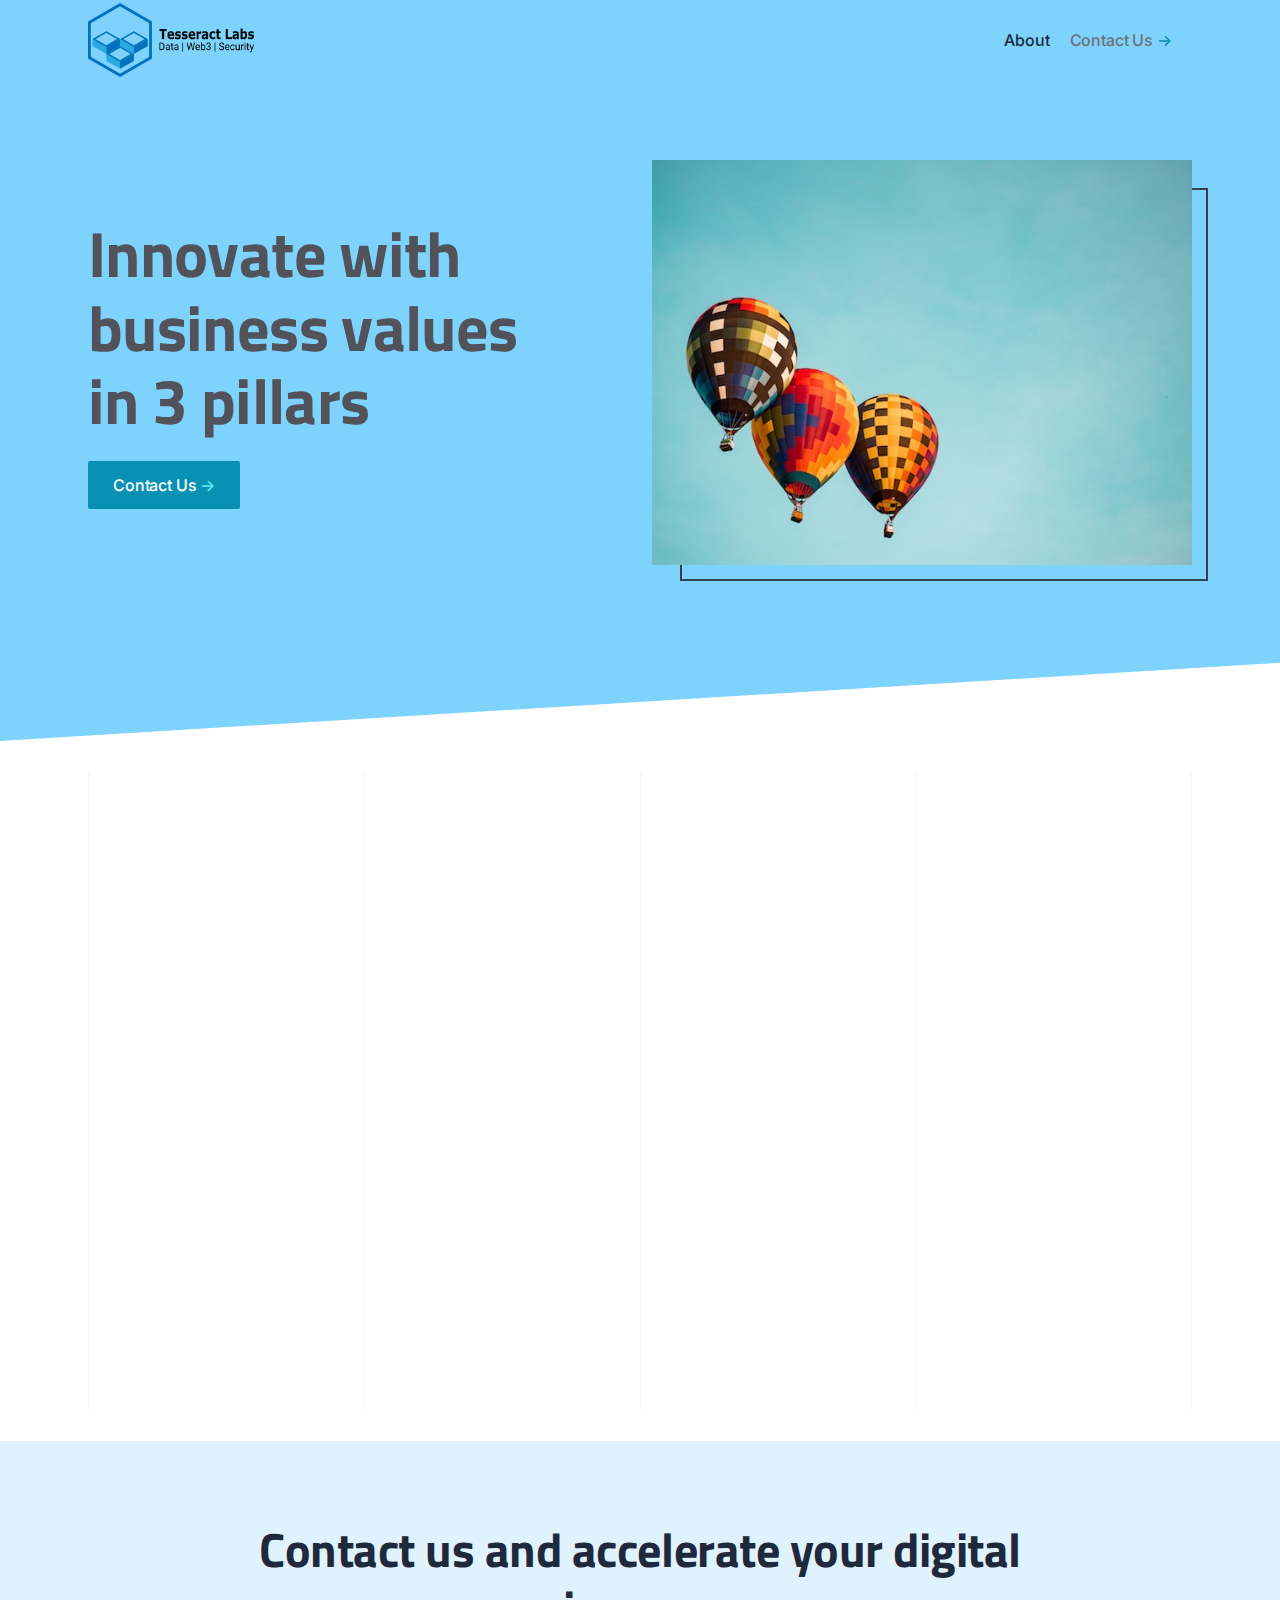
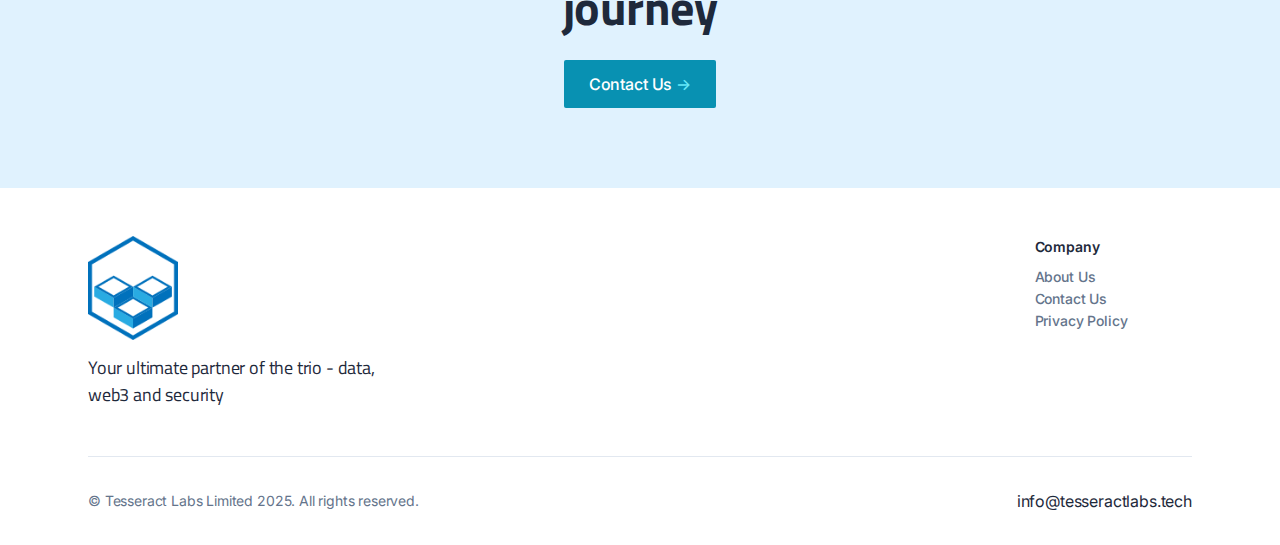
<file: index.html>
<!DOCTYPE html>
<html lang="en">
  <head>
    <meta charset="UTF-8" />
    <link rel="icon" type="image/x-icon" href="/assets/favicon.fa64912b.ico"/>
    <meta name="viewport" content="width=device-width, initial-scale=1.0" />
    <title>Tesseract Labs - Data | Web3 | Security</title>
    <script type="module" crossorigin src="/assets/index.a7cdb1a8.js"></script>
    <link rel="stylesheet" href="/assets/index.71472802.css">
  </head>
  <body class="font-inter antialiased bg-white text-slate-800 tracking-tight">
    <noscript>You need to enable JavaScript to run this app.</noscript>
    <div id="root"></div>
    
  </body>
</html>
</file>
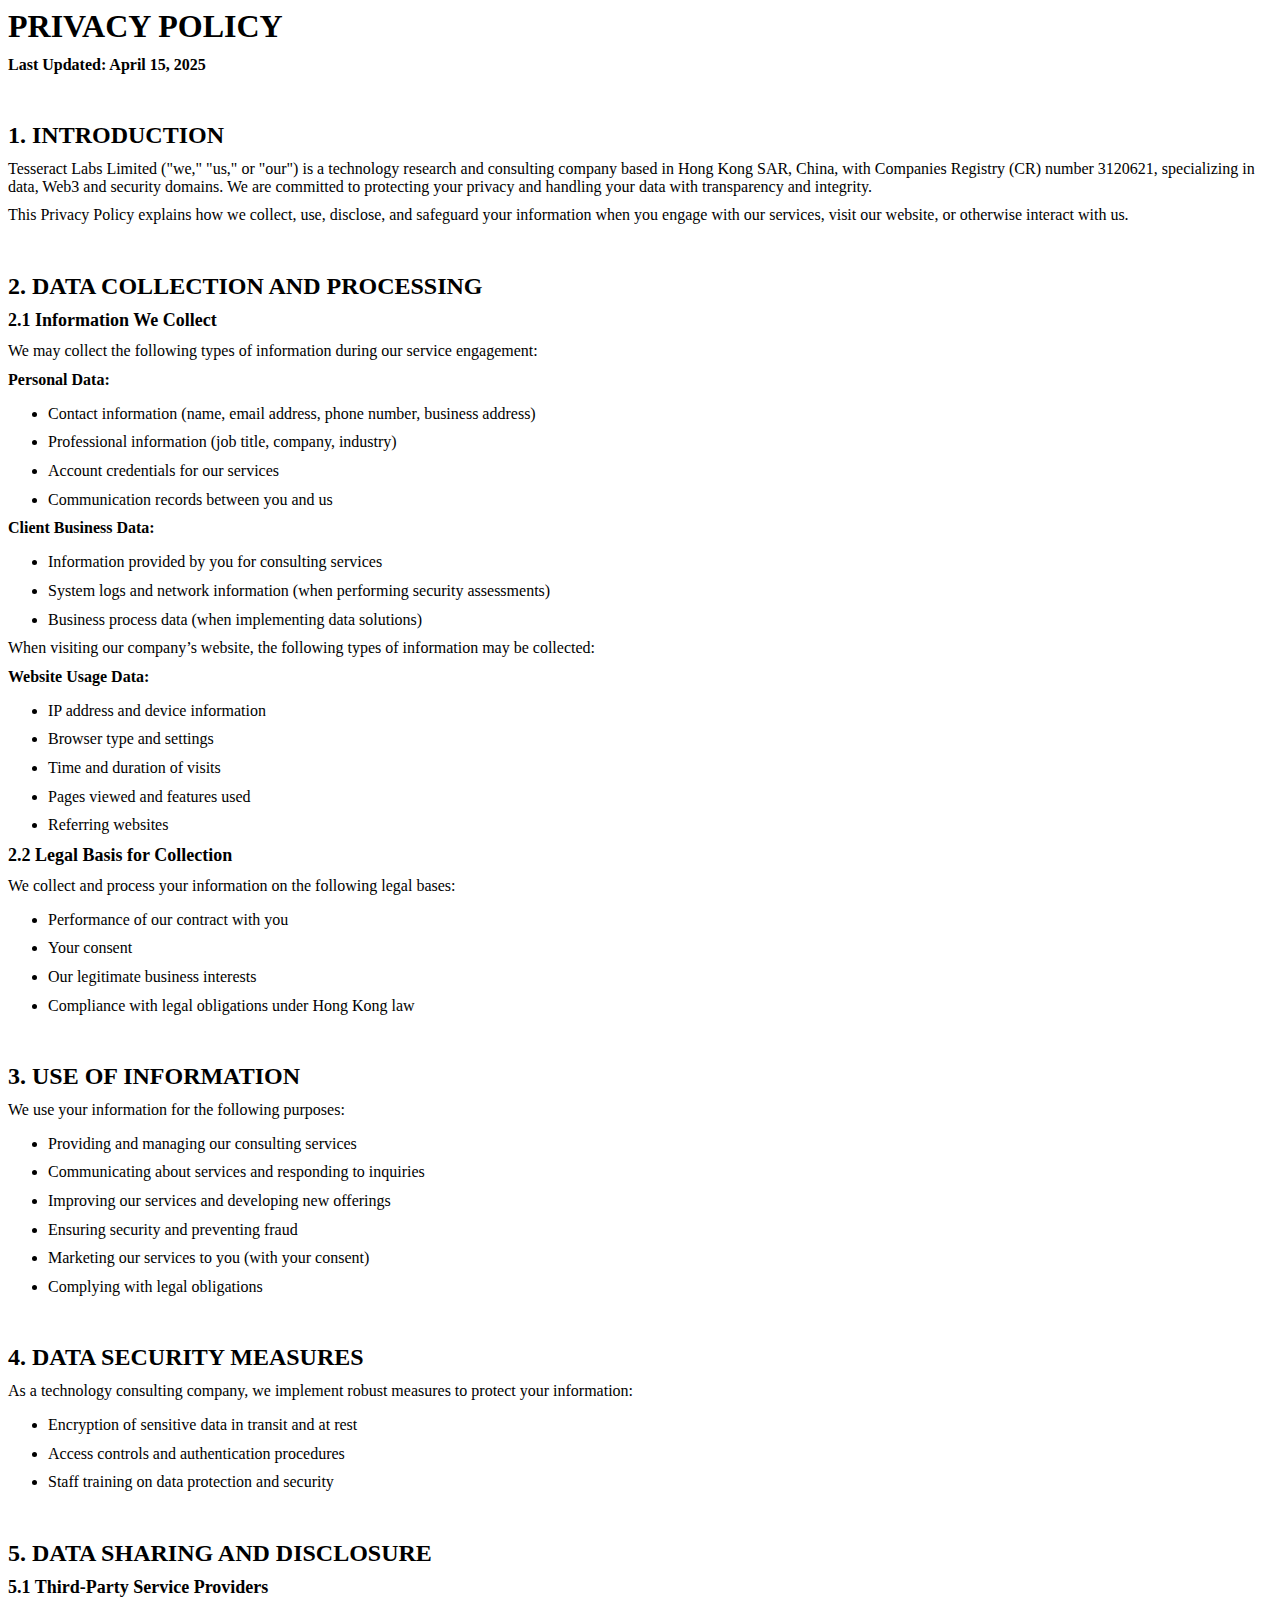
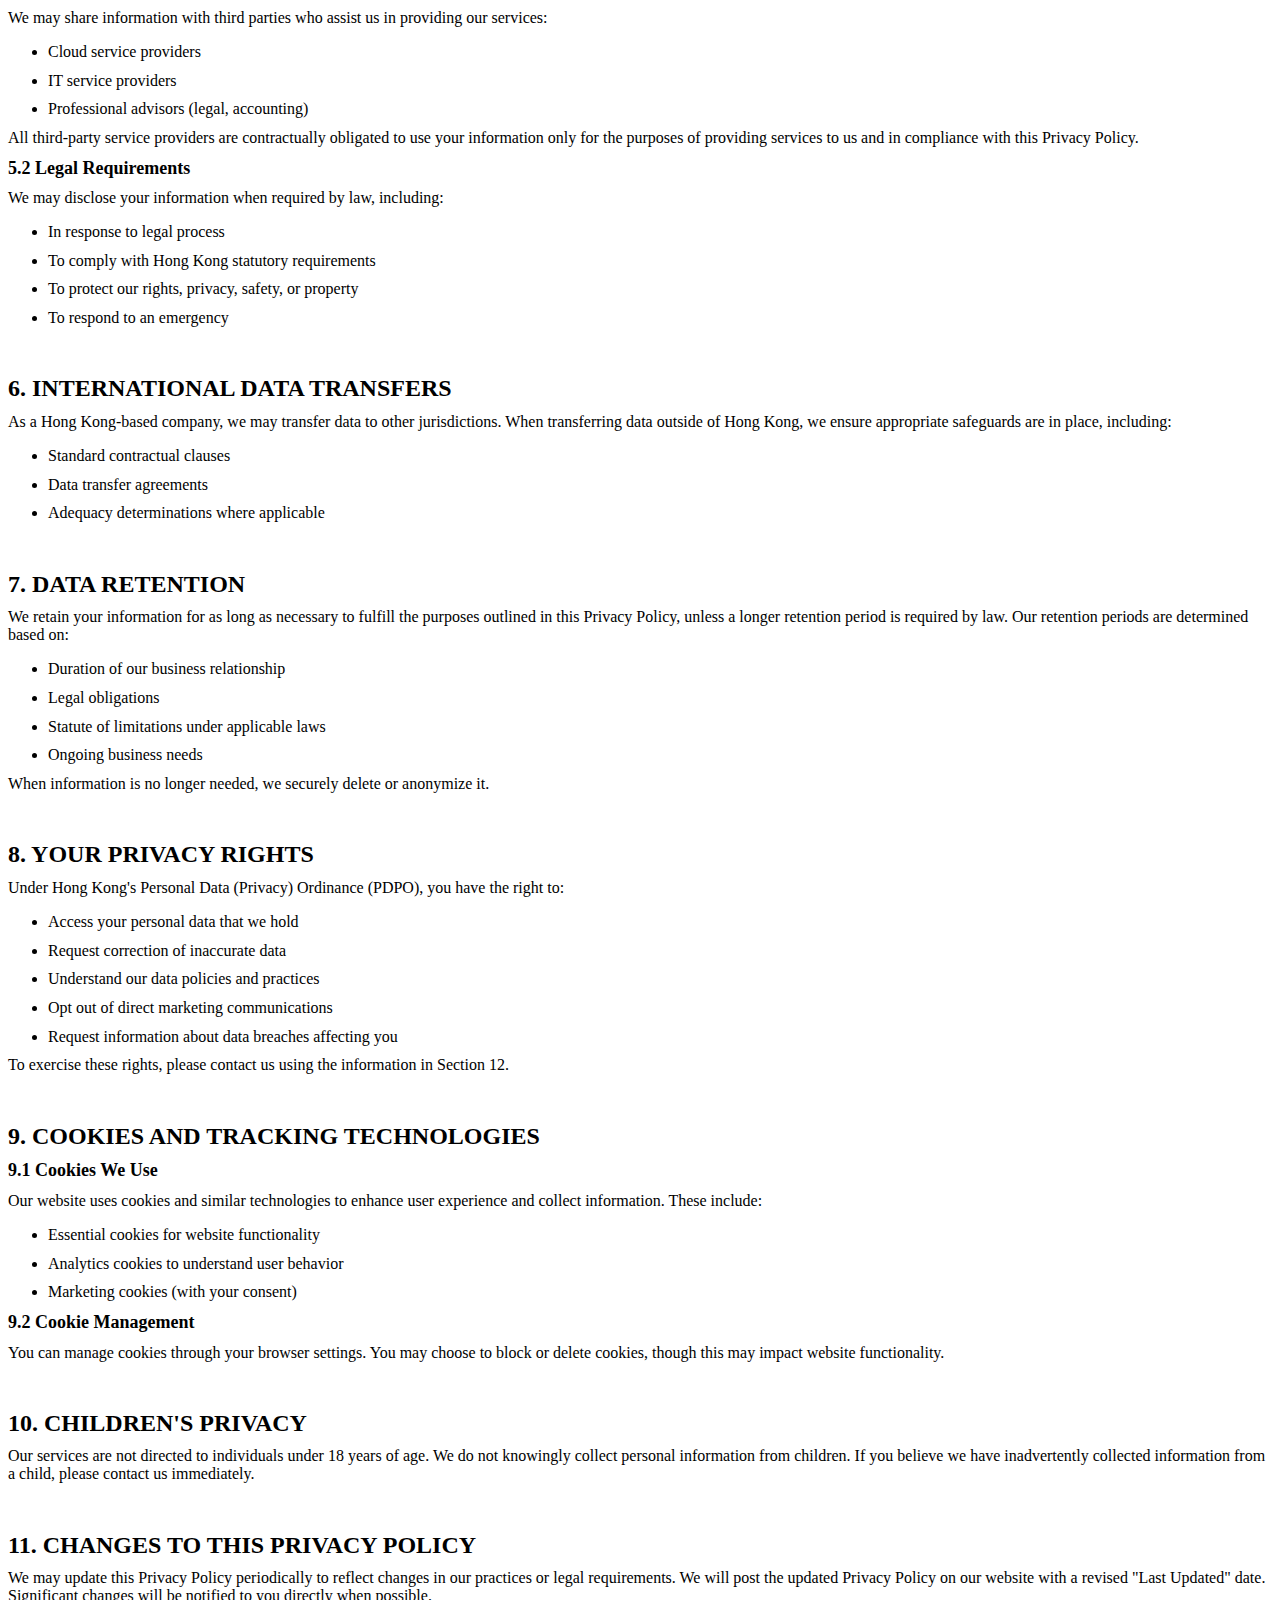
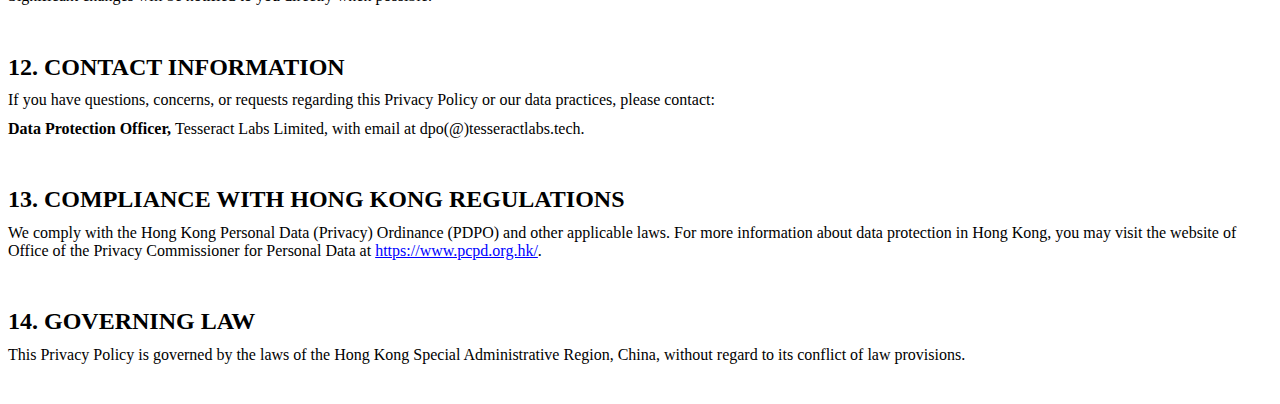
<file: privacy.html>
<html xmlns:o="urn:schemas-microsoft-com:office:office"
xmlns:w="urn:schemas-microsoft-com:office:word"
xmlns:m="http://schemas.microsoft.com/office/2004/12/omml"
xmlns="http://www.w3.org/TR/REC-html40">

<head>
<meta http-equiv=Content-Type content="text/html; charset=utf-8">
<meta name=ProgId content=Word.Document>
<meta name=Generator content="Microsoft Word 15">
<meta name=Originator content="Microsoft Word 15">
<!--[if gte mso 9]><xml>
 <o:DocumentProperties>
  <o:Author>Tommy Lee</o:Author>
  <o:LastAuthor>Tommy Lee</o:LastAuthor>
  <o:Revision>2</o:Revision>
  <o:TotalTime>17</o:TotalTime>
  <o:LastPrinted>2025-04-15T12:04:00Z</o:LastPrinted>
  <o:Created>2025-04-15T12:05:00Z</o:Created>
  <o:LastSaved>2025-04-15T12:05:00Z</o:LastSaved>
  <o:Pages>5</o:Pages>
  <o:Words>860</o:Words>
  <o:Characters>4902</o:Characters>
  <o:Lines>40</o:Lines>
  <o:Paragraphs>11</o:Paragraphs>
  <o:CharactersWithSpaces>5751</o:CharactersWithSpaces>
  <o:Version>16.00</o:Version>
 </o:DocumentProperties>
 <o:OfficeDocumentSettings>
  <o:AllowPNG/>
 </o:OfficeDocumentSettings>
</xml><![endif]-->
<!--[if gte mso 9]><xml>
 <w:WordDocument>
  <w:SpellingState>Clean</w:SpellingState>
  <w:GrammarState>Clean</w:GrammarState>
  <w:TrackMoves>false</w:TrackMoves>
  <w:TrackFormatting/>
  <w:PunctuationKerning/>
  <w:ValidateAgainstSchemas/>
  <w:SaveIfXMLInvalid>false</w:SaveIfXMLInvalid>
  <w:IgnoreMixedContent>false</w:IgnoreMixedContent>
  <w:AlwaysShowPlaceholderText>false</w:AlwaysShowPlaceholderText>
  <w:DoNotPromoteQF/>
  <w:LidThemeOther>EN-HK</w:LidThemeOther>
  <w:LidThemeAsian>ZH-TW</w:LidThemeAsian>
  <w:LidThemeComplexScript>X-NONE</w:LidThemeComplexScript>
  <w:Compatibility>
   <w:BreakWrappedTables/>
   <w:SnapToGridInCell/>
   <w:WrapTextWithPunct/>
   <w:UseAsianBreakRules/>
   <w:DontGrowAutofit/>
   <w:SplitPgBreakAndParaMark/>
   <w:EnableOpenTypeKerning/>
   <w:DontFlipMirrorIndents/>
   <w:OverrideTableStyleHps/>
   <w:UseFELayout/>
  </w:Compatibility>
  <m:mathPr>
   <m:mathFont m:val="Cambria Math"/>
   <m:brkBin m:val="before"/>
   <m:brkBinSub m:val="&#45;-"/>
   <m:smallFrac m:val="off"/>
   <m:dispDef/>
   <m:lMargin m:val="0"/>
   <m:rMargin m:val="0"/>
   <m:defJc m:val="centerGroup"/>
   <m:wrapIndent m:val="1440"/>
   <m:intLim m:val="subSup"/>
   <m:naryLim m:val="undOvr"/>
  </m:mathPr></w:WordDocument>
</xml><![endif]--><!--[if gte mso 9]><xml>
 <w:LatentStyles DefLockedState="false" DefUnhideWhenUsed="false"
  DefSemiHidden="false" DefQFormat="false" DefPriority="99"
  LatentStyleCount="376">
  <w:LsdException Locked="false" Priority="0" QFormat="true" Name="Normal"/>
  <w:LsdException Locked="false" Priority="9" QFormat="true" Name="heading 1"/>
  <w:LsdException Locked="false" Priority="9" SemiHidden="true"
   UnhideWhenUsed="true" QFormat="true" Name="heading 2"/>
  <w:LsdException Locked="false" Priority="9" SemiHidden="true"
   UnhideWhenUsed="true" QFormat="true" Name="heading 3"/>
  <w:LsdException Locked="false" Priority="9" SemiHidden="true"
   UnhideWhenUsed="true" QFormat="true" Name="heading 4"/>
  <w:LsdException Locked="false" Priority="9" SemiHidden="true"
   UnhideWhenUsed="true" QFormat="true" Name="heading 5"/>
  <w:LsdException Locked="false" Priority="9" SemiHidden="true"
   UnhideWhenUsed="true" QFormat="true" Name="heading 6"/>
  <w:LsdException Locked="false" Priority="9" SemiHidden="true"
   UnhideWhenUsed="true" QFormat="true" Name="heading 7"/>
  <w:LsdException Locked="false" Priority="9" SemiHidden="true"
   UnhideWhenUsed="true" QFormat="true" Name="heading 8"/>
  <w:LsdException Locked="false" Priority="9" SemiHidden="true"
   UnhideWhenUsed="true" QFormat="true" Name="heading 9"/>
  <w:LsdException Locked="false" SemiHidden="true" UnhideWhenUsed="true"
   Name="index 1"/>
  <w:LsdException Locked="false" SemiHidden="true" UnhideWhenUsed="true"
   Name="index 2"/>
  <w:LsdException Locked="false" SemiHidden="true" UnhideWhenUsed="true"
   Name="index 3"/>
  <w:LsdException Locked="false" SemiHidden="true" UnhideWhenUsed="true"
   Name="index 4"/>
  <w:LsdException Locked="false" SemiHidden="true" UnhideWhenUsed="true"
   Name="index 5"/>
  <w:LsdException Locked="false" SemiHidden="true" UnhideWhenUsed="true"
   Name="index 6"/>
  <w:LsdException Locked="false" SemiHidden="true" UnhideWhenUsed="true"
   Name="index 7"/>
  <w:LsdException Locked="false" SemiHidden="true" UnhideWhenUsed="true"
   Name="index 8"/>
  <w:LsdException Locked="false" SemiHidden="true" UnhideWhenUsed="true"
   Name="index 9"/>
  <w:LsdException Locked="false" Priority="39" SemiHidden="true"
   UnhideWhenUsed="true" Name="toc 1"/>
  <w:LsdException Locked="false" Priority="39" SemiHidden="true"
   UnhideWhenUsed="true" Name="toc 2"/>
  <w:LsdException Locked="false" Priority="39" SemiHidden="true"
   UnhideWhenUsed="true" Name="toc 3"/>
  <w:LsdException Locked="false" Priority="39" SemiHidden="true"
   UnhideWhenUsed="true" Name="toc 4"/>
  <w:LsdException Locked="false" Priority="39" SemiHidden="true"
   UnhideWhenUsed="true" Name="toc 5"/>
  <w:LsdException Locked="false" Priority="39" SemiHidden="true"
   UnhideWhenUsed="true" Name="toc 6"/>
  <w:LsdException Locked="false" Priority="39" SemiHidden="true"
   UnhideWhenUsed="true" Name="toc 7"/>
  <w:LsdException Locked="false" Priority="39" SemiHidden="true"
   UnhideWhenUsed="true" Name="toc 8"/>
  <w:LsdException Locked="false" Priority="39" SemiHidden="true"
   UnhideWhenUsed="true" Name="toc 9"/>
  <w:LsdException Locked="false" SemiHidden="true" UnhideWhenUsed="true"
   Name="Normal Indent"/>
  <w:LsdException Locked="false" SemiHidden="true" UnhideWhenUsed="true"
   Name="footnote text"/>
  <w:LsdException Locked="false" SemiHidden="true" UnhideWhenUsed="true"
   Name="annotation text"/>
  <w:LsdException Locked="false" SemiHidden="true" UnhideWhenUsed="true"
   Name="header"/>
  <w:LsdException Locked="false" SemiHidden="true" UnhideWhenUsed="true"
   Name="footer"/>
  <w:LsdException Locked="false" SemiHidden="true" UnhideWhenUsed="true"
   Name="index heading"/>
  <w:LsdException Locked="false" Priority="35" SemiHidden="true"
   UnhideWhenUsed="true" QFormat="true" Name="caption"/>
  <w:LsdException Locked="false" SemiHidden="true" UnhideWhenUsed="true"
   Name="table of figures"/>
  <w:LsdException Locked="false" SemiHidden="true" UnhideWhenUsed="true"
   Name="envelope address"/>
  <w:LsdException Locked="false" SemiHidden="true" UnhideWhenUsed="true"
   Name="envelope return"/>
  <w:LsdException Locked="false" SemiHidden="true" UnhideWhenUsed="true"
   Name="footnote reference"/>
  <w:LsdException Locked="false" SemiHidden="true" UnhideWhenUsed="true"
   Name="annotation reference"/>
  <w:LsdException Locked="false" SemiHidden="true" UnhideWhenUsed="true"
   Name="line number"/>
  <w:LsdException Locked="false" SemiHidden="true" UnhideWhenUsed="true"
   Name="page number"/>
  <w:LsdException Locked="false" SemiHidden="true" UnhideWhenUsed="true"
   Name="endnote reference"/>
  <w:LsdException Locked="false" SemiHidden="true" UnhideWhenUsed="true"
   Name="endnote text"/>
  <w:LsdException Locked="false" SemiHidden="true" UnhideWhenUsed="true"
   Name="table of authorities"/>
  <w:LsdException Locked="false" SemiHidden="true" UnhideWhenUsed="true"
   Name="macro"/>
  <w:LsdException Locked="false" SemiHidden="true" UnhideWhenUsed="true"
   Name="toa heading"/>
  <w:LsdException Locked="false" SemiHidden="true" UnhideWhenUsed="true"
   Name="List"/>
  <w:LsdException Locked="false" SemiHidden="true" UnhideWhenUsed="true"
   Name="List Bullet"/>
  <w:LsdException Locked="false" SemiHidden="true" UnhideWhenUsed="true"
   Name="List Number"/>
  <w:LsdException Locked="false" SemiHidden="true" UnhideWhenUsed="true"
   Name="List 2"/>
  <w:LsdException Locked="false" SemiHidden="true" UnhideWhenUsed="true"
   Name="List 3"/>
  <w:LsdException Locked="false" SemiHidden="true" UnhideWhenUsed="true"
   Name="List 4"/>
  <w:LsdException Locked="false" SemiHidden="true" UnhideWhenUsed="true"
   Name="List 5"/>
  <w:LsdException Locked="false" SemiHidden="true" UnhideWhenUsed="true"
   Name="List Bullet 2"/>
  <w:LsdException Locked="false" SemiHidden="true" UnhideWhenUsed="true"
   Name="List Bullet 3"/>
  <w:LsdException Locked="false" SemiHidden="true" UnhideWhenUsed="true"
   Name="List Bullet 4"/>
  <w:LsdException Locked="false" SemiHidden="true" UnhideWhenUsed="true"
   Name="List Bullet 5"/>
  <w:LsdException Locked="false" SemiHidden="true" UnhideWhenUsed="true"
   Name="List Number 2"/>
  <w:LsdException Locked="false" SemiHidden="true" UnhideWhenUsed="true"
   Name="List Number 3"/>
  <w:LsdException Locked="false" SemiHidden="true" UnhideWhenUsed="true"
   Name="List Number 4"/>
  <w:LsdException Locked="false" SemiHidden="true" UnhideWhenUsed="true"
   Name="List Number 5"/>
  <w:LsdException Locked="false" Priority="10" QFormat="true" Name="Title"/>
  <w:LsdException Locked="false" SemiHidden="true" UnhideWhenUsed="true"
   Name="Closing"/>
  <w:LsdException Locked="false" SemiHidden="true" UnhideWhenUsed="true"
   Name="Signature"/>
  <w:LsdException Locked="false" Priority="1" SemiHidden="true"
   UnhideWhenUsed="true" Name="Default Paragraph Font"/>
  <w:LsdException Locked="false" SemiHidden="true" UnhideWhenUsed="true"
   Name="Body Text"/>
  <w:LsdException Locked="false" SemiHidden="true" UnhideWhenUsed="true"
   Name="Body Text Indent"/>
  <w:LsdException Locked="false" SemiHidden="true" UnhideWhenUsed="true"
   Name="List Continue"/>
  <w:LsdException Locked="false" SemiHidden="true" UnhideWhenUsed="true"
   Name="List Continue 2"/>
  <w:LsdException Locked="false" SemiHidden="true" UnhideWhenUsed="true"
   Name="List Continue 3"/>
  <w:LsdException Locked="false" SemiHidden="true" UnhideWhenUsed="true"
   Name="List Continue 4"/>
  <w:LsdException Locked="false" SemiHidden="true" UnhideWhenUsed="true"
   Name="List Continue 5"/>
  <w:LsdException Locked="false" SemiHidden="true" UnhideWhenUsed="true"
   Name="Message Header"/>
  <w:LsdException Locked="false" Priority="11" QFormat="true" Name="Subtitle"/>
  <w:LsdException Locked="false" SemiHidden="true" UnhideWhenUsed="true"
   Name="Salutation"/>
  <w:LsdException Locked="false" SemiHidden="true" UnhideWhenUsed="true"
   Name="Date"/>
  <w:LsdException Locked="false" SemiHidden="true" UnhideWhenUsed="true"
   Name="Body Text First Indent"/>
  <w:LsdException Locked="false" SemiHidden="true" UnhideWhenUsed="true"
   Name="Body Text First Indent 2"/>
  <w:LsdException Locked="false" SemiHidden="true" UnhideWhenUsed="true"
   Name="Note Heading"/>
  <w:LsdException Locked="false" SemiHidden="true" UnhideWhenUsed="true"
   Name="Body Text 2"/>
  <w:LsdException Locked="false" SemiHidden="true" UnhideWhenUsed="true"
   Name="Body Text 3"/>
  <w:LsdException Locked="false" SemiHidden="true" UnhideWhenUsed="true"
   Name="Body Text Indent 2"/>
  <w:LsdException Locked="false" SemiHidden="true" UnhideWhenUsed="true"
   Name="Body Text Indent 3"/>
  <w:LsdException Locked="false" SemiHidden="true" UnhideWhenUsed="true"
   Name="Block Text"/>
  <w:LsdException Locked="false" SemiHidden="true" UnhideWhenUsed="true"
   Name="Hyperlink"/>
  <w:LsdException Locked="false" SemiHidden="true" UnhideWhenUsed="true"
   Name="FollowedHyperlink"/>
  <w:LsdException Locked="false" Priority="22" QFormat="true" Name="Strong"/>
  <w:LsdException Locked="false" Priority="20" QFormat="true" Name="Emphasis"/>
  <w:LsdException Locked="false" SemiHidden="true" UnhideWhenUsed="true"
   Name="Document Map"/>
  <w:LsdException Locked="false" SemiHidden="true" UnhideWhenUsed="true"
   Name="Plain Text"/>
  <w:LsdException Locked="false" SemiHidden="true" UnhideWhenUsed="true"
   Name="E-mail Signature"/>
  <w:LsdException Locked="false" SemiHidden="true" UnhideWhenUsed="true"
   Name="HTML Top of Form"/>
  <w:LsdException Locked="false" SemiHidden="true" UnhideWhenUsed="true"
   Name="HTML Bottom of Form"/>
  <w:LsdException Locked="false" SemiHidden="true" UnhideWhenUsed="true"
   Name="Normal (Web)"/>
  <w:LsdException Locked="false" SemiHidden="true" UnhideWhenUsed="true"
   Name="HTML Acronym"/>
  <w:LsdException Locked="false" SemiHidden="true" UnhideWhenUsed="true"
   Name="HTML Address"/>
  <w:LsdException Locked="false" SemiHidden="true" UnhideWhenUsed="true"
   Name="HTML Cite"/>
  <w:LsdException Locked="false" SemiHidden="true" UnhideWhenUsed="true"
   Name="HTML Code"/>
  <w:LsdException Locked="false" SemiHidden="true" UnhideWhenUsed="true"
   Name="HTML Definition"/>
  <w:LsdException Locked="false" SemiHidden="true" UnhideWhenUsed="true"
   Name="HTML Keyboard"/>
  <w:LsdException Locked="false" SemiHidden="true" UnhideWhenUsed="true"
   Name="HTML Preformatted"/>
  <w:LsdException Locked="false" SemiHidden="true" UnhideWhenUsed="true"
   Name="HTML Sample"/>
  <w:LsdException Locked="false" SemiHidden="true" UnhideWhenUsed="true"
   Name="HTML Typewriter"/>
  <w:LsdException Locked="false" SemiHidden="true" UnhideWhenUsed="true"
   Name="HTML Variable"/>
  <w:LsdException Locked="false" SemiHidden="true" UnhideWhenUsed="true"
   Name="Normal Table"/>
  <w:LsdException Locked="false" SemiHidden="true" UnhideWhenUsed="true"
   Name="annotation subject"/>
  <w:LsdException Locked="false" SemiHidden="true" UnhideWhenUsed="true"
   Name="No List"/>
  <w:LsdException Locked="false" SemiHidden="true" UnhideWhenUsed="true"
   Name="Outline List 1"/>
  <w:LsdException Locked="false" SemiHidden="true" UnhideWhenUsed="true"
   Name="Outline List 2"/>
  <w:LsdException Locked="false" SemiHidden="true" UnhideWhenUsed="true"
   Name="Outline List 3"/>
  <w:LsdException Locked="false" SemiHidden="true" UnhideWhenUsed="true"
   Name="Table Simple 1"/>
  <w:LsdException Locked="false" SemiHidden="true" UnhideWhenUsed="true"
   Name="Table Simple 2"/>
  <w:LsdException Locked="false" SemiHidden="true" UnhideWhenUsed="true"
   Name="Table Simple 3"/>
  <w:LsdException Locked="false" SemiHidden="true" UnhideWhenUsed="true"
   Name="Table Classic 1"/>
  <w:LsdException Locked="false" SemiHidden="true" UnhideWhenUsed="true"
   Name="Table Classic 2"/>
  <w:LsdException Locked="false" SemiHidden="true" UnhideWhenUsed="true"
   Name="Table Classic 3"/>
  <w:LsdException Locked="false" SemiHidden="true" UnhideWhenUsed="true"
   Name="Table Classic 4"/>
  <w:LsdException Locked="false" SemiHidden="true" UnhideWhenUsed="true"
   Name="Table Colorful 1"/>
  <w:LsdException Locked="false" SemiHidden="true" UnhideWhenUsed="true"
   Name="Table Colorful 2"/>
  <w:LsdException Locked="false" SemiHidden="true" UnhideWhenUsed="true"
   Name="Table Colorful 3"/>
  <w:LsdException Locked="false" SemiHidden="true" UnhideWhenUsed="true"
   Name="Table Columns 1"/>
  <w:LsdException Locked="false" SemiHidden="true" UnhideWhenUsed="true"
   Name="Table Columns 2"/>
  <w:LsdException Locked="false" SemiHidden="true" UnhideWhenUsed="true"
   Name="Table Columns 3"/>
  <w:LsdException Locked="false" SemiHidden="true" UnhideWhenUsed="true"
   Name="Table Columns 4"/>
  <w:LsdException Locked="false" SemiHidden="true" UnhideWhenUsed="true"
   Name="Table Columns 5"/>
  <w:LsdException Locked="false" SemiHidden="true" UnhideWhenUsed="true"
   Name="Table Grid 1"/>
  <w:LsdException Locked="false" SemiHidden="true" UnhideWhenUsed="true"
   Name="Table Grid 2"/>
  <w:LsdException Locked="false" SemiHidden="true" UnhideWhenUsed="true"
   Name="Table Grid 3"/>
  <w:LsdException Locked="false" SemiHidden="true" UnhideWhenUsed="true"
   Name="Table Grid 4"/>
  <w:LsdException Locked="false" SemiHidden="true" UnhideWhenUsed="true"
   Name="Table Grid 5"/>
  <w:LsdException Locked="false" SemiHidden="true" UnhideWhenUsed="true"
   Name="Table Grid 6"/>
  <w:LsdException Locked="false" SemiHidden="true" UnhideWhenUsed="true"
   Name="Table Grid 7"/>
  <w:LsdException Locked="false" SemiHidden="true" UnhideWhenUsed="true"
   Name="Table Grid 8"/>
  <w:LsdException Locked="false" SemiHidden="true" UnhideWhenUsed="true"
   Name="Table List 1"/>
  <w:LsdException Locked="false" SemiHidden="true" UnhideWhenUsed="true"
   Name="Table List 2"/>
  <w:LsdException Locked="false" SemiHidden="true" UnhideWhenUsed="true"
   Name="Table List 3"/>
  <w:LsdException Locked="false" SemiHidden="true" UnhideWhenUsed="true"
   Name="Table List 4"/>
  <w:LsdException Locked="false" SemiHidden="true" UnhideWhenUsed="true"
   Name="Table List 5"/>
  <w:LsdException Locked="false" SemiHidden="true" UnhideWhenUsed="true"
   Name="Table List 6"/>
  <w:LsdException Locked="false" SemiHidden="true" UnhideWhenUsed="true"
   Name="Table List 7"/>
  <w:LsdException Locked="false" SemiHidden="true" UnhideWhenUsed="true"
   Name="Table List 8"/>
  <w:LsdException Locked="false" SemiHidden="true" UnhideWhenUsed="true"
   Name="Table 3D effects 1"/>
  <w:LsdException Locked="false" SemiHidden="true" UnhideWhenUsed="true"
   Name="Table 3D effects 2"/>
  <w:LsdException Locked="false" SemiHidden="true" UnhideWhenUsed="true"
   Name="Table 3D effects 3"/>
  <w:LsdException Locked="false" SemiHidden="true" UnhideWhenUsed="true"
   Name="Table Contemporary"/>
  <w:LsdException Locked="false" SemiHidden="true" UnhideWhenUsed="true"
   Name="Table Elegant"/>
  <w:LsdException Locked="false" SemiHidden="true" UnhideWhenUsed="true"
   Name="Table Professional"/>
  <w:LsdException Locked="false" SemiHidden="true" UnhideWhenUsed="true"
   Name="Table Subtle 1"/>
  <w:LsdException Locked="false" SemiHidden="true" UnhideWhenUsed="true"
   Name="Table Subtle 2"/>
  <w:LsdException Locked="false" SemiHidden="true" UnhideWhenUsed="true"
   Name="Table Web 1"/>
  <w:LsdException Locked="false" SemiHidden="true" UnhideWhenUsed="true"
   Name="Table Web 2"/>
  <w:LsdException Locked="false" SemiHidden="true" UnhideWhenUsed="true"
   Name="Table Web 3"/>
  <w:LsdException Locked="false" SemiHidden="true" UnhideWhenUsed="true"
   Name="Balloon Text"/>
  <w:LsdException Locked="false" Priority="39" Name="Table Grid"/>
  <w:LsdException Locked="false" SemiHidden="true" UnhideWhenUsed="true"
   Name="Table Theme"/>
  <w:LsdException Locked="false" SemiHidden="true" Name="Placeholder Text"/>
  <w:LsdException Locked="false" Priority="1" QFormat="true" Name="No Spacing"/>
  <w:LsdException Locked="false" Priority="60" Name="Light Shading"/>
  <w:LsdException Locked="false" Priority="61" Name="Light List"/>
  <w:LsdException Locked="false" Priority="62" Name="Light Grid"/>
  <w:LsdException Locked="false" Priority="63" Name="Medium Shading 1"/>
  <w:LsdException Locked="false" Priority="64" Name="Medium Shading 2"/>
  <w:LsdException Locked="false" Priority="65" Name="Medium List 1"/>
  <w:LsdException Locked="false" Priority="66" Name="Medium List 2"/>
  <w:LsdException Locked="false" Priority="67" Name="Medium Grid 1"/>
  <w:LsdException Locked="false" Priority="68" Name="Medium Grid 2"/>
  <w:LsdException Locked="false" Priority="69" Name="Medium Grid 3"/>
  <w:LsdException Locked="false" Priority="70" Name="Dark List"/>
  <w:LsdException Locked="false" Priority="71" Name="Colorful Shading"/>
  <w:LsdException Locked="false" Priority="72" Name="Colorful List"/>
  <w:LsdException Locked="false" Priority="73" Name="Colorful Grid"/>
  <w:LsdException Locked="false" Priority="60" Name="Light Shading Accent 1"/>
  <w:LsdException Locked="false" Priority="61" Name="Light List Accent 1"/>
  <w:LsdException Locked="false" Priority="62" Name="Light Grid Accent 1"/>
  <w:LsdException Locked="false" Priority="63" Name="Medium Shading 1 Accent 1"/>
  <w:LsdException Locked="false" Priority="64" Name="Medium Shading 2 Accent 1"/>
  <w:LsdException Locked="false" Priority="65" Name="Medium List 1 Accent 1"/>
  <w:LsdException Locked="false" SemiHidden="true" Name="Revision"/>
  <w:LsdException Locked="false" Priority="34" QFormat="true"
   Name="List Paragraph"/>
  <w:LsdException Locked="false" Priority="29" QFormat="true" Name="Quote"/>
  <w:LsdException Locked="false" Priority="30" QFormat="true"
   Name="Intense Quote"/>
  <w:LsdException Locked="false" Priority="66" Name="Medium List 2 Accent 1"/>
  <w:LsdException Locked="false" Priority="67" Name="Medium Grid 1 Accent 1"/>
  <w:LsdException Locked="false" Priority="68" Name="Medium Grid 2 Accent 1"/>
  <w:LsdException Locked="false" Priority="69" Name="Medium Grid 3 Accent 1"/>
  <w:LsdException Locked="false" Priority="70" Name="Dark List Accent 1"/>
  <w:LsdException Locked="false" Priority="71" Name="Colorful Shading Accent 1"/>
  <w:LsdException Locked="false" Priority="72" Name="Colorful List Accent 1"/>
  <w:LsdException Locked="false" Priority="73" Name="Colorful Grid Accent 1"/>
  <w:LsdException Locked="false" Priority="60" Name="Light Shading Accent 2"/>
  <w:LsdException Locked="false" Priority="61" Name="Light List Accent 2"/>
  <w:LsdException Locked="false" Priority="62" Name="Light Grid Accent 2"/>
  <w:LsdException Locked="false" Priority="63" Name="Medium Shading 1 Accent 2"/>
  <w:LsdException Locked="false" Priority="64" Name="Medium Shading 2 Accent 2"/>
  <w:LsdException Locked="false" Priority="65" Name="Medium List 1 Accent 2"/>
  <w:LsdException Locked="false" Priority="66" Name="Medium List 2 Accent 2"/>
  <w:LsdException Locked="false" Priority="67" Name="Medium Grid 1 Accent 2"/>
  <w:LsdException Locked="false" Priority="68" Name="Medium Grid 2 Accent 2"/>
  <w:LsdException Locked="false" Priority="69" Name="Medium Grid 3 Accent 2"/>
  <w:LsdException Locked="false" Priority="70" Name="Dark List Accent 2"/>
  <w:LsdException Locked="false" Priority="71" Name="Colorful Shading Accent 2"/>
  <w:LsdException Locked="false" Priority="72" Name="Colorful List Accent 2"/>
  <w:LsdException Locked="false" Priority="73" Name="Colorful Grid Accent 2"/>
  <w:LsdException Locked="false" Priority="60" Name="Light Shading Accent 3"/>
  <w:LsdException Locked="false" Priority="61" Name="Light List Accent 3"/>
  <w:LsdException Locked="false" Priority="62" Name="Light Grid Accent 3"/>
  <w:LsdException Locked="false" Priority="63" Name="Medium Shading 1 Accent 3"/>
  <w:LsdException Locked="false" Priority="64" Name="Medium Shading 2 Accent 3"/>
  <w:LsdException Locked="false" Priority="65" Name="Medium List 1 Accent 3"/>
  <w:LsdException Locked="false" Priority="66" Name="Medium List 2 Accent 3"/>
  <w:LsdException Locked="false" Priority="67" Name="Medium Grid 1 Accent 3"/>
  <w:LsdException Locked="false" Priority="68" Name="Medium Grid 2 Accent 3"/>
  <w:LsdException Locked="false" Priority="69" Name="Medium Grid 3 Accent 3"/>
  <w:LsdException Locked="false" Priority="70" Name="Dark List Accent 3"/>
  <w:LsdException Locked="false" Priority="71" Name="Colorful Shading Accent 3"/>
  <w:LsdException Locked="false" Priority="72" Name="Colorful List Accent 3"/>
  <w:LsdException Locked="false" Priority="73" Name="Colorful Grid Accent 3"/>
  <w:LsdException Locked="false" Priority="60" Name="Light Shading Accent 4"/>
  <w:LsdException Locked="false" Priority="61" Name="Light List Accent 4"/>
  <w:LsdException Locked="false" Priority="62" Name="Light Grid Accent 4"/>
  <w:LsdException Locked="false" Priority="63" Name="Medium Shading 1 Accent 4"/>
  <w:LsdException Locked="false" Priority="64" Name="Medium Shading 2 Accent 4"/>
  <w:LsdException Locked="false" Priority="65" Name="Medium List 1 Accent 4"/>
  <w:LsdException Locked="false" Priority="66" Name="Medium List 2 Accent 4"/>
  <w:LsdException Locked="false" Priority="67" Name="Medium Grid 1 Accent 4"/>
  <w:LsdException Locked="false" Priority="68" Name="Medium Grid 2 Accent 4"/>
  <w:LsdException Locked="false" Priority="69" Name="Medium Grid 3 Accent 4"/>
  <w:LsdException Locked="false" Priority="70" Name="Dark List Accent 4"/>
  <w:LsdException Locked="false" Priority="71" Name="Colorful Shading Accent 4"/>
  <w:LsdException Locked="false" Priority="72" Name="Colorful List Accent 4"/>
  <w:LsdException Locked="false" Priority="73" Name="Colorful Grid Accent 4"/>
  <w:LsdException Locked="false" Priority="60" Name="Light Shading Accent 5"/>
  <w:LsdException Locked="false" Priority="61" Name="Light List Accent 5"/>
  <w:LsdException Locked="false" Priority="62" Name="Light Grid Accent 5"/>
  <w:LsdException Locked="false" Priority="63" Name="Medium Shading 1 Accent 5"/>
  <w:LsdException Locked="false" Priority="64" Name="Medium Shading 2 Accent 5"/>
  <w:LsdException Locked="false" Priority="65" Name="Medium List 1 Accent 5"/>
  <w:LsdException Locked="false" Priority="66" Name="Medium List 2 Accent 5"/>
  <w:LsdException Locked="false" Priority="67" Name="Medium Grid 1 Accent 5"/>
  <w:LsdException Locked="false" Priority="68" Name="Medium Grid 2 Accent 5"/>
  <w:LsdException Locked="false" Priority="69" Name="Medium Grid 3 Accent 5"/>
  <w:LsdException Locked="false" Priority="70" Name="Dark List Accent 5"/>
  <w:LsdException Locked="false" Priority="71" Name="Colorful Shading Accent 5"/>
  <w:LsdException Locked="false" Priority="72" Name="Colorful List Accent 5"/>
  <w:LsdException Locked="false" Priority="73" Name="Colorful Grid Accent 5"/>
  <w:LsdException Locked="false" Priority="60" Name="Light Shading Accent 6"/>
  <w:LsdException Locked="false" Priority="61" Name="Light List Accent 6"/>
  <w:LsdException Locked="false" Priority="62" Name="Light Grid Accent 6"/>
  <w:LsdException Locked="false" Priority="63" Name="Medium Shading 1 Accent 6"/>
  <w:LsdException Locked="false" Priority="64" Name="Medium Shading 2 Accent 6"/>
  <w:LsdException Locked="false" Priority="65" Name="Medium List 1 Accent 6"/>
  <w:LsdException Locked="false" Priority="66" Name="Medium List 2 Accent 6"/>
  <w:LsdException Locked="false" Priority="67" Name="Medium Grid 1 Accent 6"/>
  <w:LsdException Locked="false" Priority="68" Name="Medium Grid 2 Accent 6"/>
  <w:LsdException Locked="false" Priority="69" Name="Medium Grid 3 Accent 6"/>
  <w:LsdException Locked="false" Priority="70" Name="Dark List Accent 6"/>
  <w:LsdException Locked="false" Priority="71" Name="Colorful Shading Accent 6"/>
  <w:LsdException Locked="false" Priority="72" Name="Colorful List Accent 6"/>
  <w:LsdException Locked="false" Priority="73" Name="Colorful Grid Accent 6"/>
  <w:LsdException Locked="false" Priority="19" QFormat="true"
   Name="Subtle Emphasis"/>
  <w:LsdException Locked="false" Priority="21" QFormat="true"
   Name="Intense Emphasis"/>
  <w:LsdException Locked="false" Priority="31" QFormat="true"
   Name="Subtle Reference"/>
  <w:LsdException Locked="false" Priority="32" QFormat="true"
   Name="Intense Reference"/>
  <w:LsdException Locked="false" Priority="33" QFormat="true" Name="Book Title"/>
  <w:LsdException Locked="false" Priority="37" SemiHidden="true"
   UnhideWhenUsed="true" Name="Bibliography"/>
  <w:LsdException Locked="false" Priority="39" SemiHidden="true"
   UnhideWhenUsed="true" QFormat="true" Name="TOC Heading"/>
  <w:LsdException Locked="false" Priority="41" Name="Plain Table 1"/>
  <w:LsdException Locked="false" Priority="42" Name="Plain Table 2"/>
  <w:LsdException Locked="false" Priority="43" Name="Plain Table 3"/>
  <w:LsdException Locked="false" Priority="44" Name="Plain Table 4"/>
  <w:LsdException Locked="false" Priority="45" Name="Plain Table 5"/>
  <w:LsdException Locked="false" Priority="40" Name="Grid Table Light"/>
  <w:LsdException Locked="false" Priority="46" Name="Grid Table 1 Light"/>
  <w:LsdException Locked="false" Priority="47" Name="Grid Table 2"/>
  <w:LsdException Locked="false" Priority="48" Name="Grid Table 3"/>
  <w:LsdException Locked="false" Priority="49" Name="Grid Table 4"/>
  <w:LsdException Locked="false" Priority="50" Name="Grid Table 5 Dark"/>
  <w:LsdException Locked="false" Priority="51" Name="Grid Table 6 Colorful"/>
  <w:LsdException Locked="false" Priority="52" Name="Grid Table 7 Colorful"/>
  <w:LsdException Locked="false" Priority="46"
   Name="Grid Table 1 Light Accent 1"/>
  <w:LsdException Locked="false" Priority="47" Name="Grid Table 2 Accent 1"/>
  <w:LsdException Locked="false" Priority="48" Name="Grid Table 3 Accent 1"/>
  <w:LsdException Locked="false" Priority="49" Name="Grid Table 4 Accent 1"/>
  <w:LsdException Locked="false" Priority="50" Name="Grid Table 5 Dark Accent 1"/>
  <w:LsdException Locked="false" Priority="51"
   Name="Grid Table 6 Colorful Accent 1"/>
  <w:LsdException Locked="false" Priority="52"
   Name="Grid Table 7 Colorful Accent 1"/>
  <w:LsdException Locked="false" Priority="46"
   Name="Grid Table 1 Light Accent 2"/>
  <w:LsdException Locked="false" Priority="47" Name="Grid Table 2 Accent 2"/>
  <w:LsdException Locked="false" Priority="48" Name="Grid Table 3 Accent 2"/>
  <w:LsdException Locked="false" Priority="49" Name="Grid Table 4 Accent 2"/>
  <w:LsdException Locked="false" Priority="50" Name="Grid Table 5 Dark Accent 2"/>
  <w:LsdException Locked="false" Priority="51"
   Name="Grid Table 6 Colorful Accent 2"/>
  <w:LsdException Locked="false" Priority="52"
   Name="Grid Table 7 Colorful Accent 2"/>
  <w:LsdException Locked="false" Priority="46"
   Name="Grid Table 1 Light Accent 3"/>
  <w:LsdException Locked="false" Priority="47" Name="Grid Table 2 Accent 3"/>
  <w:LsdException Locked="false" Priority="48" Name="Grid Table 3 Accent 3"/>
  <w:LsdException Locked="false" Priority="49" Name="Grid Table 4 Accent 3"/>
  <w:LsdException Locked="false" Priority="50" Name="Grid Table 5 Dark Accent 3"/>
  <w:LsdException Locked="false" Priority="51"
   Name="Grid Table 6 Colorful Accent 3"/>
  <w:LsdException Locked="false" Priority="52"
   Name="Grid Table 7 Colorful Accent 3"/>
  <w:LsdException Locked="false" Priority="46"
   Name="Grid Table 1 Light Accent 4"/>
  <w:LsdException Locked="false" Priority="47" Name="Grid Table 2 Accent 4"/>
  <w:LsdException Locked="false" Priority="48" Name="Grid Table 3 Accent 4"/>
  <w:LsdException Locked="false" Priority="49" Name="Grid Table 4 Accent 4"/>
  <w:LsdException Locked="false" Priority="50" Name="Grid Table 5 Dark Accent 4"/>
  <w:LsdException Locked="false" Priority="51"
   Name="Grid Table 6 Colorful Accent 4"/>
  <w:LsdException Locked="false" Priority="52"
   Name="Grid Table 7 Colorful Accent 4"/>
  <w:LsdException Locked="false" Priority="46"
   Name="Grid Table 1 Light Accent 5"/>
  <w:LsdException Locked="false" Priority="47" Name="Grid Table 2 Accent 5"/>
  <w:LsdException Locked="false" Priority="48" Name="Grid Table 3 Accent 5"/>
  <w:LsdException Locked="false" Priority="49" Name="Grid Table 4 Accent 5"/>
  <w:LsdException Locked="false" Priority="50" Name="Grid Table 5 Dark Accent 5"/>
  <w:LsdException Locked="false" Priority="51"
   Name="Grid Table 6 Colorful Accent 5"/>
  <w:LsdException Locked="false" Priority="52"
   Name="Grid Table 7 Colorful Accent 5"/>
  <w:LsdException Locked="false" Priority="46"
   Name="Grid Table 1 Light Accent 6"/>
  <w:LsdException Locked="false" Priority="47" Name="Grid Table 2 Accent 6"/>
  <w:LsdException Locked="false" Priority="48" Name="Grid Table 3 Accent 6"/>
  <w:LsdException Locked="false" Priority="49" Name="Grid Table 4 Accent 6"/>
  <w:LsdException Locked="false" Priority="50" Name="Grid Table 5 Dark Accent 6"/>
  <w:LsdException Locked="false" Priority="51"
   Name="Grid Table 6 Colorful Accent 6"/>
  <w:LsdException Locked="false" Priority="52"
   Name="Grid Table 7 Colorful Accent 6"/>
  <w:LsdException Locked="false" Priority="46" Name="List Table 1 Light"/>
  <w:LsdException Locked="false" Priority="47" Name="List Table 2"/>
  <w:LsdException Locked="false" Priority="48" Name="List Table 3"/>
  <w:LsdException Locked="false" Priority="49" Name="List Table 4"/>
  <w:LsdException Locked="false" Priority="50" Name="List Table 5 Dark"/>
  <w:LsdException Locked="false" Priority="51" Name="List Table 6 Colorful"/>
  <w:LsdException Locked="false" Priority="52" Name="List Table 7 Colorful"/>
  <w:LsdException Locked="false" Priority="46"
   Name="List Table 1 Light Accent 1"/>
  <w:LsdException Locked="false" Priority="47" Name="List Table 2 Accent 1"/>
  <w:LsdException Locked="false" Priority="48" Name="List Table 3 Accent 1"/>
  <w:LsdException Locked="false" Priority="49" Name="List Table 4 Accent 1"/>
  <w:LsdException Locked="false" Priority="50" Name="List Table 5 Dark Accent 1"/>
  <w:LsdException Locked="false" Priority="51"
   Name="List Table 6 Colorful Accent 1"/>
  <w:LsdException Locked="false" Priority="52"
   Name="List Table 7 Colorful Accent 1"/>
  <w:LsdException Locked="false" Priority="46"
   Name="List Table 1 Light Accent 2"/>
  <w:LsdException Locked="false" Priority="47" Name="List Table 2 Accent 2"/>
  <w:LsdException Locked="false" Priority="48" Name="List Table 3 Accent 2"/>
  <w:LsdException Locked="false" Priority="49" Name="List Table 4 Accent 2"/>
  <w:LsdException Locked="false" Priority="50" Name="List Table 5 Dark Accent 2"/>
  <w:LsdException Locked="false" Priority="51"
   Name="List Table 6 Colorful Accent 2"/>
  <w:LsdException Locked="false" Priority="52"
   Name="List Table 7 Colorful Accent 2"/>
  <w:LsdException Locked="false" Priority="46"
   Name="List Table 1 Light Accent 3"/>
  <w:LsdException Locked="false" Priority="47" Name="List Table 2 Accent 3"/>
  <w:LsdException Locked="false" Priority="48" Name="List Table 3 Accent 3"/>
  <w:LsdException Locked="false" Priority="49" Name="List Table 4 Accent 3"/>
  <w:LsdException Locked="false" Priority="50" Name="List Table 5 Dark Accent 3"/>
  <w:LsdException Locked="false" Priority="51"
   Name="List Table 6 Colorful Accent 3"/>
  <w:LsdException Locked="false" Priority="52"
   Name="List Table 7 Colorful Accent 3"/>
  <w:LsdException Locked="false" Priority="46"
   Name="List Table 1 Light Accent 4"/>
  <w:LsdException Locked="false" Priority="47" Name="List Table 2 Accent 4"/>
  <w:LsdException Locked="false" Priority="48" Name="List Table 3 Accent 4"/>
  <w:LsdException Locked="false" Priority="49" Name="List Table 4 Accent 4"/>
  <w:LsdException Locked="false" Priority="50" Name="List Table 5 Dark Accent 4"/>
  <w:LsdException Locked="false" Priority="51"
   Name="List Table 6 Colorful Accent 4"/>
  <w:LsdException Locked="false" Priority="52"
   Name="List Table 7 Colorful Accent 4"/>
  <w:LsdException Locked="false" Priority="46"
   Name="List Table 1 Light Accent 5"/>
  <w:LsdException Locked="false" Priority="47" Name="List Table 2 Accent 5"/>
  <w:LsdException Locked="false" Priority="48" Name="List Table 3 Accent 5"/>
  <w:LsdException Locked="false" Priority="49" Name="List Table 4 Accent 5"/>
  <w:LsdException Locked="false" Priority="50" Name="List Table 5 Dark Accent 5"/>
  <w:LsdException Locked="false" Priority="51"
   Name="List Table 6 Colorful Accent 5"/>
  <w:LsdException Locked="false" Priority="52"
   Name="List Table 7 Colorful Accent 5"/>
  <w:LsdException Locked="false" Priority="46"
   Name="List Table 1 Light Accent 6"/>
  <w:LsdException Locked="false" Priority="47" Name="List Table 2 Accent 6"/>
  <w:LsdException Locked="false" Priority="48" Name="List Table 3 Accent 6"/>
  <w:LsdException Locked="false" Priority="49" Name="List Table 4 Accent 6"/>
  <w:LsdException Locked="false" Priority="50" Name="List Table 5 Dark Accent 6"/>
  <w:LsdException Locked="false" Priority="51"
   Name="List Table 6 Colorful Accent 6"/>
  <w:LsdException Locked="false" Priority="52"
   Name="List Table 7 Colorful Accent 6"/>
  <w:LsdException Locked="false" SemiHidden="true" UnhideWhenUsed="true"
   Name="Mention"/>
  <w:LsdException Locked="false" SemiHidden="true" UnhideWhenUsed="true"
   Name="Smart Hyperlink"/>
  <w:LsdException Locked="false" SemiHidden="true" UnhideWhenUsed="true"
   Name="Hashtag"/>
  <w:LsdException Locked="false" SemiHidden="true" UnhideWhenUsed="true"
   Name="Unresolved Mention"/>
  <w:LsdException Locked="false" SemiHidden="true" UnhideWhenUsed="true"
   Name="Smart Link"/>
 </w:LatentStyles>
</xml><![endif]-->
<style>
<!--
 /* Font Definitions */
 @font-face
	{font-family:Wingdings;
	panose-1:5 0 0 0 0 0 0 0 0 0;
	mso-font-charset:2;
	mso-generic-font-family:auto;
	mso-font-pitch:variable;
	mso-font-signature:0 268435456 0 0 -2147483648 0;}
@font-face
	{font-family:PMingLiU;
	panose-1:2 2 5 0 0 0 0 0 0 0;
	mso-font-alt:新細明體;
	mso-font-charset:136;
	mso-generic-font-family:auto;
	mso-font-pitch:variable;
	mso-font-signature:1 134742016 16 0 1048576 0;}
@font-face
	{font-family:"Cambria Math";
	panose-1:2 4 5 3 5 4 6 3 2 4;
	mso-font-charset:0;
	mso-generic-font-family:roman;
	mso-font-pitch:variable;
	mso-font-signature:-536870145 1107305727 0 0 415 0;}
@font-face
	{font-family:Calibri;
	panose-1:2 15 5 2 2 2 4 3 2 4;
	mso-font-charset:0;
	mso-generic-font-family:swiss;
	mso-font-pitch:variable;
	mso-font-signature:-536859905 -1073732485 9 0 511 0;}
@font-face
	{font-family:"\@PMingLiU";
	panose-1:2 1 6 1 0 1 1 1 1 1;
	mso-font-charset:136;
	mso-generic-font-family:roman;
	mso-font-pitch:variable;
	mso-font-signature:-1610611969 684719354 22 0 1048577 0;}
 /* Style Definitions */
 p.MsoNormal, li.MsoNormal, div.MsoNormal
	{mso-style-unhide:no;
	mso-style-qformat:yes;
	mso-style-parent:"";
	margin-top:0cm;
	margin-right:0cm;
	margin-bottom:8.0pt;
	margin-left:0cm;
	line-height:115%;
	mso-pagination:widow-orphan;
	font-size:12.0pt;
	font-family:"Calibri",sans-serif;
	mso-ascii-font-family:Calibri;
	mso-ascii-theme-font:minor-latin;
	mso-fareast-font-family:PMingLiU;
	mso-fareast-theme-font:minor-fareast;
	mso-hansi-font-family:Calibri;
	mso-hansi-theme-font:minor-latin;
	mso-bidi-font-family:"Times New Roman";
	mso-bidi-theme-font:minor-bidi;
	mso-font-kerning:1.0pt;
	mso-ligatures:standardcontextual;}
h1
	{mso-style-priority:9;
	mso-style-unhide:no;
	mso-style-qformat:yes;
	mso-style-link:"Heading 1 Char";
	mso-style-next:Normal;
	margin-top:18.0pt;
	margin-right:0cm;
	margin-bottom:4.0pt;
	margin-left:0cm;
	line-height:115%;
	mso-pagination:widow-orphan lines-together;
	page-break-after:avoid;
	mso-outline-level:1;
	font-size:20.0pt;
	font-family:"Calibri Light",sans-serif;
	mso-ascii-font-family:"Calibri Light";
	mso-ascii-theme-font:major-latin;
	mso-fareast-font-family:PMingLiU;
	mso-fareast-theme-font:major-fareast;
	mso-hansi-font-family:"Calibri Light";
	mso-hansi-theme-font:major-latin;
	mso-bidi-font-family:"Times New Roman";
	mso-bidi-theme-font:major-bidi;
	color:#2F5496;
	mso-themecolor:accent1;
	mso-themeshade:191;
	mso-font-kerning:1.0pt;
	mso-ligatures:standardcontextual;
	font-weight:normal;}
h2
	{mso-style-priority:9;
	mso-style-qformat:yes;
	mso-style-link:"Heading 2 Char";
	mso-style-next:Normal;
	margin-top:8.0pt;
	margin-right:0cm;
	margin-bottom:4.0pt;
	margin-left:0cm;
	line-height:115%;
	mso-pagination:widow-orphan lines-together;
	page-break-after:avoid;
	mso-outline-level:2;
	font-size:16.0pt;
	font-family:"Calibri Light",sans-serif;
	mso-ascii-font-family:"Calibri Light";
	mso-ascii-theme-font:major-latin;
	mso-fareast-font-family:PMingLiU;
	mso-fareast-theme-font:major-fareast;
	mso-hansi-font-family:"Calibri Light";
	mso-hansi-theme-font:major-latin;
	mso-bidi-font-family:"Times New Roman";
	mso-bidi-theme-font:major-bidi;
	color:#2F5496;
	mso-themecolor:accent1;
	mso-themeshade:191;
	mso-font-kerning:1.0pt;
	mso-ligatures:standardcontextual;
	font-weight:normal;}
h3
	{mso-style-priority:9;
	mso-style-qformat:yes;
	mso-style-link:"Heading 3 Char";
	mso-style-next:Normal;
	margin-top:8.0pt;
	margin-right:0cm;
	margin-bottom:4.0pt;
	margin-left:0cm;
	line-height:115%;
	mso-pagination:widow-orphan lines-together;
	page-break-after:avoid;
	mso-outline-level:3;
	font-size:14.0pt;
	font-family:"Calibri",sans-serif;
	mso-ascii-font-family:Calibri;
	mso-ascii-theme-font:minor-latin;
	mso-fareast-font-family:PMingLiU;
	mso-fareast-theme-font:major-fareast;
	mso-hansi-font-family:Calibri;
	mso-hansi-theme-font:minor-latin;
	mso-bidi-font-family:"Times New Roman";
	mso-bidi-theme-font:major-bidi;
	color:#2F5496;
	mso-themecolor:accent1;
	mso-themeshade:191;
	mso-font-kerning:1.0pt;
	mso-ligatures:standardcontextual;
	font-weight:normal;}
h4
	{mso-style-noshow:yes;
	mso-style-priority:9;
	mso-style-qformat:yes;
	mso-style-link:"Heading 4 Char";
	mso-style-next:Normal;
	margin-top:4.0pt;
	margin-right:0cm;
	margin-bottom:2.0pt;
	margin-left:0cm;
	line-height:115%;
	mso-pagination:widow-orphan lines-together;
	page-break-after:avoid;
	mso-outline-level:4;
	font-size:12.0pt;
	font-family:"Calibri",sans-serif;
	mso-ascii-font-family:Calibri;
	mso-ascii-theme-font:minor-latin;
	mso-fareast-font-family:PMingLiU;
	mso-fareast-theme-font:major-fareast;
	mso-hansi-font-family:Calibri;
	mso-hansi-theme-font:minor-latin;
	mso-bidi-font-family:"Times New Roman";
	mso-bidi-theme-font:major-bidi;
	color:#2F5496;
	mso-themecolor:accent1;
	mso-themeshade:191;
	mso-font-kerning:1.0pt;
	mso-ligatures:standardcontextual;
	font-weight:normal;
	font-style:italic;}
h5
	{mso-style-noshow:yes;
	mso-style-priority:9;
	mso-style-qformat:yes;
	mso-style-link:"Heading 5 Char";
	mso-style-next:Normal;
	margin-top:4.0pt;
	margin-right:0cm;
	margin-bottom:2.0pt;
	margin-left:0cm;
	line-height:115%;
	mso-pagination:widow-orphan lines-together;
	page-break-after:avoid;
	mso-outline-level:5;
	font-size:12.0pt;
	font-family:"Calibri",sans-serif;
	mso-ascii-font-family:Calibri;
	mso-ascii-theme-font:minor-latin;
	mso-fareast-font-family:PMingLiU;
	mso-fareast-theme-font:major-fareast;
	mso-hansi-font-family:Calibri;
	mso-hansi-theme-font:minor-latin;
	mso-bidi-font-family:"Times New Roman";
	mso-bidi-theme-font:major-bidi;
	color:#2F5496;
	mso-themecolor:accent1;
	mso-themeshade:191;
	mso-font-kerning:1.0pt;
	mso-ligatures:standardcontextual;
	font-weight:normal;}
h6
	{mso-style-noshow:yes;
	mso-style-priority:9;
	mso-style-qformat:yes;
	mso-style-link:"Heading 6 Char";
	mso-style-next:Normal;
	margin-top:2.0pt;
	margin-right:0cm;
	margin-bottom:0cm;
	margin-left:0cm;
	line-height:115%;
	mso-pagination:widow-orphan lines-together;
	page-break-after:avoid;
	mso-outline-level:6;
	font-size:12.0pt;
	font-family:"Calibri",sans-serif;
	mso-ascii-font-family:Calibri;
	mso-ascii-theme-font:minor-latin;
	mso-fareast-font-family:PMingLiU;
	mso-fareast-theme-font:major-fareast;
	mso-hansi-font-family:Calibri;
	mso-hansi-theme-font:minor-latin;
	mso-bidi-font-family:"Times New Roman";
	mso-bidi-theme-font:major-bidi;
	color:#595959;
	mso-themecolor:text1;
	mso-themetint:166;
	mso-font-kerning:1.0pt;
	mso-ligatures:standardcontextual;
	font-weight:normal;
	font-style:italic;}
p.MsoHeading7, li.MsoHeading7, div.MsoHeading7
	{mso-style-noshow:yes;
	mso-style-priority:9;
	mso-style-qformat:yes;
	mso-style-link:"Heading 7 Char";
	mso-style-next:Normal;
	margin-top:2.0pt;
	margin-right:0cm;
	margin-bottom:0cm;
	margin-left:0cm;
	line-height:115%;
	mso-pagination:widow-orphan lines-together;
	page-break-after:avoid;
	mso-outline-level:7;
	font-size:12.0pt;
	font-family:"Calibri",sans-serif;
	mso-ascii-font-family:Calibri;
	mso-ascii-theme-font:minor-latin;
	mso-fareast-font-family:PMingLiU;
	mso-fareast-theme-font:major-fareast;
	mso-hansi-font-family:Calibri;
	mso-hansi-theme-font:minor-latin;
	mso-bidi-font-family:"Times New Roman";
	mso-bidi-theme-font:major-bidi;
	color:#595959;
	mso-themecolor:text1;
	mso-themetint:166;
	mso-font-kerning:1.0pt;
	mso-ligatures:standardcontextual;}
p.MsoHeading8, li.MsoHeading8, div.MsoHeading8
	{mso-style-noshow:yes;
	mso-style-priority:9;
	mso-style-qformat:yes;
	mso-style-link:"Heading 8 Char";
	mso-style-next:Normal;
	margin:0cm;
	line-height:115%;
	mso-pagination:widow-orphan lines-together;
	page-break-after:avoid;
	mso-outline-level:8;
	font-size:12.0pt;
	font-family:"Calibri",sans-serif;
	mso-ascii-font-family:Calibri;
	mso-ascii-theme-font:minor-latin;
	mso-fareast-font-family:PMingLiU;
	mso-fareast-theme-font:major-fareast;
	mso-hansi-font-family:Calibri;
	mso-hansi-theme-font:minor-latin;
	mso-bidi-font-family:"Times New Roman";
	mso-bidi-theme-font:major-bidi;
	color:#272727;
	mso-themecolor:text1;
	mso-themetint:216;
	mso-font-kerning:1.0pt;
	mso-ligatures:standardcontextual;
	font-style:italic;}
p.MsoHeading9, li.MsoHeading9, div.MsoHeading9
	{mso-style-noshow:yes;
	mso-style-priority:9;
	mso-style-qformat:yes;
	mso-style-link:"Heading 9 Char";
	mso-style-next:Normal;
	margin:0cm;
	line-height:115%;
	mso-pagination:widow-orphan lines-together;
	page-break-after:avoid;
	mso-outline-level:9;
	font-size:12.0pt;
	font-family:"Calibri",sans-serif;
	mso-ascii-font-family:Calibri;
	mso-ascii-theme-font:minor-latin;
	mso-fareast-font-family:PMingLiU;
	mso-fareast-theme-font:major-fareast;
	mso-hansi-font-family:Calibri;
	mso-hansi-theme-font:minor-latin;
	mso-bidi-font-family:"Times New Roman";
	mso-bidi-theme-font:major-bidi;
	color:#272727;
	mso-themecolor:text1;
	mso-themetint:216;
	mso-font-kerning:1.0pt;
	mso-ligatures:standardcontextual;}
p.MsoTitle, li.MsoTitle, div.MsoTitle
	{mso-style-priority:10;
	mso-style-unhide:no;
	mso-style-qformat:yes;
	mso-style-link:"Title Char";
	mso-style-next:Normal;
	margin-top:0cm;
	margin-right:0cm;
	margin-bottom:4.0pt;
	margin-left:0cm;
	mso-add-space:auto;
	mso-pagination:widow-orphan;
	font-size:28.0pt;
	font-family:"Calibri Light",sans-serif;
	mso-ascii-font-family:"Calibri Light";
	mso-ascii-theme-font:major-latin;
	mso-fareast-font-family:PMingLiU;
	mso-fareast-theme-font:major-fareast;
	mso-hansi-font-family:"Calibri Light";
	mso-hansi-theme-font:major-latin;
	mso-bidi-font-family:"Times New Roman";
	mso-bidi-theme-font:major-bidi;
	letter-spacing:-.5pt;
	mso-font-kerning:14.0pt;
	mso-ligatures:standardcontextual;}
p.MsoTitleCxSpFirst, li.MsoTitleCxSpFirst, div.MsoTitleCxSpFirst
	{mso-style-priority:10;
	mso-style-unhide:no;
	mso-style-qformat:yes;
	mso-style-link:"Title Char";
	mso-style-next:Normal;
	mso-style-type:export-only;
	margin:0cm;
	mso-add-space:auto;
	mso-pagination:widow-orphan;
	font-size:28.0pt;
	font-family:"Calibri Light",sans-serif;
	mso-ascii-font-family:"Calibri Light";
	mso-ascii-theme-font:major-latin;
	mso-fareast-font-family:PMingLiU;
	mso-fareast-theme-font:major-fareast;
	mso-hansi-font-family:"Calibri Light";
	mso-hansi-theme-font:major-latin;
	mso-bidi-font-family:"Times New Roman";
	mso-bidi-theme-font:major-bidi;
	letter-spacing:-.5pt;
	mso-font-kerning:14.0pt;
	mso-ligatures:standardcontextual;}
p.MsoTitleCxSpMiddle, li.MsoTitleCxSpMiddle, div.MsoTitleCxSpMiddle
	{mso-style-priority:10;
	mso-style-unhide:no;
	mso-style-qformat:yes;
	mso-style-link:"Title Char";
	mso-style-next:Normal;
	mso-style-type:export-only;
	margin:0cm;
	mso-add-space:auto;
	mso-pagination:widow-orphan;
	font-size:28.0pt;
	font-family:"Calibri Light",sans-serif;
	mso-ascii-font-family:"Calibri Light";
	mso-ascii-theme-font:major-latin;
	mso-fareast-font-family:PMingLiU;
	mso-fareast-theme-font:major-fareast;
	mso-hansi-font-family:"Calibri Light";
	mso-hansi-theme-font:major-latin;
	mso-bidi-font-family:"Times New Roman";
	mso-bidi-theme-font:major-bidi;
	letter-spacing:-.5pt;
	mso-font-kerning:14.0pt;
	mso-ligatures:standardcontextual;}
p.MsoTitleCxSpLast, li.MsoTitleCxSpLast, div.MsoTitleCxSpLast
	{mso-style-priority:10;
	mso-style-unhide:no;
	mso-style-qformat:yes;
	mso-style-link:"Title Char";
	mso-style-next:Normal;
	mso-style-type:export-only;
	margin-top:0cm;
	margin-right:0cm;
	margin-bottom:4.0pt;
	margin-left:0cm;
	mso-add-space:auto;
	mso-pagination:widow-orphan;
	font-size:28.0pt;
	font-family:"Calibri Light",sans-serif;
	mso-ascii-font-family:"Calibri Light";
	mso-ascii-theme-font:major-latin;
	mso-fareast-font-family:PMingLiU;
	mso-fareast-theme-font:major-fareast;
	mso-hansi-font-family:"Calibri Light";
	mso-hansi-theme-font:major-latin;
	mso-bidi-font-family:"Times New Roman";
	mso-bidi-theme-font:major-bidi;
	letter-spacing:-.5pt;
	mso-font-kerning:14.0pt;
	mso-ligatures:standardcontextual;}
p.MsoSubtitle, li.MsoSubtitle, div.MsoSubtitle
	{mso-style-priority:11;
	mso-style-unhide:no;
	mso-style-qformat:yes;
	mso-style-link:"Subtitle Char";
	mso-style-next:Normal;
	margin-top:0cm;
	margin-right:0cm;
	margin-bottom:8.0pt;
	margin-left:0cm;
	line-height:115%;
	mso-pagination:widow-orphan;
	font-size:14.0pt;
	font-family:"Calibri",sans-serif;
	mso-ascii-font-family:Calibri;
	mso-ascii-theme-font:minor-latin;
	mso-fareast-font-family:PMingLiU;
	mso-fareast-theme-font:major-fareast;
	mso-hansi-font-family:Calibri;
	mso-hansi-theme-font:minor-latin;
	mso-bidi-font-family:"Times New Roman";
	mso-bidi-theme-font:major-bidi;
	color:#595959;
	mso-themecolor:text1;
	mso-themetint:166;
	letter-spacing:.75pt;
	mso-font-kerning:1.0pt;
	mso-ligatures:standardcontextual;}
a:link, span.MsoHyperlink
	{mso-style-noshow:yes;
	mso-style-priority:99;
	color:blue;
	text-decoration:underline;
	text-underline:single;}
a:visited, span.MsoHyperlinkFollowed
	{mso-style-noshow:yes;
	mso-style-priority:99;
	color:#954F72;
	mso-themecolor:followedhyperlink;
	text-decoration:underline;
	text-underline:single;}
p
	{mso-style-noshow:yes;
	mso-style-priority:99;
	mso-margin-top-alt:auto;
	margin-right:0cm;
	mso-margin-bottom-alt:auto;
	margin-left:0cm;
	mso-pagination:widow-orphan;
	font-size:12.0pt;
	font-family:"Times New Roman",serif;
	mso-fareast-font-family:"Times New Roman";}
p.MsoListParagraph, li.MsoListParagraph, div.MsoListParagraph
	{mso-style-priority:34;
	mso-style-unhide:no;
	mso-style-qformat:yes;
	margin-top:0cm;
	margin-right:0cm;
	margin-bottom:8.0pt;
	margin-left:36.0pt;
	mso-add-space:auto;
	line-height:115%;
	mso-pagination:widow-orphan;
	font-size:12.0pt;
	font-family:"Calibri",sans-serif;
	mso-ascii-font-family:Calibri;
	mso-ascii-theme-font:minor-latin;
	mso-fareast-font-family:PMingLiU;
	mso-fareast-theme-font:minor-fareast;
	mso-hansi-font-family:Calibri;
	mso-hansi-theme-font:minor-latin;
	mso-bidi-font-family:"Times New Roman";
	mso-bidi-theme-font:minor-bidi;
	mso-font-kerning:1.0pt;
	mso-ligatures:standardcontextual;}
p.MsoListParagraphCxSpFirst, li.MsoListParagraphCxSpFirst, div.MsoListParagraphCxSpFirst
	{mso-style-priority:34;
	mso-style-unhide:no;
	mso-style-qformat:yes;
	mso-style-type:export-only;
	margin-top:0cm;
	margin-right:0cm;
	margin-bottom:0cm;
	margin-left:36.0pt;
	mso-add-space:auto;
	line-height:115%;
	mso-pagination:widow-orphan;
	font-size:12.0pt;
	font-family:"Calibri",sans-serif;
	mso-ascii-font-family:Calibri;
	mso-ascii-theme-font:minor-latin;
	mso-fareast-font-family:PMingLiU;
	mso-fareast-theme-font:minor-fareast;
	mso-hansi-font-family:Calibri;
	mso-hansi-theme-font:minor-latin;
	mso-bidi-font-family:"Times New Roman";
	mso-bidi-theme-font:minor-bidi;
	mso-font-kerning:1.0pt;
	mso-ligatures:standardcontextual;}
p.MsoListParagraphCxSpMiddle, li.MsoListParagraphCxSpMiddle, div.MsoListParagraphCxSpMiddle
	{mso-style-priority:34;
	mso-style-unhide:no;
	mso-style-qformat:yes;
	mso-style-type:export-only;
	margin-top:0cm;
	margin-right:0cm;
	margin-bottom:0cm;
	margin-left:36.0pt;
	mso-add-space:auto;
	line-height:115%;
	mso-pagination:widow-orphan;
	font-size:12.0pt;
	font-family:"Calibri",sans-serif;
	mso-ascii-font-family:Calibri;
	mso-ascii-theme-font:minor-latin;
	mso-fareast-font-family:PMingLiU;
	mso-fareast-theme-font:minor-fareast;
	mso-hansi-font-family:Calibri;
	mso-hansi-theme-font:minor-latin;
	mso-bidi-font-family:"Times New Roman";
	mso-bidi-theme-font:minor-bidi;
	mso-font-kerning:1.0pt;
	mso-ligatures:standardcontextual;}
p.MsoListParagraphCxSpLast, li.MsoListParagraphCxSpLast, div.MsoListParagraphCxSpLast
	{mso-style-priority:34;
	mso-style-unhide:no;
	mso-style-qformat:yes;
	mso-style-type:export-only;
	margin-top:0cm;
	margin-right:0cm;
	margin-bottom:8.0pt;
	margin-left:36.0pt;
	mso-add-space:auto;
	line-height:115%;
	mso-pagination:widow-orphan;
	font-size:12.0pt;
	font-family:"Calibri",sans-serif;
	mso-ascii-font-family:Calibri;
	mso-ascii-theme-font:minor-latin;
	mso-fareast-font-family:PMingLiU;
	mso-fareast-theme-font:minor-fareast;
	mso-hansi-font-family:Calibri;
	mso-hansi-theme-font:minor-latin;
	mso-bidi-font-family:"Times New Roman";
	mso-bidi-theme-font:minor-bidi;
	mso-font-kerning:1.0pt;
	mso-ligatures:standardcontextual;}
p.MsoQuote, li.MsoQuote, div.MsoQuote
	{mso-style-priority:29;
	mso-style-unhide:no;
	mso-style-qformat:yes;
	mso-style-link:"Quote Char";
	mso-style-next:Normal;
	margin-top:8.0pt;
	margin-right:0cm;
	margin-bottom:8.0pt;
	margin-left:0cm;
	text-align:center;
	line-height:115%;
	mso-pagination:widow-orphan;
	font-size:12.0pt;
	font-family:"Calibri",sans-serif;
	mso-ascii-font-family:Calibri;
	mso-ascii-theme-font:minor-latin;
	mso-fareast-font-family:PMingLiU;
	mso-fareast-theme-font:minor-fareast;
	mso-hansi-font-family:Calibri;
	mso-hansi-theme-font:minor-latin;
	mso-bidi-font-family:"Times New Roman";
	mso-bidi-theme-font:minor-bidi;
	color:#404040;
	mso-themecolor:text1;
	mso-themetint:191;
	mso-font-kerning:1.0pt;
	mso-ligatures:standardcontextual;
	font-style:italic;}
p.MsoIntenseQuote, li.MsoIntenseQuote, div.MsoIntenseQuote
	{mso-style-priority:30;
	mso-style-unhide:no;
	mso-style-qformat:yes;
	mso-style-link:"Intense Quote Char";
	mso-style-next:Normal;
	margin-top:18.0pt;
	margin-right:43.2pt;
	margin-bottom:18.0pt;
	margin-left:43.2pt;
	text-align:center;
	line-height:115%;
	mso-pagination:widow-orphan;
	border:none;
	mso-border-top-alt:solid #2F5496 .5pt;
	mso-border-top-themecolor:accent1;
	mso-border-top-themeshade:191;
	mso-border-bottom-alt:solid #2F5496 .5pt;
	mso-border-bottom-themecolor:accent1;
	mso-border-bottom-themeshade:191;
	padding:0cm;
	mso-padding-alt:10.0pt 0cm 10.0pt 0cm;
	font-size:12.0pt;
	font-family:"Calibri",sans-serif;
	mso-ascii-font-family:Calibri;
	mso-ascii-theme-font:minor-latin;
	mso-fareast-font-family:PMingLiU;
	mso-fareast-theme-font:minor-fareast;
	mso-hansi-font-family:Calibri;
	mso-hansi-theme-font:minor-latin;
	mso-bidi-font-family:"Times New Roman";
	mso-bidi-theme-font:minor-bidi;
	color:#2F5496;
	mso-themecolor:accent1;
	mso-themeshade:191;
	mso-font-kerning:1.0pt;
	mso-ligatures:standardcontextual;
	font-style:italic;}
span.MsoIntenseEmphasis
	{mso-style-priority:21;
	mso-style-unhide:no;
	mso-style-qformat:yes;
	color:#2F5496;
	mso-themecolor:accent1;
	mso-themeshade:191;
	font-style:italic;}
span.MsoIntenseReference
	{mso-style-priority:32;
	mso-style-unhide:no;
	mso-style-qformat:yes;
	font-variant:small-caps;
	color:#2F5496;
	mso-themecolor:accent1;
	mso-themeshade:191;
	letter-spacing:.25pt;
	font-weight:bold;}
span.Heading1Char
	{mso-style-name:"Heading 1 Char";
	mso-style-priority:9;
	mso-style-unhide:no;
	mso-style-locked:yes;
	mso-style-link:"Heading 1";
	mso-ansi-font-size:20.0pt;
	mso-bidi-font-size:20.0pt;
	font-family:"Calibri Light",sans-serif;
	mso-ascii-font-family:"Calibri Light";
	mso-ascii-theme-font:major-latin;
	mso-fareast-font-family:PMingLiU;
	mso-fareast-theme-font:major-fareast;
	mso-hansi-font-family:"Calibri Light";
	mso-hansi-theme-font:major-latin;
	mso-bidi-font-family:"Times New Roman";
	mso-bidi-theme-font:major-bidi;
	color:#2F5496;
	mso-themecolor:accent1;
	mso-themeshade:191;}
span.Heading2Char
	{mso-style-name:"Heading 2 Char";
	mso-style-priority:9;
	mso-style-unhide:no;
	mso-style-locked:yes;
	mso-style-link:"Heading 2";
	mso-ansi-font-size:16.0pt;
	mso-bidi-font-size:16.0pt;
	font-family:"Calibri Light",sans-serif;
	mso-ascii-font-family:"Calibri Light";
	mso-ascii-theme-font:major-latin;
	mso-fareast-font-family:PMingLiU;
	mso-fareast-theme-font:major-fareast;
	mso-hansi-font-family:"Calibri Light";
	mso-hansi-theme-font:major-latin;
	mso-bidi-font-family:"Times New Roman";
	mso-bidi-theme-font:major-bidi;
	color:#2F5496;
	mso-themecolor:accent1;
	mso-themeshade:191;}
span.Heading3Char
	{mso-style-name:"Heading 3 Char";
	mso-style-priority:9;
	mso-style-unhide:no;
	mso-style-locked:yes;
	mso-style-link:"Heading 3";
	mso-ansi-font-size:14.0pt;
	mso-bidi-font-size:14.0pt;
	font-family:"PMingLiU",serif;
	mso-fareast-font-family:PMingLiU;
	mso-fareast-theme-font:major-fareast;
	mso-bidi-font-family:"Times New Roman";
	mso-bidi-theme-font:major-bidi;
	color:#2F5496;
	mso-themecolor:accent1;
	mso-themeshade:191;}
span.Heading4Char
	{mso-style-name:"Heading 4 Char";
	mso-style-noshow:yes;
	mso-style-priority:9;
	mso-style-unhide:no;
	mso-style-locked:yes;
	mso-style-link:"Heading 4";
	font-family:"PMingLiU",serif;
	mso-fareast-font-family:PMingLiU;
	mso-fareast-theme-font:major-fareast;
	mso-bidi-font-family:"Times New Roman";
	mso-bidi-theme-font:major-bidi;
	color:#2F5496;
	mso-themecolor:accent1;
	mso-themeshade:191;
	font-style:italic;}
span.Heading5Char
	{mso-style-name:"Heading 5 Char";
	mso-style-noshow:yes;
	mso-style-priority:9;
	mso-style-unhide:no;
	mso-style-locked:yes;
	mso-style-link:"Heading 5";
	font-family:"PMingLiU",serif;
	mso-fareast-font-family:PMingLiU;
	mso-fareast-theme-font:major-fareast;
	mso-bidi-font-family:"Times New Roman";
	mso-bidi-theme-font:major-bidi;
	color:#2F5496;
	mso-themecolor:accent1;
	mso-themeshade:191;}
span.Heading6Char
	{mso-style-name:"Heading 6 Char";
	mso-style-noshow:yes;
	mso-style-priority:9;
	mso-style-unhide:no;
	mso-style-locked:yes;
	mso-style-link:"Heading 6";
	font-family:"PMingLiU",serif;
	mso-fareast-font-family:PMingLiU;
	mso-fareast-theme-font:major-fareast;
	mso-bidi-font-family:"Times New Roman";
	mso-bidi-theme-font:major-bidi;
	color:#595959;
	mso-themecolor:text1;
	mso-themetint:166;
	font-style:italic;}
span.Heading7Char
	{mso-style-name:"Heading 7 Char";
	mso-style-noshow:yes;
	mso-style-priority:9;
	mso-style-unhide:no;
	mso-style-locked:yes;
	mso-style-link:"Heading 7";
	font-family:"PMingLiU",serif;
	mso-fareast-font-family:PMingLiU;
	mso-fareast-theme-font:major-fareast;
	mso-bidi-font-family:"Times New Roman";
	mso-bidi-theme-font:major-bidi;
	color:#595959;
	mso-themecolor:text1;
	mso-themetint:166;}
span.Heading8Char
	{mso-style-name:"Heading 8 Char";
	mso-style-noshow:yes;
	mso-style-priority:9;
	mso-style-unhide:no;
	mso-style-locked:yes;
	mso-style-link:"Heading 8";
	font-family:"PMingLiU",serif;
	mso-fareast-font-family:PMingLiU;
	mso-fareast-theme-font:major-fareast;
	mso-bidi-font-family:"Times New Roman";
	mso-bidi-theme-font:major-bidi;
	color:#272727;
	mso-themecolor:text1;
	mso-themetint:216;
	font-style:italic;}
span.Heading9Char
	{mso-style-name:"Heading 9 Char";
	mso-style-noshow:yes;
	mso-style-priority:9;
	mso-style-unhide:no;
	mso-style-locked:yes;
	mso-style-link:"Heading 9";
	font-family:"PMingLiU",serif;
	mso-fareast-font-family:PMingLiU;
	mso-fareast-theme-font:major-fareast;
	mso-bidi-font-family:"Times New Roman";
	mso-bidi-theme-font:major-bidi;
	color:#272727;
	mso-themecolor:text1;
	mso-themetint:216;}
span.TitleChar
	{mso-style-name:"Title Char";
	mso-style-priority:10;
	mso-style-unhide:no;
	mso-style-locked:yes;
	mso-style-link:Title;
	mso-ansi-font-size:28.0pt;
	mso-bidi-font-size:28.0pt;
	font-family:"Calibri Light",sans-serif;
	mso-ascii-font-family:"Calibri Light";
	mso-ascii-theme-font:major-latin;
	mso-fareast-font-family:PMingLiU;
	mso-fareast-theme-font:major-fareast;
	mso-hansi-font-family:"Calibri Light";
	mso-hansi-theme-font:major-latin;
	mso-bidi-font-family:"Times New Roman";
	mso-bidi-theme-font:major-bidi;
	letter-spacing:-.5pt;
	mso-font-kerning:14.0pt;}
span.SubtitleChar
	{mso-style-name:"Subtitle Char";
	mso-style-priority:11;
	mso-style-unhide:no;
	mso-style-locked:yes;
	mso-style-link:Subtitle;
	mso-ansi-font-size:14.0pt;
	mso-bidi-font-size:14.0pt;
	font-family:"PMingLiU",serif;
	mso-fareast-font-family:PMingLiU;
	mso-fareast-theme-font:major-fareast;
	mso-bidi-font-family:"Times New Roman";
	mso-bidi-theme-font:major-bidi;
	color:#595959;
	mso-themecolor:text1;
	mso-themetint:166;
	letter-spacing:.75pt;}
span.QuoteChar
	{mso-style-name:"Quote Char";
	mso-style-priority:29;
	mso-style-unhide:no;
	mso-style-locked:yes;
	mso-style-link:Quote;
	color:#404040;
	mso-themecolor:text1;
	mso-themetint:191;
	font-style:italic;}
span.IntenseQuoteChar
	{mso-style-name:"Intense Quote Char";
	mso-style-priority:30;
	mso-style-unhide:no;
	mso-style-locked:yes;
	mso-style-link:"Intense Quote";
	color:#2F5496;
	mso-themecolor:accent1;
	mso-themeshade:191;
	font-style:italic;}
span.apple-converted-space
	{mso-style-name:apple-converted-space;
	mso-style-unhide:no;}
span.SpellE
	{mso-style-name:"";
	mso-spl-e:yes;}
.MsoChpDefault
	{mso-style-type:export-only;
	mso-default-props:yes;
	font-family:"Calibri",sans-serif;
	mso-ascii-font-family:Calibri;
	mso-ascii-theme-font:minor-latin;
	mso-fareast-font-family:PMingLiU;
	mso-fareast-theme-font:minor-fareast;
	mso-hansi-font-family:Calibri;
	mso-hansi-theme-font:minor-latin;
	mso-bidi-font-family:"Times New Roman";
	mso-bidi-theme-font:minor-bidi;}
.MsoPapDefault
	{mso-style-type:export-only;
	margin-bottom:8.0pt;
	line-height:115%;}
@page WordSection1
	{size:595.3pt 841.9pt;
	margin:72.0pt 72.0pt 72.0pt 72.0pt;
	mso-header-margin:35.4pt;
	mso-footer-margin:35.4pt;
	mso-paper-source:0;}
div.WordSection1
	{page:WordSection1;}
 /* List Definitions */
 @list l0
	{mso-list-id:81534636;
	mso-list-template-ids:-1440593108;}
@list l0:level1
	{mso-level-number-format:bullet;
	mso-level-text:;
	mso-level-tab-stop:36.0pt;
	mso-level-number-position:left;
	text-indent:-18.0pt;
	mso-ansi-font-size:10.0pt;
	font-family:Symbol;}
@list l0:level2
	{mso-level-number-format:bullet;
	mso-level-text:o;
	mso-level-tab-stop:72.0pt;
	mso-level-number-position:left;
	text-indent:-18.0pt;
	mso-ansi-font-size:10.0pt;
	font-family:"Courier New";
	mso-bidi-font-family:"Times New Roman";}
@list l0:level3
	{mso-level-number-format:bullet;
	mso-level-text:;
	mso-level-tab-stop:108.0pt;
	mso-level-number-position:left;
	text-indent:-18.0pt;
	mso-ansi-font-size:10.0pt;
	font-family:Wingdings;}
@list l0:level4
	{mso-level-number-format:bullet;
	mso-level-text:;
	mso-level-tab-stop:144.0pt;
	mso-level-number-position:left;
	text-indent:-18.0pt;
	mso-ansi-font-size:10.0pt;
	font-family:Wingdings;}
@list l0:level5
	{mso-level-number-format:bullet;
	mso-level-text:;
	mso-level-tab-stop:180.0pt;
	mso-level-number-position:left;
	text-indent:-18.0pt;
	mso-ansi-font-size:10.0pt;
	font-family:Wingdings;}
@list l0:level6
	{mso-level-number-format:bullet;
	mso-level-text:;
	mso-level-tab-stop:216.0pt;
	mso-level-number-position:left;
	text-indent:-18.0pt;
	mso-ansi-font-size:10.0pt;
	font-family:Wingdings;}
@list l0:level7
	{mso-level-number-format:bullet;
	mso-level-text:;
	mso-level-tab-stop:252.0pt;
	mso-level-number-position:left;
	text-indent:-18.0pt;
	mso-ansi-font-size:10.0pt;
	font-family:Wingdings;}
@list l0:level8
	{mso-level-number-format:bullet;
	mso-level-text:;
	mso-level-tab-stop:288.0pt;
	mso-level-number-position:left;
	text-indent:-18.0pt;
	mso-ansi-font-size:10.0pt;
	font-family:Wingdings;}
@list l0:level9
	{mso-level-number-format:bullet;
	mso-level-text:;
	mso-level-tab-stop:324.0pt;
	mso-level-number-position:left;
	text-indent:-18.0pt;
	mso-ansi-font-size:10.0pt;
	font-family:Wingdings;}
@list l1
	{mso-list-id:154758683;
	mso-list-template-ids:-1964185618;}
@list l1:level1
	{mso-level-number-format:bullet;
	mso-level-text:;
	mso-level-tab-stop:36.0pt;
	mso-level-number-position:left;
	text-indent:-18.0pt;
	mso-ansi-font-size:10.0pt;
	font-family:Symbol;}
@list l1:level2
	{mso-level-number-format:bullet;
	mso-level-text:o;
	mso-level-tab-stop:72.0pt;
	mso-level-number-position:left;
	text-indent:-18.0pt;
	mso-ansi-font-size:10.0pt;
	font-family:"Courier New";
	mso-bidi-font-family:"Times New Roman";}
@list l1:level3
	{mso-level-number-format:bullet;
	mso-level-text:;
	mso-level-tab-stop:108.0pt;
	mso-level-number-position:left;
	text-indent:-18.0pt;
	mso-ansi-font-size:10.0pt;
	font-family:Wingdings;}
@list l1:level4
	{mso-level-number-format:bullet;
	mso-level-text:;
	mso-level-tab-stop:144.0pt;
	mso-level-number-position:left;
	text-indent:-18.0pt;
	mso-ansi-font-size:10.0pt;
	font-family:Wingdings;}
@list l1:level5
	{mso-level-number-format:bullet;
	mso-level-text:;
	mso-level-tab-stop:180.0pt;
	mso-level-number-position:left;
	text-indent:-18.0pt;
	mso-ansi-font-size:10.0pt;
	font-family:Wingdings;}
@list l1:level6
	{mso-level-number-format:bullet;
	mso-level-text:;
	mso-level-tab-stop:216.0pt;
	mso-level-number-position:left;
	text-indent:-18.0pt;
	mso-ansi-font-size:10.0pt;
	font-family:Wingdings;}
@list l1:level7
	{mso-level-number-format:bullet;
	mso-level-text:;
	mso-level-tab-stop:252.0pt;
	mso-level-number-position:left;
	text-indent:-18.0pt;
	mso-ansi-font-size:10.0pt;
	font-family:Wingdings;}
@list l1:level8
	{mso-level-number-format:bullet;
	mso-level-text:;
	mso-level-tab-stop:288.0pt;
	mso-level-number-position:left;
	text-indent:-18.0pt;
	mso-ansi-font-size:10.0pt;
	font-family:Wingdings;}
@list l1:level9
	{mso-level-number-format:bullet;
	mso-level-text:;
	mso-level-tab-stop:324.0pt;
	mso-level-number-position:left;
	text-indent:-18.0pt;
	mso-ansi-font-size:10.0pt;
	font-family:Wingdings;}
@list l2
	{mso-list-id:221446312;
	mso-list-template-ids:-1761046834;}
@list l2:level1
	{mso-level-number-format:bullet;
	mso-level-text:;
	mso-level-tab-stop:36.0pt;
	mso-level-number-position:left;
	text-indent:-18.0pt;
	mso-ansi-font-size:10.0pt;
	font-family:Symbol;}
@list l2:level2
	{mso-level-number-format:bullet;
	mso-level-text:o;
	mso-level-tab-stop:72.0pt;
	mso-level-number-position:left;
	text-indent:-18.0pt;
	mso-ansi-font-size:10.0pt;
	font-family:"Courier New";
	mso-bidi-font-family:"Times New Roman";}
@list l2:level3
	{mso-level-number-format:bullet;
	mso-level-text:;
	mso-level-tab-stop:108.0pt;
	mso-level-number-position:left;
	text-indent:-18.0pt;
	mso-ansi-font-size:10.0pt;
	font-family:Wingdings;}
@list l2:level4
	{mso-level-number-format:bullet;
	mso-level-text:;
	mso-level-tab-stop:144.0pt;
	mso-level-number-position:left;
	text-indent:-18.0pt;
	mso-ansi-font-size:10.0pt;
	font-family:Wingdings;}
@list l2:level5
	{mso-level-number-format:bullet;
	mso-level-text:;
	mso-level-tab-stop:180.0pt;
	mso-level-number-position:left;
	text-indent:-18.0pt;
	mso-ansi-font-size:10.0pt;
	font-family:Wingdings;}
@list l2:level6
	{mso-level-number-format:bullet;
	mso-level-text:;
	mso-level-tab-stop:216.0pt;
	mso-level-number-position:left;
	text-indent:-18.0pt;
	mso-ansi-font-size:10.0pt;
	font-family:Wingdings;}
@list l2:level7
	{mso-level-number-format:bullet;
	mso-level-text:;
	mso-level-tab-stop:252.0pt;
	mso-level-number-position:left;
	text-indent:-18.0pt;
	mso-ansi-font-size:10.0pt;
	font-family:Wingdings;}
@list l2:level8
	{mso-level-number-format:bullet;
	mso-level-text:;
	mso-level-tab-stop:288.0pt;
	mso-level-number-position:left;
	text-indent:-18.0pt;
	mso-ansi-font-size:10.0pt;
	font-family:Wingdings;}
@list l2:level9
	{mso-level-number-format:bullet;
	mso-level-text:;
	mso-level-tab-stop:324.0pt;
	mso-level-number-position:left;
	text-indent:-18.0pt;
	mso-ansi-font-size:10.0pt;
	font-family:Wingdings;}
@list l3
	{mso-list-id:396443500;
	mso-list-template-ids:-1117210672;}
@list l3:level1
	{mso-level-number-format:bullet;
	mso-level-text:;
	mso-level-tab-stop:36.0pt;
	mso-level-number-position:left;
	text-indent:-18.0pt;
	mso-ansi-font-size:10.0pt;
	font-family:Symbol;}
@list l3:level2
	{mso-level-number-format:bullet;
	mso-level-text:o;
	mso-level-tab-stop:72.0pt;
	mso-level-number-position:left;
	text-indent:-18.0pt;
	mso-ansi-font-size:10.0pt;
	font-family:"Courier New";
	mso-bidi-font-family:"Times New Roman";}
@list l3:level3
	{mso-level-number-format:bullet;
	mso-level-text:;
	mso-level-tab-stop:108.0pt;
	mso-level-number-position:left;
	text-indent:-18.0pt;
	mso-ansi-font-size:10.0pt;
	font-family:Wingdings;}
@list l3:level4
	{mso-level-number-format:bullet;
	mso-level-text:;
	mso-level-tab-stop:144.0pt;
	mso-level-number-position:left;
	text-indent:-18.0pt;
	mso-ansi-font-size:10.0pt;
	font-family:Wingdings;}
@list l3:level5
	{mso-level-number-format:bullet;
	mso-level-text:;
	mso-level-tab-stop:180.0pt;
	mso-level-number-position:left;
	text-indent:-18.0pt;
	mso-ansi-font-size:10.0pt;
	font-family:Wingdings;}
@list l3:level6
	{mso-level-number-format:bullet;
	mso-level-text:;
	mso-level-tab-stop:216.0pt;
	mso-level-number-position:left;
	text-indent:-18.0pt;
	mso-ansi-font-size:10.0pt;
	font-family:Wingdings;}
@list l3:level7
	{mso-level-number-format:bullet;
	mso-level-text:;
	mso-level-tab-stop:252.0pt;
	mso-level-number-position:left;
	text-indent:-18.0pt;
	mso-ansi-font-size:10.0pt;
	font-family:Wingdings;}
@list l3:level8
	{mso-level-number-format:bullet;
	mso-level-text:;
	mso-level-tab-stop:288.0pt;
	mso-level-number-position:left;
	text-indent:-18.0pt;
	mso-ansi-font-size:10.0pt;
	font-family:Wingdings;}
@list l3:level9
	{mso-level-number-format:bullet;
	mso-level-text:;
	mso-level-tab-stop:324.0pt;
	mso-level-number-position:left;
	text-indent:-18.0pt;
	mso-ansi-font-size:10.0pt;
	font-family:Wingdings;}
@list l4
	{mso-list-id:574704286;
	mso-list-template-ids:-2056757868;}
@list l4:level1
	{mso-level-number-format:bullet;
	mso-level-text:;
	mso-level-tab-stop:36.0pt;
	mso-level-number-position:left;
	text-indent:-18.0pt;
	mso-ansi-font-size:10.0pt;
	font-family:Symbol;}
@list l4:level2
	{mso-level-number-format:bullet;
	mso-level-text:o;
	mso-level-tab-stop:72.0pt;
	mso-level-number-position:left;
	text-indent:-18.0pt;
	mso-ansi-font-size:10.0pt;
	font-family:"Courier New";
	mso-bidi-font-family:"Times New Roman";}
@list l4:level3
	{mso-level-number-format:bullet;
	mso-level-text:;
	mso-level-tab-stop:108.0pt;
	mso-level-number-position:left;
	text-indent:-18.0pt;
	mso-ansi-font-size:10.0pt;
	font-family:Wingdings;}
@list l4:level4
	{mso-level-number-format:bullet;
	mso-level-text:;
	mso-level-tab-stop:144.0pt;
	mso-level-number-position:left;
	text-indent:-18.0pt;
	mso-ansi-font-size:10.0pt;
	font-family:Wingdings;}
@list l4:level5
	{mso-level-number-format:bullet;
	mso-level-text:;
	mso-level-tab-stop:180.0pt;
	mso-level-number-position:left;
	text-indent:-18.0pt;
	mso-ansi-font-size:10.0pt;
	font-family:Wingdings;}
@list l4:level6
	{mso-level-number-format:bullet;
	mso-level-text:;
	mso-level-tab-stop:216.0pt;
	mso-level-number-position:left;
	text-indent:-18.0pt;
	mso-ansi-font-size:10.0pt;
	font-family:Wingdings;}
@list l4:level7
	{mso-level-number-format:bullet;
	mso-level-text:;
	mso-level-tab-stop:252.0pt;
	mso-level-number-position:left;
	text-indent:-18.0pt;
	mso-ansi-font-size:10.0pt;
	font-family:Wingdings;}
@list l4:level8
	{mso-level-number-format:bullet;
	mso-level-text:;
	mso-level-tab-stop:288.0pt;
	mso-level-number-position:left;
	text-indent:-18.0pt;
	mso-ansi-font-size:10.0pt;
	font-family:Wingdings;}
@list l4:level9
	{mso-level-number-format:bullet;
	mso-level-text:;
	mso-level-tab-stop:324.0pt;
	mso-level-number-position:left;
	text-indent:-18.0pt;
	mso-ansi-font-size:10.0pt;
	font-family:Wingdings;}
@list l5
	{mso-list-id:726219743;
	mso-list-template-ids:1284934912;}
@list l5:level1
	{mso-level-number-format:bullet;
	mso-level-text:;
	mso-level-tab-stop:36.0pt;
	mso-level-number-position:left;
	text-indent:-18.0pt;
	mso-ansi-font-size:10.0pt;
	font-family:Symbol;}
@list l5:level2
	{mso-level-number-format:bullet;
	mso-level-text:o;
	mso-level-tab-stop:72.0pt;
	mso-level-number-position:left;
	text-indent:-18.0pt;
	mso-ansi-font-size:10.0pt;
	font-family:"Courier New";
	mso-bidi-font-family:"Times New Roman";}
@list l5:level3
	{mso-level-number-format:bullet;
	mso-level-text:;
	mso-level-tab-stop:108.0pt;
	mso-level-number-position:left;
	text-indent:-18.0pt;
	mso-ansi-font-size:10.0pt;
	font-family:Wingdings;}
@list l5:level4
	{mso-level-number-format:bullet;
	mso-level-text:;
	mso-level-tab-stop:144.0pt;
	mso-level-number-position:left;
	text-indent:-18.0pt;
	mso-ansi-font-size:10.0pt;
	font-family:Wingdings;}
@list l5:level5
	{mso-level-number-format:bullet;
	mso-level-text:;
	mso-level-tab-stop:180.0pt;
	mso-level-number-position:left;
	text-indent:-18.0pt;
	mso-ansi-font-size:10.0pt;
	font-family:Wingdings;}
@list l5:level6
	{mso-level-number-format:bullet;
	mso-level-text:;
	mso-level-tab-stop:216.0pt;
	mso-level-number-position:left;
	text-indent:-18.0pt;
	mso-ansi-font-size:10.0pt;
	font-family:Wingdings;}
@list l5:level7
	{mso-level-number-format:bullet;
	mso-level-text:;
	mso-level-tab-stop:252.0pt;
	mso-level-number-position:left;
	text-indent:-18.0pt;
	mso-ansi-font-size:10.0pt;
	font-family:Wingdings;}
@list l5:level8
	{mso-level-number-format:bullet;
	mso-level-text:;
	mso-level-tab-stop:288.0pt;
	mso-level-number-position:left;
	text-indent:-18.0pt;
	mso-ansi-font-size:10.0pt;
	font-family:Wingdings;}
@list l5:level9
	{mso-level-number-format:bullet;
	mso-level-text:;
	mso-level-tab-stop:324.0pt;
	mso-level-number-position:left;
	text-indent:-18.0pt;
	mso-ansi-font-size:10.0pt;
	font-family:Wingdings;}
@list l6
	{mso-list-id:1093668329;
	mso-list-template-ids:-1823704898;}
@list l6:level1
	{mso-level-number-format:bullet;
	mso-level-text:;
	mso-level-tab-stop:36.0pt;
	mso-level-number-position:left;
	text-indent:-18.0pt;
	mso-ansi-font-size:10.0pt;
	font-family:Symbol;}
@list l6:level2
	{mso-level-number-format:bullet;
	mso-level-text:o;
	mso-level-tab-stop:72.0pt;
	mso-level-number-position:left;
	text-indent:-18.0pt;
	mso-ansi-font-size:10.0pt;
	font-family:"Courier New";
	mso-bidi-font-family:"Times New Roman";}
@list l6:level3
	{mso-level-number-format:bullet;
	mso-level-text:;
	mso-level-tab-stop:108.0pt;
	mso-level-number-position:left;
	text-indent:-18.0pt;
	mso-ansi-font-size:10.0pt;
	font-family:Wingdings;}
@list l6:level4
	{mso-level-number-format:bullet;
	mso-level-text:;
	mso-level-tab-stop:144.0pt;
	mso-level-number-position:left;
	text-indent:-18.0pt;
	mso-ansi-font-size:10.0pt;
	font-family:Wingdings;}
@list l6:level5
	{mso-level-number-format:bullet;
	mso-level-text:;
	mso-level-tab-stop:180.0pt;
	mso-level-number-position:left;
	text-indent:-18.0pt;
	mso-ansi-font-size:10.0pt;
	font-family:Wingdings;}
@list l6:level6
	{mso-level-number-format:bullet;
	mso-level-text:;
	mso-level-tab-stop:216.0pt;
	mso-level-number-position:left;
	text-indent:-18.0pt;
	mso-ansi-font-size:10.0pt;
	font-family:Wingdings;}
@list l6:level7
	{mso-level-number-format:bullet;
	mso-level-text:;
	mso-level-tab-stop:252.0pt;
	mso-level-number-position:left;
	text-indent:-18.0pt;
	mso-ansi-font-size:10.0pt;
	font-family:Wingdings;}
@list l6:level8
	{mso-level-number-format:bullet;
	mso-level-text:;
	mso-level-tab-stop:288.0pt;
	mso-level-number-position:left;
	text-indent:-18.0pt;
	mso-ansi-font-size:10.0pt;
	font-family:Wingdings;}
@list l6:level9
	{mso-level-number-format:bullet;
	mso-level-text:;
	mso-level-tab-stop:324.0pt;
	mso-level-number-position:left;
	text-indent:-18.0pt;
	mso-ansi-font-size:10.0pt;
	font-family:Wingdings;}
@list l7
	{mso-list-id:1433432082;
	mso-list-template-ids:1722575064;}
@list l7:level1
	{mso-level-number-format:bullet;
	mso-level-text:;
	mso-level-tab-stop:36.0pt;
	mso-level-number-position:left;
	text-indent:-18.0pt;
	mso-ansi-font-size:10.0pt;
	font-family:Symbol;}
@list l7:level2
	{mso-level-number-format:bullet;
	mso-level-text:o;
	mso-level-tab-stop:72.0pt;
	mso-level-number-position:left;
	text-indent:-18.0pt;
	mso-ansi-font-size:10.0pt;
	font-family:"Courier New";
	mso-bidi-font-family:"Times New Roman";}
@list l7:level3
	{mso-level-number-format:bullet;
	mso-level-text:;
	mso-level-tab-stop:108.0pt;
	mso-level-number-position:left;
	text-indent:-18.0pt;
	mso-ansi-font-size:10.0pt;
	font-family:Wingdings;}
@list l7:level4
	{mso-level-number-format:bullet;
	mso-level-text:;
	mso-level-tab-stop:144.0pt;
	mso-level-number-position:left;
	text-indent:-18.0pt;
	mso-ansi-font-size:10.0pt;
	font-family:Wingdings;}
@list l7:level5
	{mso-level-number-format:bullet;
	mso-level-text:;
	mso-level-tab-stop:180.0pt;
	mso-level-number-position:left;
	text-indent:-18.0pt;
	mso-ansi-font-size:10.0pt;
	font-family:Wingdings;}
@list l7:level6
	{mso-level-number-format:bullet;
	mso-level-text:;
	mso-level-tab-stop:216.0pt;
	mso-level-number-position:left;
	text-indent:-18.0pt;
	mso-ansi-font-size:10.0pt;
	font-family:Wingdings;}
@list l7:level7
	{mso-level-number-format:bullet;
	mso-level-text:;
	mso-level-tab-stop:252.0pt;
	mso-level-number-position:left;
	text-indent:-18.0pt;
	mso-ansi-font-size:10.0pt;
	font-family:Wingdings;}
@list l7:level8
	{mso-level-number-format:bullet;
	mso-level-text:;
	mso-level-tab-stop:288.0pt;
	mso-level-number-position:left;
	text-indent:-18.0pt;
	mso-ansi-font-size:10.0pt;
	font-family:Wingdings;}
@list l7:level9
	{mso-level-number-format:bullet;
	mso-level-text:;
	mso-level-tab-stop:324.0pt;
	mso-level-number-position:left;
	text-indent:-18.0pt;
	mso-ansi-font-size:10.0pt;
	font-family:Wingdings;}
@list l8
	{mso-list-id:1700815146;
	mso-list-template-ids:-1175788268;}
@list l8:level1
	{mso-level-number-format:bullet;
	mso-level-text:;
	mso-level-tab-stop:36.0pt;
	mso-level-number-position:left;
	text-indent:-18.0pt;
	mso-ansi-font-size:10.0pt;
	font-family:Symbol;}
@list l8:level2
	{mso-level-number-format:bullet;
	mso-level-text:o;
	mso-level-tab-stop:72.0pt;
	mso-level-number-position:left;
	text-indent:-18.0pt;
	mso-ansi-font-size:10.0pt;
	font-family:"Courier New";
	mso-bidi-font-family:"Times New Roman";}
@list l8:level3
	{mso-level-number-format:bullet;
	mso-level-text:;
	mso-level-tab-stop:108.0pt;
	mso-level-number-position:left;
	text-indent:-18.0pt;
	mso-ansi-font-size:10.0pt;
	font-family:Wingdings;}
@list l8:level4
	{mso-level-number-format:bullet;
	mso-level-text:;
	mso-level-tab-stop:144.0pt;
	mso-level-number-position:left;
	text-indent:-18.0pt;
	mso-ansi-font-size:10.0pt;
	font-family:Wingdings;}
@list l8:level5
	{mso-level-number-format:bullet;
	mso-level-text:;
	mso-level-tab-stop:180.0pt;
	mso-level-number-position:left;
	text-indent:-18.0pt;
	mso-ansi-font-size:10.0pt;
	font-family:Wingdings;}
@list l8:level6
	{mso-level-number-format:bullet;
	mso-level-text:;
	mso-level-tab-stop:216.0pt;
	mso-level-number-position:left;
	text-indent:-18.0pt;
	mso-ansi-font-size:10.0pt;
	font-family:Wingdings;}
@list l8:level7
	{mso-level-number-format:bullet;
	mso-level-text:;
	mso-level-tab-stop:252.0pt;
	mso-level-number-position:left;
	text-indent:-18.0pt;
	mso-ansi-font-size:10.0pt;
	font-family:Wingdings;}
@list l8:level8
	{mso-level-number-format:bullet;
	mso-level-text:;
	mso-level-tab-stop:288.0pt;
	mso-level-number-position:left;
	text-indent:-18.0pt;
	mso-ansi-font-size:10.0pt;
	font-family:Wingdings;}
@list l8:level9
	{mso-level-number-format:bullet;
	mso-level-text:;
	mso-level-tab-stop:324.0pt;
	mso-level-number-position:left;
	text-indent:-18.0pt;
	mso-ansi-font-size:10.0pt;
	font-family:Wingdings;}
@list l9
	{mso-list-id:2043434662;
	mso-list-template-ids:-259982602;}
@list l9:level1
	{mso-level-number-format:bullet;
	mso-level-text:;
	mso-level-tab-stop:36.0pt;
	mso-level-number-position:left;
	text-indent:-18.0pt;
	mso-ansi-font-size:10.0pt;
	font-family:Symbol;}
@list l9:level2
	{mso-level-number-format:bullet;
	mso-level-text:o;
	mso-level-tab-stop:72.0pt;
	mso-level-number-position:left;
	text-indent:-18.0pt;
	mso-ansi-font-size:10.0pt;
	font-family:"Courier New";
	mso-bidi-font-family:"Times New Roman";}
@list l9:level3
	{mso-level-number-format:bullet;
	mso-level-text:;
	mso-level-tab-stop:108.0pt;
	mso-level-number-position:left;
	text-indent:-18.0pt;
	mso-ansi-font-size:10.0pt;
	font-family:Wingdings;}
@list l9:level4
	{mso-level-number-format:bullet;
	mso-level-text:;
	mso-level-tab-stop:144.0pt;
	mso-level-number-position:left;
	text-indent:-18.0pt;
	mso-ansi-font-size:10.0pt;
	font-family:Wingdings;}
@list l9:level5
	{mso-level-number-format:bullet;
	mso-level-text:;
	mso-level-tab-stop:180.0pt;
	mso-level-number-position:left;
	text-indent:-18.0pt;
	mso-ansi-font-size:10.0pt;
	font-family:Wingdings;}
@list l9:level6
	{mso-level-number-format:bullet;
	mso-level-text:;
	mso-level-tab-stop:216.0pt;
	mso-level-number-position:left;
	text-indent:-18.0pt;
	mso-ansi-font-size:10.0pt;
	font-family:Wingdings;}
@list l9:level7
	{mso-level-number-format:bullet;
	mso-level-text:;
	mso-level-tab-stop:252.0pt;
	mso-level-number-position:left;
	text-indent:-18.0pt;
	mso-ansi-font-size:10.0pt;
	font-family:Wingdings;}
@list l9:level8
	{mso-level-number-format:bullet;
	mso-level-text:;
	mso-level-tab-stop:288.0pt;
	mso-level-number-position:left;
	text-indent:-18.0pt;
	mso-ansi-font-size:10.0pt;
	font-family:Wingdings;}
@list l9:level9
	{mso-level-number-format:bullet;
	mso-level-text:;
	mso-level-tab-stop:324.0pt;
	mso-level-number-position:left;
	text-indent:-18.0pt;
	mso-ansi-font-size:10.0pt;
	font-family:Wingdings;}
@list l10
	{mso-list-id:2046563391;
	mso-list-template-ids:-809231904;}
@list l10:level1
	{mso-level-number-format:bullet;
	mso-level-text:;
	mso-level-tab-stop:36.0pt;
	mso-level-number-position:left;
	text-indent:-18.0pt;
	mso-ansi-font-size:10.0pt;
	font-family:Symbol;}
@list l10:level2
	{mso-level-number-format:bullet;
	mso-level-text:o;
	mso-level-tab-stop:72.0pt;
	mso-level-number-position:left;
	text-indent:-18.0pt;
	mso-ansi-font-size:10.0pt;
	font-family:"Courier New";
	mso-bidi-font-family:"Times New Roman";}
@list l10:level3
	{mso-level-number-format:bullet;
	mso-level-text:;
	mso-level-tab-stop:108.0pt;
	mso-level-number-position:left;
	text-indent:-18.0pt;
	mso-ansi-font-size:10.0pt;
	font-family:Wingdings;}
@list l10:level4
	{mso-level-number-format:bullet;
	mso-level-text:;
	mso-level-tab-stop:144.0pt;
	mso-level-number-position:left;
	text-indent:-18.0pt;
	mso-ansi-font-size:10.0pt;
	font-family:Wingdings;}
@list l10:level5
	{mso-level-number-format:bullet;
	mso-level-text:;
	mso-level-tab-stop:180.0pt;
	mso-level-number-position:left;
	text-indent:-18.0pt;
	mso-ansi-font-size:10.0pt;
	font-family:Wingdings;}
@list l10:level6
	{mso-level-number-format:bullet;
	mso-level-text:;
	mso-level-tab-stop:216.0pt;
	mso-level-number-position:left;
	text-indent:-18.0pt;
	mso-ansi-font-size:10.0pt;
	font-family:Wingdings;}
@list l10:level7
	{mso-level-number-format:bullet;
	mso-level-text:;
	mso-level-tab-stop:252.0pt;
	mso-level-number-position:left;
	text-indent:-18.0pt;
	mso-ansi-font-size:10.0pt;
	font-family:Wingdings;}
@list l10:level8
	{mso-level-number-format:bullet;
	mso-level-text:;
	mso-level-tab-stop:288.0pt;
	mso-level-number-position:left;
	text-indent:-18.0pt;
	mso-ansi-font-size:10.0pt;
	font-family:Wingdings;}
@list l10:level9
	{mso-level-number-format:bullet;
	mso-level-text:;
	mso-level-tab-stop:324.0pt;
	mso-level-number-position:left;
	text-indent:-18.0pt;
	mso-ansi-font-size:10.0pt;
	font-family:Wingdings;}
@list l11
	{mso-list-id:2078551024;
	mso-list-template-ids:-1517665150;}
@list l11:level1
	{mso-level-number-format:bullet;
	mso-level-text:;
	mso-level-tab-stop:36.0pt;
	mso-level-number-position:left;
	text-indent:-18.0pt;
	mso-ansi-font-size:10.0pt;
	font-family:Symbol;}
@list l11:level2
	{mso-level-number-format:bullet;
	mso-level-text:o;
	mso-level-tab-stop:72.0pt;
	mso-level-number-position:left;
	text-indent:-18.0pt;
	mso-ansi-font-size:10.0pt;
	font-family:"Courier New";
	mso-bidi-font-family:"Times New Roman";}
@list l11:level3
	{mso-level-number-format:bullet;
	mso-level-text:;
	mso-level-tab-stop:108.0pt;
	mso-level-number-position:left;
	text-indent:-18.0pt;
	mso-ansi-font-size:10.0pt;
	font-family:Wingdings;}
@list l11:level4
	{mso-level-number-format:bullet;
	mso-level-text:;
	mso-level-tab-stop:144.0pt;
	mso-level-number-position:left;
	text-indent:-18.0pt;
	mso-ansi-font-size:10.0pt;
	font-family:Wingdings;}
@list l11:level5
	{mso-level-number-format:bullet;
	mso-level-text:;
	mso-level-tab-stop:180.0pt;
	mso-level-number-position:left;
	text-indent:-18.0pt;
	mso-ansi-font-size:10.0pt;
	font-family:Wingdings;}
@list l11:level6
	{mso-level-number-format:bullet;
	mso-level-text:;
	mso-level-tab-stop:216.0pt;
	mso-level-number-position:left;
	text-indent:-18.0pt;
	mso-ansi-font-size:10.0pt;
	font-family:Wingdings;}
@list l11:level7
	{mso-level-number-format:bullet;
	mso-level-text:;
	mso-level-tab-stop:252.0pt;
	mso-level-number-position:left;
	text-indent:-18.0pt;
	mso-ansi-font-size:10.0pt;
	font-family:Wingdings;}
@list l11:level8
	{mso-level-number-format:bullet;
	mso-level-text:;
	mso-level-tab-stop:288.0pt;
	mso-level-number-position:left;
	text-indent:-18.0pt;
	mso-ansi-font-size:10.0pt;
	font-family:Wingdings;}
@list l11:level9
	{mso-level-number-format:bullet;
	mso-level-text:;
	mso-level-tab-stop:324.0pt;
	mso-level-number-position:left;
	text-indent:-18.0pt;
	mso-ansi-font-size:10.0pt;
	font-family:Wingdings;}
ol
	{margin-bottom:0cm;}
ul
	{margin-bottom:0cm;}
-->
</style>
<!--[if gte mso 10]>
<style>
 /* Style Definitions */
 table.MsoNormalTable
	{mso-style-name:"Table Normal";
	mso-tstyle-rowband-size:0;
	mso-tstyle-colband-size:0;
	mso-style-noshow:yes;
	mso-style-priority:99;
	mso-style-parent:"";
	mso-padding-alt:0cm 5.4pt 0cm 5.4pt;
	mso-para-margin-top:0cm;
	mso-para-margin-right:0cm;
	mso-para-margin-bottom:8.0pt;
	mso-para-margin-left:0cm;
	line-height:115%;
	mso-pagination:widow-orphan;
	font-size:12.0pt;
	font-family:"Calibri",sans-serif;
	mso-ascii-font-family:Calibri;
	mso-ascii-theme-font:minor-latin;
	mso-hansi-font-family:Calibri;
	mso-hansi-theme-font:minor-latin;
	mso-bidi-font-family:"Times New Roman";
	mso-bidi-theme-font:minor-bidi;
	mso-font-kerning:1.0pt;
	mso-ligatures:standardcontextual;}
</style>
<![endif]-->
</head>

<body lang=EN-HK link=blue vlink="#954F72" style='tab-interval:36.0pt;
word-wrap:break-word'>

<div class=WordSection1>

<p class=MsoNormal style='mso-margin-top-alt:auto;mso-margin-bottom-alt:auto;
line-height:normal;mso-outline-level:1'><b><span style='font-size:24.0pt;
font-family:"Times New Roman",serif;mso-fareast-font-family:"Times New Roman";
color:black;mso-font-kerning:18.0pt;mso-ligatures:none'>PRIVACY POLICY<o:p></o:p></span></b></p>

<p class=MsoNormal style='mso-margin-top-alt:auto;mso-margin-bottom-alt:auto;
line-height:normal'><b><span style='font-family:"Times New Roman",serif;
mso-fareast-font-family:"Times New Roman";color:black;mso-font-kerning:0pt;
mso-ligatures:none'>Last Updated: April 15, 2025</span></b><span
style='font-family:"Times New Roman",serif;mso-fareast-font-family:"Times New Roman";
color:black;mso-font-kerning:0pt;mso-ligatures:none'><o:p></o:p></span></p>

<p class=MsoNormal style='mso-margin-top-alt:auto;mso-margin-bottom-alt:auto;
line-height:normal;mso-outline-level:2'><b><span style='font-size:18.0pt;
font-family:"Times New Roman",serif;mso-fareast-font-family:"Times New Roman";
color:black;mso-font-kerning:0pt;mso-ligatures:none'><o:p>&nbsp;</o:p></span></b></p>

<p class=MsoNormal style='mso-margin-top-alt:auto;mso-margin-bottom-alt:auto;
line-height:normal;mso-outline-level:2'><b><span style='font-size:18.0pt;
font-family:"Times New Roman",serif;mso-fareast-font-family:"Times New Roman";
color:black;mso-font-kerning:0pt;mso-ligatures:none'>1. INTRODUCTION<o:p></o:p></span></b></p>

<p class=MsoNormal style='mso-margin-top-alt:auto;mso-margin-bottom-alt:auto;
line-height:normal'><span style='font-family:"Times New Roman",serif;
mso-fareast-font-family:"Times New Roman";color:black;mso-font-kerning:0pt;
mso-ligatures:none'>Tesseract Labs Limited (&quot;we,&quot; &quot;us,&quot; or
&quot;our&quot;) is a technology research and consulting company based in Hong
Kong SAR, China, with Companies Registry (CR) number 3120621, specializing in data, Web3 and security domains. We are committed
to protecting your privacy and handling your data with transparency and
integrity.<o:p></o:p></span></p>

<p class=MsoNormal style='mso-margin-top-alt:auto;mso-margin-bottom-alt:auto;
line-height:normal'><span style='font-family:"Times New Roman",serif;
mso-fareast-font-family:"Times New Roman";color:black;mso-font-kerning:0pt;
mso-ligatures:none'>This Privacy Policy explains how we collect, use, disclose,
and safeguard your information when you engage with our services, visit our
website, or otherwise interact with us.<o:p></o:p></span></p>

<p class=MsoNormal style='mso-margin-top-alt:auto;mso-margin-bottom-alt:auto;
line-height:normal;mso-outline-level:2'><b><span style='font-size:18.0pt;
font-family:"Times New Roman",serif;mso-fareast-font-family:"Times New Roman";
color:black;mso-font-kerning:0pt;mso-ligatures:none'><o:p>&nbsp;</o:p></span></b></p>

<p class=MsoNormal style='mso-margin-top-alt:auto;mso-margin-bottom-alt:auto;
line-height:normal;mso-outline-level:2'><b><span style='font-size:18.0pt;
font-family:"Times New Roman",serif;mso-fareast-font-family:"Times New Roman";
color:black;mso-font-kerning:0pt;mso-ligatures:none'>2. DATA COLLECTION AND
PROCESSING<o:p></o:p></span></b></p>

<p class=MsoNormal style='mso-margin-top-alt:auto;mso-margin-bottom-alt:auto;
line-height:normal;mso-outline-level:3'><b><span style='font-size:13.5pt;
font-family:"Times New Roman",serif;mso-fareast-font-family:"Times New Roman";
color:black;mso-font-kerning:0pt;mso-ligatures:none'>2.1 Information We Collect<o:p></o:p></span></b></p>

<p class=MsoNormal style='mso-margin-top-alt:auto;mso-margin-bottom-alt:auto;
line-height:normal'><span style='font-family:"Times New Roman",serif;
mso-fareast-font-family:"Times New Roman";color:black;mso-font-kerning:0pt;
mso-ligatures:none'>We may collect the following types of information during
our service engagement:<o:p></o:p></span></p>

<p class=MsoNormal style='mso-margin-top-alt:auto;mso-margin-bottom-alt:auto;
line-height:normal'><b><span style='font-family:"Times New Roman",serif;
mso-fareast-font-family:"Times New Roman";color:black;mso-font-kerning:0pt;
mso-ligatures:none'>Personal Data:</span></b><span style='font-family:"Times New Roman",serif;
mso-fareast-font-family:"Times New Roman";color:black;mso-font-kerning:0pt;
mso-ligatures:none'><o:p></o:p></span></p>

<ul type=disc>
 <li class=MsoNormal style='color:black;mso-margin-top-alt:auto;mso-margin-bottom-alt:
     auto;line-height:normal;mso-list:l7 level1 lfo1;tab-stops:list 36.0pt'><span
     style='font-family:"Times New Roman",serif;mso-fareast-font-family:"Times New Roman";
     mso-font-kerning:0pt;mso-ligatures:none'>Contact information (name, email
     address, phone number, business address)<o:p></o:p></span></li>
 <li class=MsoNormal style='color:black;mso-margin-top-alt:auto;mso-margin-bottom-alt:
     auto;line-height:normal;mso-list:l7 level1 lfo1;tab-stops:list 36.0pt'><span
     style='font-family:"Times New Roman",serif;mso-fareast-font-family:"Times New Roman";
     mso-font-kerning:0pt;mso-ligatures:none'>Professional information (job
     title, company, industry)<o:p></o:p></span></li>
 <li class=MsoNormal style='color:black;mso-margin-top-alt:auto;mso-margin-bottom-alt:
     auto;line-height:normal;mso-list:l7 level1 lfo1;tab-stops:list 36.0pt'><span
     style='font-family:"Times New Roman",serif;mso-fareast-font-family:"Times New Roman";
     mso-font-kerning:0pt;mso-ligatures:none'>Account credentials for our
     services<o:p></o:p></span></li>
 <li class=MsoNormal style='color:black;mso-margin-top-alt:auto;mso-margin-bottom-alt:
     auto;line-height:normal;mso-list:l7 level1 lfo1;tab-stops:list 36.0pt'><span
     style='font-family:"Times New Roman",serif;mso-fareast-font-family:"Times New Roman";
     mso-font-kerning:0pt;mso-ligatures:none'>Communication records between you
     and us<o:p></o:p></span></li>
</ul>

<p class=MsoNormal style='mso-margin-top-alt:auto;mso-margin-bottom-alt:auto;
line-height:normal'><b><span style='font-family:"Times New Roman",serif;
mso-fareast-font-family:"Times New Roman";color:black;mso-font-kerning:0pt;
mso-ligatures:none'>Client Business Data:</span></b><span style='font-family:
"Times New Roman",serif;mso-fareast-font-family:"Times New Roman";color:black;
mso-font-kerning:0pt;mso-ligatures:none'><o:p></o:p></span></p>

<ul type=disc>
 <li class=MsoNormal style='color:black;mso-margin-top-alt:auto;mso-margin-bottom-alt:
     auto;line-height:normal;mso-list:l3 level1 lfo2;tab-stops:list 36.0pt'><span
     style='font-family:"Times New Roman",serif;mso-fareast-font-family:"Times New Roman";
     mso-font-kerning:0pt;mso-ligatures:none'>Information provided by you for
     consulting services<o:p></o:p></span></li>
 <li class=MsoNormal style='color:black;mso-margin-top-alt:auto;mso-margin-bottom-alt:
     auto;line-height:normal;mso-list:l3 level1 lfo2;tab-stops:list 36.0pt'><span
     style='font-family:"Times New Roman",serif;mso-fareast-font-family:"Times New Roman";
     mso-font-kerning:0pt;mso-ligatures:none'>System logs and network
     information (when performing security assessments)<o:p></o:p></span></li>
 <li class=MsoNormal style='color:black;mso-margin-top-alt:auto;mso-margin-bottom-alt:
     auto;line-height:normal;mso-list:l3 level1 lfo2;tab-stops:list 36.0pt'><span
     style='font-family:"Times New Roman",serif;mso-fareast-font-family:"Times New Roman";
     mso-font-kerning:0pt;mso-ligatures:none'>Business process data (when
     implementing data solutions)<o:p></o:p></span></li>
</ul>

<p class=MsoNormal style='mso-margin-top-alt:auto;mso-margin-bottom-alt:auto;
line-height:normal'><span style='font-family:"Times New Roman",serif;
mso-fareast-font-family:"Times New Roman";color:black;mso-font-kerning:0pt;
mso-ligatures:none'>When visiting our company’s website, the following types of
information may be collected:<b><o:p></o:p></b></span></p>

<p class=MsoNormal style='mso-margin-top-alt:auto;mso-margin-bottom-alt:auto;
line-height:normal'><b><span style='font-family:"Times New Roman",serif;
mso-fareast-font-family:"Times New Roman";color:black;mso-font-kerning:0pt;
mso-ligatures:none'>Website Usage Data:</span></b><span style='font-family:
"Times New Roman",serif;mso-fareast-font-family:"Times New Roman";color:black;
mso-font-kerning:0pt;mso-ligatures:none'><o:p></o:p></span></p>

<ul type=disc>
 <li class=MsoNormal style='color:black;mso-margin-top-alt:auto;mso-margin-bottom-alt:
     auto;line-height:normal;mso-list:l1 level1 lfo3;tab-stops:list 36.0pt'><span
     style='font-family:"Times New Roman",serif;mso-fareast-font-family:"Times New Roman";
     mso-font-kerning:0pt;mso-ligatures:none'>IP address and device information<o:p></o:p></span></li>
 <li class=MsoNormal style='color:black;mso-margin-top-alt:auto;mso-margin-bottom-alt:
     auto;line-height:normal;mso-list:l1 level1 lfo3;tab-stops:list 36.0pt'><span
     style='font-family:"Times New Roman",serif;mso-fareast-font-family:"Times New Roman";
     mso-font-kerning:0pt;mso-ligatures:none'>Browser type and settings<o:p></o:p></span></li>
 <li class=MsoNormal style='color:black;mso-margin-top-alt:auto;mso-margin-bottom-alt:
     auto;line-height:normal;mso-list:l1 level1 lfo3;tab-stops:list 36.0pt'><span
     style='font-family:"Times New Roman",serif;mso-fareast-font-family:"Times New Roman";
     mso-font-kerning:0pt;mso-ligatures:none'>Time and duration of visits<o:p></o:p></span></li>
 <li class=MsoNormal style='color:black;mso-margin-top-alt:auto;mso-margin-bottom-alt:
     auto;line-height:normal;mso-list:l1 level1 lfo3;tab-stops:list 36.0pt'><span
     style='font-family:"Times New Roman",serif;mso-fareast-font-family:"Times New Roman";
     mso-font-kerning:0pt;mso-ligatures:none'>Pages viewed and features used<o:p></o:p></span></li>
 <li class=MsoNormal style='color:black;mso-margin-top-alt:auto;mso-margin-bottom-alt:
     auto;line-height:normal;mso-list:l1 level1 lfo3;tab-stops:list 36.0pt'><span
     style='font-family:"Times New Roman",serif;mso-fareast-font-family:"Times New Roman";
     mso-font-kerning:0pt;mso-ligatures:none'>Referring websites<o:p></o:p></span></li>
</ul>

<p class=MsoNormal style='mso-margin-top-alt:auto;mso-margin-bottom-alt:auto;
line-height:normal;mso-outline-level:3'><b><span style='font-size:13.5pt;
font-family:"Times New Roman",serif;mso-fareast-font-family:"Times New Roman";
color:black;mso-font-kerning:0pt;mso-ligatures:none'>2.2 Legal Basis for
Collection<o:p></o:p></span></b></p>

<p class=MsoNormal style='mso-margin-top-alt:auto;mso-margin-bottom-alt:auto;
line-height:normal'><span style='font-family:"Times New Roman",serif;
mso-fareast-font-family:"Times New Roman";color:black;mso-font-kerning:0pt;
mso-ligatures:none'>We collect and process your information on the following
legal bases:<o:p></o:p></span></p>

<ul type=disc>
 <li class=MsoNormal style='color:black;mso-margin-top-alt:auto;mso-margin-bottom-alt:
     auto;line-height:normal;mso-list:l9 level1 lfo4;tab-stops:list 36.0pt'><span
     style='font-family:"Times New Roman",serif;mso-fareast-font-family:"Times New Roman";
     mso-font-kerning:0pt;mso-ligatures:none'>Performance of our contract with
     you<o:p></o:p></span></li>
 <li class=MsoNormal style='color:black;mso-margin-top-alt:auto;mso-margin-bottom-alt:
     auto;line-height:normal;mso-list:l9 level1 lfo4;tab-stops:list 36.0pt'><span
     style='font-family:"Times New Roman",serif;mso-fareast-font-family:"Times New Roman";
     mso-font-kerning:0pt;mso-ligatures:none'>Your consent<o:p></o:p></span></li>
 <li class=MsoNormal style='color:black;mso-margin-top-alt:auto;mso-margin-bottom-alt:
     auto;line-height:normal;mso-list:l9 level1 lfo4;tab-stops:list 36.0pt'><span
     style='font-family:"Times New Roman",serif;mso-fareast-font-family:"Times New Roman";
     mso-font-kerning:0pt;mso-ligatures:none'>Our legitimate business interests<o:p></o:p></span></li>
 <li class=MsoNormal style='color:black;mso-margin-top-alt:auto;mso-margin-bottom-alt:
     auto;line-height:normal;mso-list:l9 level1 lfo4;tab-stops:list 36.0pt'><span
     style='font-family:"Times New Roman",serif;mso-fareast-font-family:"Times New Roman";
     mso-font-kerning:0pt;mso-ligatures:none'>Compliance with legal obligations
     under Hong Kong law<o:p></o:p></span></li>
</ul>

<p class=MsoNormal style='mso-margin-top-alt:auto;mso-margin-bottom-alt:auto;
line-height:normal;mso-outline-level:2'><b><span style='font-size:18.0pt;
font-family:"Times New Roman",serif;mso-fareast-font-family:"Times New Roman";
color:black;mso-font-kerning:0pt;mso-ligatures:none'><o:p>&nbsp;</o:p></span></b></p>

<p class=MsoNormal style='mso-margin-top-alt:auto;mso-margin-bottom-alt:auto;
line-height:normal;mso-outline-level:2'><b><span style='font-size:18.0pt;
font-family:"Times New Roman",serif;mso-fareast-font-family:"Times New Roman";
color:black;mso-font-kerning:0pt;mso-ligatures:none'>3. USE OF INFORMATION<o:p></o:p></span></b></p>

<p class=MsoNormal style='mso-margin-top-alt:auto;mso-margin-bottom-alt:auto;
line-height:normal'><span style='font-family:"Times New Roman",serif;
mso-fareast-font-family:"Times New Roman";color:black;mso-font-kerning:0pt;
mso-ligatures:none'>We use your information for the following purposes:<o:p></o:p></span></p>

<ul type=disc>
 <li class=MsoNormal style='color:black;mso-margin-top-alt:auto;mso-margin-bottom-alt:
     auto;line-height:normal;mso-list:l11 level1 lfo5;tab-stops:list 36.0pt'><span
     style='font-family:"Times New Roman",serif;mso-fareast-font-family:"Times New Roman";
     mso-font-kerning:0pt;mso-ligatures:none'>Providing and managing our
     consulting services<o:p></o:p></span></li>
 <li class=MsoNormal style='color:black;mso-margin-top-alt:auto;mso-margin-bottom-alt:
     auto;line-height:normal;mso-list:l11 level1 lfo5;tab-stops:list 36.0pt'><span
     style='font-family:"Times New Roman",serif;mso-fareast-font-family:"Times New Roman";
     mso-font-kerning:0pt;mso-ligatures:none'>Communicating about services and
     responding to inquiries<o:p></o:p></span></li>
 <li class=MsoNormal style='color:black;mso-margin-top-alt:auto;mso-margin-bottom-alt:
     auto;line-height:normal;mso-list:l11 level1 lfo5;tab-stops:list 36.0pt'><span
     style='font-family:"Times New Roman",serif;mso-fareast-font-family:"Times New Roman";
     mso-font-kerning:0pt;mso-ligatures:none'>Improving our services and
     developing new offerings<o:p></o:p></span></li>
 <li class=MsoNormal style='color:black;mso-margin-top-alt:auto;mso-margin-bottom-alt:
     auto;line-height:normal;mso-list:l11 level1 lfo5;tab-stops:list 36.0pt'><span
     style='font-family:"Times New Roman",serif;mso-fareast-font-family:"Times New Roman";
     mso-font-kerning:0pt;mso-ligatures:none'>Ensuring security and preventing
     fraud<o:p></o:p></span></li>
 <li class=MsoNormal style='color:black;mso-margin-top-alt:auto;mso-margin-bottom-alt:
     auto;line-height:normal;mso-list:l11 level1 lfo5;tab-stops:list 36.0pt'><span
     style='font-family:"Times New Roman",serif;mso-fareast-font-family:"Times New Roman";
     mso-font-kerning:0pt;mso-ligatures:none'>Marketing our services to you
     (with your consent)<o:p></o:p></span></li>
 <li class=MsoNormal style='color:black;mso-margin-top-alt:auto;mso-margin-bottom-alt:
     auto;line-height:normal;mso-list:l11 level1 lfo5;tab-stops:list 36.0pt'><span
     style='font-family:"Times New Roman",serif;mso-fareast-font-family:"Times New Roman";
     mso-font-kerning:0pt;mso-ligatures:none'>Complying with legal obligations<o:p></o:p></span></li>
</ul>

<p class=MsoNormal style='mso-margin-top-alt:auto;mso-margin-bottom-alt:auto;
line-height:normal;mso-outline-level:2'><b><span style='font-size:18.0pt;
font-family:"Times New Roman",serif;mso-fareast-font-family:"Times New Roman";
color:black;mso-font-kerning:0pt;mso-ligatures:none'><o:p>&nbsp;</o:p></span></b></p>

<p class=MsoNormal style='mso-margin-top-alt:auto;mso-margin-bottom-alt:auto;
line-height:normal;mso-outline-level:2'><b><span style='font-size:18.0pt;
font-family:"Times New Roman",serif;mso-fareast-font-family:"Times New Roman";
color:black;mso-font-kerning:0pt;mso-ligatures:none'>4. DATA SECURITY MEASURES<o:p></o:p></span></b></p>

<p class=MsoNormal style='mso-margin-top-alt:auto;mso-margin-bottom-alt:auto;
line-height:normal'><span style='font-family:"Times New Roman",serif;
mso-fareast-font-family:"Times New Roman";color:black;mso-font-kerning:0pt;
mso-ligatures:none'>As a technology consulting company, we implement robust
measures to protect your information:<o:p></o:p></span></p>

<ul type=disc>
 <li class=MsoNormal style='color:black;mso-margin-top-alt:auto;mso-margin-bottom-alt:
     auto;line-height:normal;mso-list:l5 level1 lfo6;tab-stops:list 36.0pt'><span
     style='font-family:"Times New Roman",serif;mso-fareast-font-family:"Times New Roman";
     mso-font-kerning:0pt;mso-ligatures:none'>Encryption of sensitive data in
     transit and at rest<o:p></o:p></span></li>
 <li class=MsoNormal style='color:black;mso-margin-top-alt:auto;mso-margin-bottom-alt:
     auto;line-height:normal;mso-list:l5 level1 lfo6;tab-stops:list 36.0pt'><span
     style='font-family:"Times New Roman",serif;mso-fareast-font-family:"Times New Roman";
     mso-font-kerning:0pt;mso-ligatures:none'>Access controls and
     authentication procedures<o:p></o:p></span></li>
 <li class=MsoNormal style='color:black;mso-margin-top-alt:auto;mso-margin-bottom-alt:
     auto;line-height:normal;mso-list:l5 level1 lfo6;tab-stops:list 36.0pt'><span
     style='font-family:"Times New Roman",serif;mso-fareast-font-family:"Times New Roman";
     mso-font-kerning:0pt;mso-ligatures:none'>Staff training on data protection
     and security<o:p></o:p></span></li>
</ul>

<p class=MsoNormal style='mso-margin-top-alt:auto;mso-margin-bottom-alt:auto;
line-height:normal;mso-outline-level:2'><b><span style='font-size:18.0pt;
font-family:"Times New Roman",serif;mso-fareast-font-family:"Times New Roman";
color:black;mso-font-kerning:0pt;mso-ligatures:none'><o:p>&nbsp;</o:p></span></b></p>

<p class=MsoNormal style='mso-margin-top-alt:auto;mso-margin-bottom-alt:auto;
line-height:normal;mso-outline-level:2'><b><span style='font-size:18.0pt;
font-family:"Times New Roman",serif;mso-fareast-font-family:"Times New Roman";
color:black;mso-font-kerning:0pt;mso-ligatures:none'>5. DATA SHARING AND
DISCLOSURE<o:p></o:p></span></b></p>

<p class=MsoNormal style='mso-margin-top-alt:auto;mso-margin-bottom-alt:auto;
line-height:normal;mso-outline-level:3'><b><span style='font-size:13.5pt;
font-family:"Times New Roman",serif;mso-fareast-font-family:"Times New Roman";
color:black;mso-font-kerning:0pt;mso-ligatures:none'>5.1 Third-Party Service
Providers<o:p></o:p></span></b></p>

<p class=MsoNormal style='mso-margin-top-alt:auto;mso-margin-bottom-alt:auto;
line-height:normal'><span style='font-family:"Times New Roman",serif;
mso-fareast-font-family:"Times New Roman";color:black;mso-font-kerning:0pt;
mso-ligatures:none'>We may share information with third parties who assist us
in providing our services:<o:p></o:p></span></p>

<ul type=disc>
 <li class=MsoNormal style='color:black;mso-margin-top-alt:auto;mso-margin-bottom-alt:
     auto;line-height:normal;mso-list:l4 level1 lfo7;tab-stops:list 36.0pt'><span
     style='font-family:"Times New Roman",serif;mso-fareast-font-family:"Times New Roman";
     mso-font-kerning:0pt;mso-ligatures:none'>Cloud service providers<o:p></o:p></span></li>
 <li class=MsoNormal style='color:black;mso-margin-top-alt:auto;mso-margin-bottom-alt:
     auto;line-height:normal;mso-list:l4 level1 lfo7;tab-stops:list 36.0pt'><span
     style='font-family:"Times New Roman",serif;mso-fareast-font-family:"Times New Roman";
     mso-font-kerning:0pt;mso-ligatures:none'>IT service providers<o:p></o:p></span></li>
 <li class=MsoNormal style='color:black;mso-margin-top-alt:auto;mso-margin-bottom-alt:
     auto;line-height:normal;mso-list:l4 level1 lfo7;tab-stops:list 36.0pt'><span
     style='font-family:"Times New Roman",serif;mso-fareast-font-family:"Times New Roman";
     mso-font-kerning:0pt;mso-ligatures:none'>Professional advisors (legal,
     accounting)<o:p></o:p></span></li>
</ul>

<p class=MsoNormal style='mso-margin-top-alt:auto;mso-margin-bottom-alt:auto;
line-height:normal'><span style='font-family:"Times New Roman",serif;
mso-fareast-font-family:"Times New Roman";color:black;mso-font-kerning:0pt;
mso-ligatures:none'>All third-party service providers are contractually
obligated to use your information only for the purposes of providing services
to us and in compliance with this Privacy Policy.<o:p></o:p></span></p>

<p class=MsoNormal style='mso-margin-top-alt:auto;mso-margin-bottom-alt:auto;
line-height:normal;mso-outline-level:3'><b><span style='font-size:13.5pt;
font-family:"Times New Roman",serif;mso-fareast-font-family:"Times New Roman";
color:black;mso-font-kerning:0pt;mso-ligatures:none'>5.2 Legal Requirements<o:p></o:p></span></b></p>

<p class=MsoNormal style='mso-margin-top-alt:auto;mso-margin-bottom-alt:auto;
line-height:normal'><span style='font-family:"Times New Roman",serif;
mso-fareast-font-family:"Times New Roman";color:black;mso-font-kerning:0pt;
mso-ligatures:none'>We may disclose your information when required by law,
including:<o:p></o:p></span></p>

<ul type=disc>
 <li class=MsoNormal style='color:black;mso-margin-top-alt:auto;mso-margin-bottom-alt:
     auto;line-height:normal;mso-list:l0 level1 lfo8;tab-stops:list 36.0pt'><span
     style='font-family:"Times New Roman",serif;mso-fareast-font-family:"Times New Roman";
     mso-font-kerning:0pt;mso-ligatures:none'>In response to legal process<o:p></o:p></span></li>
 <li class=MsoNormal style='color:black;mso-margin-top-alt:auto;mso-margin-bottom-alt:
     auto;line-height:normal;mso-list:l0 level1 lfo8;tab-stops:list 36.0pt'><span
     style='font-family:"Times New Roman",serif;mso-fareast-font-family:"Times New Roman";
     mso-font-kerning:0pt;mso-ligatures:none'>To comply with Hong Kong
     statutory requirements<o:p></o:p></span></li>
 <li class=MsoNormal style='color:black;mso-margin-top-alt:auto;mso-margin-bottom-alt:
     auto;line-height:normal;mso-list:l0 level1 lfo8;tab-stops:list 36.0pt'><span
     style='font-family:"Times New Roman",serif;mso-fareast-font-family:"Times New Roman";
     mso-font-kerning:0pt;mso-ligatures:none'>To protect our rights, privacy,
     safety, or property<o:p></o:p></span></li>
 <li class=MsoNormal style='color:black;mso-margin-top-alt:auto;mso-margin-bottom-alt:
     auto;line-height:normal;mso-list:l0 level1 lfo8;tab-stops:list 36.0pt'><span
     style='font-family:"Times New Roman",serif;mso-fareast-font-family:"Times New Roman";
     mso-font-kerning:0pt;mso-ligatures:none'>To respond to an emergency<o:p></o:p></span></li>
</ul>

<p class=MsoNormal style='mso-margin-top-alt:auto;mso-margin-bottom-alt:auto;
line-height:normal;mso-outline-level:2'><b><span style='font-size:18.0pt;
font-family:"Times New Roman",serif;mso-fareast-font-family:"Times New Roman";
color:black;mso-font-kerning:0pt;mso-ligatures:none'><o:p>&nbsp;</o:p></span></b></p>

<p class=MsoNormal style='mso-margin-top-alt:auto;mso-margin-bottom-alt:auto;
line-height:normal;mso-outline-level:2'><b><span style='font-size:18.0pt;
font-family:"Times New Roman",serif;mso-fareast-font-family:"Times New Roman";
color:black;mso-font-kerning:0pt;mso-ligatures:none'>6. INTERNATIONAL DATA
TRANSFERS<o:p></o:p></span></b></p>

<p class=MsoNormal style='mso-margin-top-alt:auto;mso-margin-bottom-alt:auto;
line-height:normal'><span style='font-family:"Times New Roman",serif;
mso-fareast-font-family:"Times New Roman";color:black;mso-font-kerning:0pt;
mso-ligatures:none'>As a Hong Kong-based company, we may transfer data to other
jurisdictions. When transferring data outside of Hong Kong, we ensure
appropriate safeguards are in place, including:<o:p></o:p></span></p>

<ul type=disc>
 <li class=MsoNormal style='color:black;mso-margin-top-alt:auto;mso-margin-bottom-alt:
     auto;line-height:normal;mso-list:l6 level1 lfo9;tab-stops:list 36.0pt'><span
     style='font-family:"Times New Roman",serif;mso-fareast-font-family:"Times New Roman";
     mso-font-kerning:0pt;mso-ligatures:none'>Standard contractual clauses<o:p></o:p></span></li>
 <li class=MsoNormal style='color:black;mso-margin-top-alt:auto;mso-margin-bottom-alt:
     auto;line-height:normal;mso-list:l6 level1 lfo9;tab-stops:list 36.0pt'><span
     style='font-family:"Times New Roman",serif;mso-fareast-font-family:"Times New Roman";
     mso-font-kerning:0pt;mso-ligatures:none'>Data transfer agreements<o:p></o:p></span></li>
 <li class=MsoNormal style='color:black;mso-margin-top-alt:auto;mso-margin-bottom-alt:
     auto;line-height:normal;mso-list:l6 level1 lfo9;tab-stops:list 36.0pt'><span
     style='font-family:"Times New Roman",serif;mso-fareast-font-family:"Times New Roman";
     mso-font-kerning:0pt;mso-ligatures:none'>Adequacy determinations where
     applicable<o:p></o:p></span></li>
</ul>

<p class=MsoNormal style='mso-margin-top-alt:auto;mso-margin-bottom-alt:auto;
line-height:normal;mso-outline-level:2'><b><span style='font-size:18.0pt;
font-family:"Times New Roman",serif;mso-fareast-font-family:"Times New Roman";
color:black;mso-font-kerning:0pt;mso-ligatures:none'><o:p>&nbsp;</o:p></span></b></p>

<p class=MsoNormal style='mso-margin-top-alt:auto;mso-margin-bottom-alt:auto;
line-height:normal;mso-outline-level:2'><b><span style='font-size:18.0pt;
font-family:"Times New Roman",serif;mso-fareast-font-family:"Times New Roman";
color:black;mso-font-kerning:0pt;mso-ligatures:none'>7. DATA RETENTION<o:p></o:p></span></b></p>

<p class=MsoNormal style='mso-margin-top-alt:auto;mso-margin-bottom-alt:auto;
line-height:normal'><span style='font-family:"Times New Roman",serif;
mso-fareast-font-family:"Times New Roman";color:black;mso-font-kerning:0pt;
mso-ligatures:none'>We retain your information for as long as necessary to <span
class=SpellE>fulfill</span> the purposes outlined in this Privacy Policy,
unless a longer retention period is required by law. Our retention periods are
determined based on:<o:p></o:p></span></p>

<ul type=disc>
 <li class=MsoNormal style='color:black;mso-margin-top-alt:auto;mso-margin-bottom-alt:
     auto;line-height:normal;mso-list:l10 level1 lfo10;tab-stops:list 36.0pt'><span
     style='font-family:"Times New Roman",serif;mso-fareast-font-family:"Times New Roman";
     mso-font-kerning:0pt;mso-ligatures:none'>Duration of our business
     relationship<o:p></o:p></span></li>
 <li class=MsoNormal style='color:black;mso-margin-top-alt:auto;mso-margin-bottom-alt:
     auto;line-height:normal;mso-list:l10 level1 lfo10;tab-stops:list 36.0pt'><span
     style='font-family:"Times New Roman",serif;mso-fareast-font-family:"Times New Roman";
     mso-font-kerning:0pt;mso-ligatures:none'>Legal obligations<o:p></o:p></span></li>
 <li class=MsoNormal style='color:black;mso-margin-top-alt:auto;mso-margin-bottom-alt:
     auto;line-height:normal;mso-list:l10 level1 lfo10;tab-stops:list 36.0pt'><span
     style='font-family:"Times New Roman",serif;mso-fareast-font-family:"Times New Roman";
     mso-font-kerning:0pt;mso-ligatures:none'>Statute of limitations under
     applicable laws<o:p></o:p></span></li>
 <li class=MsoNormal style='color:black;mso-margin-top-alt:auto;mso-margin-bottom-alt:
     auto;line-height:normal;mso-list:l10 level1 lfo10;tab-stops:list 36.0pt'><span
     style='font-family:"Times New Roman",serif;mso-fareast-font-family:"Times New Roman";
     mso-font-kerning:0pt;mso-ligatures:none'>Ongoing business needs<o:p></o:p></span></li>
</ul>

<p class=MsoNormal style='mso-margin-top-alt:auto;mso-margin-bottom-alt:auto;
line-height:normal'><span style='font-family:"Times New Roman",serif;
mso-fareast-font-family:"Times New Roman";color:black;mso-font-kerning:0pt;
mso-ligatures:none'>When information is no longer needed, we securely delete or
anonymize it.<o:p></o:p></span></p>

<p class=MsoNormal style='mso-margin-top-alt:auto;mso-margin-bottom-alt:auto;
line-height:normal;mso-outline-level:2'><b><span style='font-size:18.0pt;
font-family:"Times New Roman",serif;mso-fareast-font-family:"Times New Roman";
color:black;mso-font-kerning:0pt;mso-ligatures:none'><o:p>&nbsp;</o:p></span></b></p>

<p class=MsoNormal style='mso-margin-top-alt:auto;mso-margin-bottom-alt:auto;
line-height:normal;mso-outline-level:2'><b><span style='font-size:18.0pt;
font-family:"Times New Roman",serif;mso-fareast-font-family:"Times New Roman";
color:black;mso-font-kerning:0pt;mso-ligatures:none'>8. YOUR PRIVACY RIGHTS<o:p></o:p></span></b></p>

<p class=MsoNormal style='mso-margin-top-alt:auto;mso-margin-bottom-alt:auto;
line-height:normal'><span style='font-family:"Times New Roman",serif;
mso-fareast-font-family:"Times New Roman";color:black;mso-font-kerning:0pt;
mso-ligatures:none'>Under Hong Kong's Personal Data (Privacy) Ordinance (PDPO),
you have the right to:<o:p></o:p></span></p>

<ul type=disc>
 <li class=MsoNormal style='color:black;mso-margin-top-alt:auto;mso-margin-bottom-alt:
     auto;line-height:normal;mso-list:l8 level1 lfo11;tab-stops:list 36.0pt'><span
     style='font-family:"Times New Roman",serif;mso-fareast-font-family:"Times New Roman";
     mso-font-kerning:0pt;mso-ligatures:none'>Access your personal data that we
     hold<o:p></o:p></span></li>
 <li class=MsoNormal style='color:black;mso-margin-top-alt:auto;mso-margin-bottom-alt:
     auto;line-height:normal;mso-list:l8 level1 lfo11;tab-stops:list 36.0pt'><span
     style='font-family:"Times New Roman",serif;mso-fareast-font-family:"Times New Roman";
     mso-font-kerning:0pt;mso-ligatures:none'>Request correction of inaccurate
     data<o:p></o:p></span></li>
 <li class=MsoNormal style='color:black;mso-margin-top-alt:auto;mso-margin-bottom-alt:
     auto;line-height:normal;mso-list:l8 level1 lfo11;tab-stops:list 36.0pt'><span
     style='font-family:"Times New Roman",serif;mso-fareast-font-family:"Times New Roman";
     mso-font-kerning:0pt;mso-ligatures:none'>Understand our data policies and
     practices<o:p></o:p></span></li>
 <li class=MsoNormal style='color:black;mso-margin-top-alt:auto;mso-margin-bottom-alt:
     auto;line-height:normal;mso-list:l8 level1 lfo11;tab-stops:list 36.0pt'><span
     class=SpellE><span style='font-family:"Times New Roman",serif;mso-fareast-font-family:
     "Times New Roman";mso-font-kerning:0pt;mso-ligatures:none'>Opt</span></span><span
     style='font-family:"Times New Roman",serif;mso-fareast-font-family:"Times New Roman";
     mso-font-kerning:0pt;mso-ligatures:none'> out of direct marketing
     communications<o:p></o:p></span></li>
 <li class=MsoNormal style='color:black;mso-margin-top-alt:auto;mso-margin-bottom-alt:
     auto;line-height:normal;mso-list:l8 level1 lfo11;tab-stops:list 36.0pt'><span
     style='font-family:"Times New Roman",serif;mso-fareast-font-family:"Times New Roman";
     mso-font-kerning:0pt;mso-ligatures:none'>Request information about data
     breaches affecting you<o:p></o:p></span></li>
</ul>

<p class=MsoNormal style='mso-margin-top-alt:auto;mso-margin-bottom-alt:auto;
line-height:normal'><span style='font-family:"Times New Roman",serif;
mso-fareast-font-family:"Times New Roman";color:black;mso-font-kerning:0pt;
mso-ligatures:none'>To exercise these rights, please contact us using the
information in Section 12.<o:p></o:p></span></p>

<p class=MsoNormal style='mso-margin-top-alt:auto;mso-margin-bottom-alt:auto;
line-height:normal;mso-outline-level:2'><b><span style='font-size:18.0pt;
font-family:"Times New Roman",serif;mso-fareast-font-family:"Times New Roman";
color:black;mso-font-kerning:0pt;mso-ligatures:none'><o:p>&nbsp;</o:p></span></b></p>

<p class=MsoNormal style='mso-margin-top-alt:auto;mso-margin-bottom-alt:auto;
line-height:normal;mso-outline-level:2'><b><span style='font-size:18.0pt;
font-family:"Times New Roman",serif;mso-fareast-font-family:"Times New Roman";
color:black;mso-font-kerning:0pt;mso-ligatures:none'>9. COOKIES AND TRACKING
TECHNOLOGIES<o:p></o:p></span></b></p>

<p class=MsoNormal style='mso-margin-top-alt:auto;mso-margin-bottom-alt:auto;
line-height:normal;mso-outline-level:3'><b><span style='font-size:13.5pt;
font-family:"Times New Roman",serif;mso-fareast-font-family:"Times New Roman";
color:black;mso-font-kerning:0pt;mso-ligatures:none'>9.1 Cookies We Use<o:p></o:p></span></b></p>

<p class=MsoNormal style='mso-margin-top-alt:auto;mso-margin-bottom-alt:auto;
line-height:normal'><span style='font-family:"Times New Roman",serif;
mso-fareast-font-family:"Times New Roman";color:black;mso-font-kerning:0pt;
mso-ligatures:none'>Our website uses cookies and similar technologies to
enhance user experience and collect information. These include:<o:p></o:p></span></p>

<ul type=disc>
 <li class=MsoNormal style='color:black;mso-margin-top-alt:auto;mso-margin-bottom-alt:
     auto;line-height:normal;mso-list:l2 level1 lfo12;tab-stops:list 36.0pt'><span
     style='font-family:"Times New Roman",serif;mso-fareast-font-family:"Times New Roman";
     mso-font-kerning:0pt;mso-ligatures:none'>Essential cookies for website
     functionality<o:p></o:p></span></li>
 <li class=MsoNormal style='color:black;mso-margin-top-alt:auto;mso-margin-bottom-alt:
     auto;line-height:normal;mso-list:l2 level1 lfo12;tab-stops:list 36.0pt'><span
     style='font-family:"Times New Roman",serif;mso-fareast-font-family:"Times New Roman";
     mso-font-kerning:0pt;mso-ligatures:none'>Analytics cookies to understand
     user <span class=SpellE>behavior</span><o:p></o:p></span></li>
 <li class=MsoNormal style='color:black;mso-margin-top-alt:auto;mso-margin-bottom-alt:
     auto;line-height:normal;mso-list:l2 level1 lfo12;tab-stops:list 36.0pt'><span
     style='font-family:"Times New Roman",serif;mso-fareast-font-family:"Times New Roman";
     mso-font-kerning:0pt;mso-ligatures:none'>Marketing cookies (with your
     consent)<o:p></o:p></span></li>
</ul>

<p class=MsoNormal style='mso-margin-top-alt:auto;mso-margin-bottom-alt:auto;
line-height:normal;mso-outline-level:3'><b><span style='font-size:13.5pt;
font-family:"Times New Roman",serif;mso-fareast-font-family:"Times New Roman";
color:black;mso-font-kerning:0pt;mso-ligatures:none'>9.2 Cookie Management<o:p></o:p></span></b></p>

<p class=MsoNormal style='mso-margin-top-alt:auto;mso-margin-bottom-alt:auto;
line-height:normal'><span style='font-family:"Times New Roman",serif;
mso-fareast-font-family:"Times New Roman";color:black;mso-font-kerning:0pt;
mso-ligatures:none'>You can manage cookies through your browser settings. You
may choose to block or delete cookies, though this may impact website
functionality.<o:p></o:p></span></p>

<p class=MsoNormal style='mso-margin-top-alt:auto;mso-margin-bottom-alt:auto;
line-height:normal;mso-outline-level:2'><b><span style='font-size:18.0pt;
font-family:"Times New Roman",serif;mso-fareast-font-family:"Times New Roman";
color:black;mso-font-kerning:0pt;mso-ligatures:none'><o:p>&nbsp;</o:p></span></b></p>

<p class=MsoNormal style='mso-margin-top-alt:auto;mso-margin-bottom-alt:auto;
line-height:normal;mso-outline-level:2'><b><span style='font-size:18.0pt;
font-family:"Times New Roman",serif;mso-fareast-font-family:"Times New Roman";
color:black;mso-font-kerning:0pt;mso-ligatures:none'>10. CHILDREN'S PRIVACY<o:p></o:p></span></b></p>

<p class=MsoNormal style='mso-margin-top-alt:auto;mso-margin-bottom-alt:auto;
line-height:normal'><span style='font-family:"Times New Roman",serif;
mso-fareast-font-family:"Times New Roman";color:black;mso-font-kerning:0pt;
mso-ligatures:none'>Our services are not directed to individuals under 18 years
of age. We do not knowingly collect personal information from children. If you
believe we have inadvertently collected information from a child, please
contact us immediately.<o:p></o:p></span></p>

<p class=MsoNormal style='mso-margin-top-alt:auto;mso-margin-bottom-alt:auto;
line-height:normal;mso-outline-level:2'><b><span style='font-size:18.0pt;
font-family:"Times New Roman",serif;mso-fareast-font-family:"Times New Roman";
color:black;mso-font-kerning:0pt;mso-ligatures:none'><o:p>&nbsp;</o:p></span></b></p>

<p class=MsoNormal style='mso-margin-top-alt:auto;mso-margin-bottom-alt:auto;
line-height:normal;mso-outline-level:2'><b><span style='font-size:18.0pt;
font-family:"Times New Roman",serif;mso-fareast-font-family:"Times New Roman";
color:black;mso-font-kerning:0pt;mso-ligatures:none'>11. CHANGES TO THIS
PRIVACY POLICY<o:p></o:p></span></b></p>

<p class=MsoNormal style='mso-margin-top-alt:auto;mso-margin-bottom-alt:auto;
line-height:normal'><span style='font-family:"Times New Roman",serif;
mso-fareast-font-family:"Times New Roman";color:black;mso-font-kerning:0pt;
mso-ligatures:none'>We may update this Privacy Policy periodically to reflect
changes in our practices or legal requirements. We will post the updated
Privacy Policy on our website with a revised &quot;Last Updated&quot; date.
Significant changes will be notified to you directly when possible.<o:p></o:p></span></p>

<p class=MsoNormal style='mso-margin-top-alt:auto;mso-margin-bottom-alt:auto;
line-height:normal;mso-outline-level:2'><b><span style='font-size:18.0pt;
font-family:"Times New Roman",serif;mso-fareast-font-family:"Times New Roman";
color:black;mso-font-kerning:0pt;mso-ligatures:none'><o:p>&nbsp;</o:p></span></b></p>

<p class=MsoNormal style='mso-margin-top-alt:auto;mso-margin-bottom-alt:auto;
line-height:normal;mso-outline-level:2'><b><span style='font-size:18.0pt;
font-family:"Times New Roman",serif;mso-fareast-font-family:"Times New Roman";
color:black;mso-font-kerning:0pt;mso-ligatures:none'>12. CONTACT INFORMATION<o:p></o:p></span></b></p>

<p class=MsoNormal style='mso-margin-top-alt:auto;mso-margin-bottom-alt:auto;
line-height:normal'><span style='font-family:"Times New Roman",serif;
mso-fareast-font-family:"Times New Roman";color:black;mso-font-kerning:0pt;
mso-ligatures:none'>If you have questions, concerns, or requests regarding this
Privacy Policy or our data practices, please contact:<o:p></o:p></span></p>

<p class=MsoNormal style='mso-margin-top-alt:auto;mso-margin-bottom-alt:auto;
line-height:normal'><b><span style='font-family:"Times New Roman",serif;
mso-fareast-font-family:"Times New Roman";color:black;mso-font-kerning:0pt;
mso-ligatures:none'>Data Protection Officer, </span></b><span style='font-family:
"Times New Roman",serif;mso-fareast-font-family:"Times New Roman";color:black;
mso-font-kerning:0pt;mso-ligatures:none'>Tesseract Labs Limited, with email at <span
class=SpellE>dpo</span>(@)tesseractlabs.tech.<o:p></o:p></span></p>

<p class=MsoNormal style='mso-margin-top-alt:auto;mso-margin-bottom-alt:auto;
line-height:normal;mso-outline-level:2'><b><span style='font-size:18.0pt;
font-family:"Times New Roman",serif;mso-fareast-font-family:"Times New Roman";
color:black;mso-font-kerning:0pt;mso-ligatures:none'><o:p>&nbsp;</o:p></span></b></p>

<p class=MsoNormal style='mso-margin-top-alt:auto;mso-margin-bottom-alt:auto;
line-height:normal;mso-outline-level:2'><b><span style='font-size:18.0pt;
font-family:"Times New Roman",serif;mso-fareast-font-family:"Times New Roman";
color:black;mso-font-kerning:0pt;mso-ligatures:none'>13. COMPLIANCE WITH HONG
KONG REGULATIONS<o:p></o:p></span></b></p>

<p class=MsoNormal style='mso-margin-top-alt:auto;mso-margin-bottom-alt:auto;
line-height:normal'><span style='font-family:"Times New Roman",serif;
mso-fareast-font-family:"Times New Roman";color:black;mso-font-kerning:0pt;
mso-ligatures:none'>We comply with the Hong Kong Personal Data (Privacy)
Ordinance (PDPO) and other applicable laws. For more information about data
protection in Hong Kong, you may visit the website of Office of the Privacy
Commissioner for Personal Data at&nbsp;</span><a href="https://www.pcpd.org.hk/"><span
style='font-family:"Times New Roman",serif;mso-fareast-font-family:"Times New Roman";
mso-font-kerning:0pt;mso-ligatures:none'>https://www.pcpd.org.hk/</span></a><span
style='font-family:"Times New Roman",serif;mso-fareast-font-family:"Times New Roman";
color:black;mso-font-kerning:0pt;mso-ligatures:none'>.<o:p></o:p></span></p>

<p class=MsoNormal style='mso-margin-top-alt:auto;mso-margin-bottom-alt:auto;
line-height:normal;mso-outline-level:2'><b><span style='font-size:18.0pt;
font-family:"Times New Roman",serif;mso-fareast-font-family:"Times New Roman";
color:black;mso-font-kerning:0pt;mso-ligatures:none'><o:p>&nbsp;</o:p></span></b></p>

<p class=MsoNormal style='mso-margin-top-alt:auto;mso-margin-bottom-alt:auto;
line-height:normal;mso-outline-level:2'><b><span style='font-size:18.0pt;
font-family:"Times New Roman",serif;mso-fareast-font-family:"Times New Roman";
color:black;mso-font-kerning:0pt;mso-ligatures:none'>14. GOVERNING LAW<o:p></o:p></span></b></p>

<p class=MsoNormal style='mso-margin-top-alt:auto;mso-margin-bottom-alt:auto;
line-height:normal'><span style='font-family:"Times New Roman",serif;
mso-fareast-font-family:"Times New Roman";color:black;mso-font-kerning:0pt;
mso-ligatures:none'>This Privacy Policy is governed by the laws of the Hong
Kong Special Administrative Region, China, without regard to its conflict of
law provisions.<o:p></o:p></span></p>

<p class=MsoNormal><o:p>&nbsp;</o:p></p>

</div>

</body>

</html>
</file>
<file: assets/index.71472802.css>
@import"https://fonts.googleapis.com/css2?family=Inter:wght@400;500;600;700;800;900&family=Manrope:wght@600;700&family=Titillium+Web:wght@600&display=fallback";[data-aos][data-aos][data-aos-duration="50"],body[data-aos-duration="50"] [data-aos]{transition-duration:50ms}[data-aos][data-aos][data-aos-delay="50"],body[data-aos-delay="50"] [data-aos]{transition-delay:0s}[data-aos][data-aos][data-aos-delay="50"].aos-animate,body[data-aos-delay="50"] [data-aos].aos-animate{transition-delay:50ms}[data-aos][data-aos][data-aos-duration="100"],body[data-aos-duration="100"] [data-aos]{transition-duration:.1s}[data-aos][data-aos][data-aos-delay="100"],body[data-aos-delay="100"] [data-aos]{transition-delay:0s}[data-aos][data-aos][data-aos-delay="100"].aos-animate,body[data-aos-delay="100"] [data-aos].aos-animate{transition-delay:.1s}[data-aos][data-aos][data-aos-duration="150"],body[data-aos-duration="150"] [data-aos]{transition-duration:.15s}[data-aos][data-aos][data-aos-delay="150"],body[data-aos-delay="150"] [data-aos]{transition-delay:0s}[data-aos][data-aos][data-aos-delay="150"].aos-animate,body[data-aos-delay="150"] [data-aos].aos-animate{transition-delay:.15s}[data-aos][data-aos][data-aos-duration="200"],body[data-aos-duration="200"] [data-aos]{transition-duration:.2s}[data-aos][data-aos][data-aos-delay="200"],body[data-aos-delay="200"] [data-aos]{transition-delay:0s}[data-aos][data-aos][data-aos-delay="200"].aos-animate,body[data-aos-delay="200"] [data-aos].aos-animate{transition-delay:.2s}[data-aos][data-aos][data-aos-duration="250"],body[data-aos-duration="250"] [data-aos]{transition-duration:.25s}[data-aos][data-aos][data-aos-delay="250"],body[data-aos-delay="250"] [data-aos]{transition-delay:0s}[data-aos][data-aos][data-aos-delay="250"].aos-animate,body[data-aos-delay="250"] [data-aos].aos-animate{transition-delay:.25s}[data-aos][data-aos][data-aos-duration="300"],body[data-aos-duration="300"] [data-aos]{transition-duration:.3s}[data-aos][data-aos][data-aos-delay="300"],body[data-aos-delay="300"] [data-aos]{transition-delay:0s}[data-aos][data-aos][data-aos-delay="300"].aos-animate,body[data-aos-delay="300"] [data-aos].aos-animate{transition-delay:.3s}[data-aos][data-aos][data-aos-duration="350"],body[data-aos-duration="350"] [data-aos]{transition-duration:.35s}[data-aos][data-aos][data-aos-delay="350"],body[data-aos-delay="350"] [data-aos]{transition-delay:0s}[data-aos][data-aos][data-aos-delay="350"].aos-animate,body[data-aos-delay="350"] [data-aos].aos-animate{transition-delay:.35s}[data-aos][data-aos][data-aos-duration="400"],body[data-aos-duration="400"] [data-aos]{transition-duration:.4s}[data-aos][data-aos][data-aos-delay="400"],body[data-aos-delay="400"] [data-aos]{transition-delay:0s}[data-aos][data-aos][data-aos-delay="400"].aos-animate,body[data-aos-delay="400"] [data-aos].aos-animate{transition-delay:.4s}[data-aos][data-aos][data-aos-duration="450"],body[data-aos-duration="450"] [data-aos]{transition-duration:.45s}[data-aos][data-aos][data-aos-delay="450"],body[data-aos-delay="450"] [data-aos]{transition-delay:0s}[data-aos][data-aos][data-aos-delay="450"].aos-animate,body[data-aos-delay="450"] [data-aos].aos-animate{transition-delay:.45s}[data-aos][data-aos][data-aos-duration="500"],body[data-aos-duration="500"] [data-aos]{transition-duration:.5s}[data-aos][data-aos][data-aos-delay="500"],body[data-aos-delay="500"] [data-aos]{transition-delay:0s}[data-aos][data-aos][data-aos-delay="500"].aos-animate,body[data-aos-delay="500"] [data-aos].aos-animate{transition-delay:.5s}[data-aos][data-aos][data-aos-duration="550"],body[data-aos-duration="550"] [data-aos]{transition-duration:.55s}[data-aos][data-aos][data-aos-delay="550"],body[data-aos-delay="550"] [data-aos]{transition-delay:0s}[data-aos][data-aos][data-aos-delay="550"].aos-animate,body[data-aos-delay="550"] [data-aos].aos-animate{transition-delay:.55s}[data-aos][data-aos][data-aos-duration="600"],body[data-aos-duration="600"] [data-aos]{transition-duration:.6s}[data-aos][data-aos][data-aos-delay="600"],body[data-aos-delay="600"] [data-aos]{transition-delay:0s}[data-aos][data-aos][data-aos-delay="600"].aos-animate,body[data-aos-delay="600"] [data-aos].aos-animate{transition-delay:.6s}[data-aos][data-aos][data-aos-duration="650"],body[data-aos-duration="650"] [data-aos]{transition-duration:.65s}[data-aos][data-aos][data-aos-delay="650"],body[data-aos-delay="650"] [data-aos]{transition-delay:0s}[data-aos][data-aos][data-aos-delay="650"].aos-animate,body[data-aos-delay="650"] [data-aos].aos-animate{transition-delay:.65s}[data-aos][data-aos][data-aos-duration="700"],body[data-aos-duration="700"] [data-aos]{transition-duration:.7s}[data-aos][data-aos][data-aos-delay="700"],body[data-aos-delay="700"] [data-aos]{transition-delay:0s}[data-aos][data-aos][data-aos-delay="700"].aos-animate,body[data-aos-delay="700"] [data-aos].aos-animate{transition-delay:.7s}[data-aos][data-aos][data-aos-duration="750"],body[data-aos-duration="750"] [data-aos]{transition-duration:.75s}[data-aos][data-aos][data-aos-delay="750"],body[data-aos-delay="750"] [data-aos]{transition-delay:0s}[data-aos][data-aos][data-aos-delay="750"].aos-animate,body[data-aos-delay="750"] [data-aos].aos-animate{transition-delay:.75s}[data-aos][data-aos][data-aos-duration="800"],body[data-aos-duration="800"] [data-aos]{transition-duration:.8s}[data-aos][data-aos][data-aos-delay="800"],body[data-aos-delay="800"] [data-aos]{transition-delay:0s}[data-aos][data-aos][data-aos-delay="800"].aos-animate,body[data-aos-delay="800"] [data-aos].aos-animate{transition-delay:.8s}[data-aos][data-aos][data-aos-duration="850"],body[data-aos-duration="850"] [data-aos]{transition-duration:.85s}[data-aos][data-aos][data-aos-delay="850"],body[data-aos-delay="850"] [data-aos]{transition-delay:0s}[data-aos][data-aos][data-aos-delay="850"].aos-animate,body[data-aos-delay="850"] [data-aos].aos-animate{transition-delay:.85s}[data-aos][data-aos][data-aos-duration="900"],body[data-aos-duration="900"] [data-aos]{transition-duration:.9s}[data-aos][data-aos][data-aos-delay="900"],body[data-aos-delay="900"] [data-aos]{transition-delay:0s}[data-aos][data-aos][data-aos-delay="900"].aos-animate,body[data-aos-delay="900"] [data-aos].aos-animate{transition-delay:.9s}[data-aos][data-aos][data-aos-duration="950"],body[data-aos-duration="950"] [data-aos]{transition-duration:.95s}[data-aos][data-aos][data-aos-delay="950"],body[data-aos-delay="950"] [data-aos]{transition-delay:0s}[data-aos][data-aos][data-aos-delay="950"].aos-animate,body[data-aos-delay="950"] [data-aos].aos-animate{transition-delay:.95s}[data-aos][data-aos][data-aos-duration="1000"],body[data-aos-duration="1000"] [data-aos]{transition-duration:1s}[data-aos][data-aos][data-aos-delay="1000"],body[data-aos-delay="1000"] [data-aos]{transition-delay:0s}[data-aos][data-aos][data-aos-delay="1000"].aos-animate,body[data-aos-delay="1000"] [data-aos].aos-animate{transition-delay:1s}[data-aos][data-aos][data-aos-duration="1050"],body[data-aos-duration="1050"] [data-aos]{transition-duration:1.05s}[data-aos][data-aos][data-aos-delay="1050"],body[data-aos-delay="1050"] [data-aos]{transition-delay:0s}[data-aos][data-aos][data-aos-delay="1050"].aos-animate,body[data-aos-delay="1050"] [data-aos].aos-animate{transition-delay:1.05s}[data-aos][data-aos][data-aos-duration="1100"],body[data-aos-duration="1100"] [data-aos]{transition-duration:1.1s}[data-aos][data-aos][data-aos-delay="1100"],body[data-aos-delay="1100"] [data-aos]{transition-delay:0s}[data-aos][data-aos][data-aos-delay="1100"].aos-animate,body[data-aos-delay="1100"] [data-aos].aos-animate{transition-delay:1.1s}[data-aos][data-aos][data-aos-duration="1150"],body[data-aos-duration="1150"] [data-aos]{transition-duration:1.15s}[data-aos][data-aos][data-aos-delay="1150"],body[data-aos-delay="1150"] [data-aos]{transition-delay:0s}[data-aos][data-aos][data-aos-delay="1150"].aos-animate,body[data-aos-delay="1150"] [data-aos].aos-animate{transition-delay:1.15s}[data-aos][data-aos][data-aos-duration="1200"],body[data-aos-duration="1200"] [data-aos]{transition-duration:1.2s}[data-aos][data-aos][data-aos-delay="1200"],body[data-aos-delay="1200"] [data-aos]{transition-delay:0s}[data-aos][data-aos][data-aos-delay="1200"].aos-animate,body[data-aos-delay="1200"] [data-aos].aos-animate{transition-delay:1.2s}[data-aos][data-aos][data-aos-duration="1250"],body[data-aos-duration="1250"] [data-aos]{transition-duration:1.25s}[data-aos][data-aos][data-aos-delay="1250"],body[data-aos-delay="1250"] [data-aos]{transition-delay:0s}[data-aos][data-aos][data-aos-delay="1250"].aos-animate,body[data-aos-delay="1250"] [data-aos].aos-animate{transition-delay:1.25s}[data-aos][data-aos][data-aos-duration="1300"],body[data-aos-duration="1300"] [data-aos]{transition-duration:1.3s}[data-aos][data-aos][data-aos-delay="1300"],body[data-aos-delay="1300"] [data-aos]{transition-delay:0s}[data-aos][data-aos][data-aos-delay="1300"].aos-animate,body[data-aos-delay="1300"] [data-aos].aos-animate{transition-delay:1.3s}[data-aos][data-aos][data-aos-duration="1350"],body[data-aos-duration="1350"] [data-aos]{transition-duration:1.35s}[data-aos][data-aos][data-aos-delay="1350"],body[data-aos-delay="1350"] [data-aos]{transition-delay:0s}[data-aos][data-aos][data-aos-delay="1350"].aos-animate,body[data-aos-delay="1350"] [data-aos].aos-animate{transition-delay:1.35s}[data-aos][data-aos][data-aos-duration="1400"],body[data-aos-duration="1400"] [data-aos]{transition-duration:1.4s}[data-aos][data-aos][data-aos-delay="1400"],body[data-aos-delay="1400"] [data-aos]{transition-delay:0s}[data-aos][data-aos][data-aos-delay="1400"].aos-animate,body[data-aos-delay="1400"] [data-aos].aos-animate{transition-delay:1.4s}[data-aos][data-aos][data-aos-duration="1450"],body[data-aos-duration="1450"] [data-aos]{transition-duration:1.45s}[data-aos][data-aos][data-aos-delay="1450"],body[data-aos-delay="1450"] [data-aos]{transition-delay:0s}[data-aos][data-aos][data-aos-delay="1450"].aos-animate,body[data-aos-delay="1450"] [data-aos].aos-animate{transition-delay:1.45s}[data-aos][data-aos][data-aos-duration="1500"],body[data-aos-duration="1500"] [data-aos]{transition-duration:1.5s}[data-aos][data-aos][data-aos-delay="1500"],body[data-aos-delay="1500"] [data-aos]{transition-delay:0s}[data-aos][data-aos][data-aos-delay="1500"].aos-animate,body[data-aos-delay="1500"] [data-aos].aos-animate{transition-delay:1.5s}[data-aos][data-aos][data-aos-duration="1550"],body[data-aos-duration="1550"] [data-aos]{transition-duration:1.55s}[data-aos][data-aos][data-aos-delay="1550"],body[data-aos-delay="1550"] [data-aos]{transition-delay:0s}[data-aos][data-aos][data-aos-delay="1550"].aos-animate,body[data-aos-delay="1550"] [data-aos].aos-animate{transition-delay:1.55s}[data-aos][data-aos][data-aos-duration="1600"],body[data-aos-duration="1600"] [data-aos]{transition-duration:1.6s}[data-aos][data-aos][data-aos-delay="1600"],body[data-aos-delay="1600"] [data-aos]{transition-delay:0s}[data-aos][data-aos][data-aos-delay="1600"].aos-animate,body[data-aos-delay="1600"] [data-aos].aos-animate{transition-delay:1.6s}[data-aos][data-aos][data-aos-duration="1650"],body[data-aos-duration="1650"] [data-aos]{transition-duration:1.65s}[data-aos][data-aos][data-aos-delay="1650"],body[data-aos-delay="1650"] [data-aos]{transition-delay:0s}[data-aos][data-aos][data-aos-delay="1650"].aos-animate,body[data-aos-delay="1650"] [data-aos].aos-animate{transition-delay:1.65s}[data-aos][data-aos][data-aos-duration="1700"],body[data-aos-duration="1700"] [data-aos]{transition-duration:1.7s}[data-aos][data-aos][data-aos-delay="1700"],body[data-aos-delay="1700"] [data-aos]{transition-delay:0s}[data-aos][data-aos][data-aos-delay="1700"].aos-animate,body[data-aos-delay="1700"] [data-aos].aos-animate{transition-delay:1.7s}[data-aos][data-aos][data-aos-duration="1750"],body[data-aos-duration="1750"] [data-aos]{transition-duration:1.75s}[data-aos][data-aos][data-aos-delay="1750"],body[data-aos-delay="1750"] [data-aos]{transition-delay:0s}[data-aos][data-aos][data-aos-delay="1750"].aos-animate,body[data-aos-delay="1750"] [data-aos].aos-animate{transition-delay:1.75s}[data-aos][data-aos][data-aos-duration="1800"],body[data-aos-duration="1800"] [data-aos]{transition-duration:1.8s}[data-aos][data-aos][data-aos-delay="1800"],body[data-aos-delay="1800"] [data-aos]{transition-delay:0s}[data-aos][data-aos][data-aos-delay="1800"].aos-animate,body[data-aos-delay="1800"] [data-aos].aos-animate{transition-delay:1.8s}[data-aos][data-aos][data-aos-duration="1850"],body[data-aos-duration="1850"] [data-aos]{transition-duration:1.85s}[data-aos][data-aos][data-aos-delay="1850"],body[data-aos-delay="1850"] [data-aos]{transition-delay:0s}[data-aos][data-aos][data-aos-delay="1850"].aos-animate,body[data-aos-delay="1850"] [data-aos].aos-animate{transition-delay:1.85s}[data-aos][data-aos][data-aos-duration="1900"],body[data-aos-duration="1900"] [data-aos]{transition-duration:1.9s}[data-aos][data-aos][data-aos-delay="1900"],body[data-aos-delay="1900"] [data-aos]{transition-delay:0s}[data-aos][data-aos][data-aos-delay="1900"].aos-animate,body[data-aos-delay="1900"] [data-aos].aos-animate{transition-delay:1.9s}[data-aos][data-aos][data-aos-duration="1950"],body[data-aos-duration="1950"] [data-aos]{transition-duration:1.95s}[data-aos][data-aos][data-aos-delay="1950"],body[data-aos-delay="1950"] [data-aos]{transition-delay:0s}[data-aos][data-aos][data-aos-delay="1950"].aos-animate,body[data-aos-delay="1950"] [data-aos].aos-animate{transition-delay:1.95s}[data-aos][data-aos][data-aos-duration="2000"],body[data-aos-duration="2000"] [data-aos]{transition-duration:2s}[data-aos][data-aos][data-aos-delay="2000"],body[data-aos-delay="2000"] [data-aos]{transition-delay:0s}[data-aos][data-aos][data-aos-delay="2000"].aos-animate,body[data-aos-delay="2000"] [data-aos].aos-animate{transition-delay:2s}[data-aos][data-aos][data-aos-duration="2050"],body[data-aos-duration="2050"] [data-aos]{transition-duration:2.05s}[data-aos][data-aos][data-aos-delay="2050"],body[data-aos-delay="2050"] [data-aos]{transition-delay:0s}[data-aos][data-aos][data-aos-delay="2050"].aos-animate,body[data-aos-delay="2050"] [data-aos].aos-animate{transition-delay:2.05s}[data-aos][data-aos][data-aos-duration="2100"],body[data-aos-duration="2100"] [data-aos]{transition-duration:2.1s}[data-aos][data-aos][data-aos-delay="2100"],body[data-aos-delay="2100"] [data-aos]{transition-delay:0s}[data-aos][data-aos][data-aos-delay="2100"].aos-animate,body[data-aos-delay="2100"] [data-aos].aos-animate{transition-delay:2.1s}[data-aos][data-aos][data-aos-duration="2150"],body[data-aos-duration="2150"] [data-aos]{transition-duration:2.15s}[data-aos][data-aos][data-aos-delay="2150"],body[data-aos-delay="2150"] [data-aos]{transition-delay:0s}[data-aos][data-aos][data-aos-delay="2150"].aos-animate,body[data-aos-delay="2150"] [data-aos].aos-animate{transition-delay:2.15s}[data-aos][data-aos][data-aos-duration="2200"],body[data-aos-duration="2200"] [data-aos]{transition-duration:2.2s}[data-aos][data-aos][data-aos-delay="2200"],body[data-aos-delay="2200"] [data-aos]{transition-delay:0s}[data-aos][data-aos][data-aos-delay="2200"].aos-animate,body[data-aos-delay="2200"] [data-aos].aos-animate{transition-delay:2.2s}[data-aos][data-aos][data-aos-duration="2250"],body[data-aos-duration="2250"] [data-aos]{transition-duration:2.25s}[data-aos][data-aos][data-aos-delay="2250"],body[data-aos-delay="2250"] [data-aos]{transition-delay:0s}[data-aos][data-aos][data-aos-delay="2250"].aos-animate,body[data-aos-delay="2250"] [data-aos].aos-animate{transition-delay:2.25s}[data-aos][data-aos][data-aos-duration="2300"],body[data-aos-duration="2300"] [data-aos]{transition-duration:2.3s}[data-aos][data-aos][data-aos-delay="2300"],body[data-aos-delay="2300"] [data-aos]{transition-delay:0s}[data-aos][data-aos][data-aos-delay="2300"].aos-animate,body[data-aos-delay="2300"] [data-aos].aos-animate{transition-delay:2.3s}[data-aos][data-aos][data-aos-duration="2350"],body[data-aos-duration="2350"] [data-aos]{transition-duration:2.35s}[data-aos][data-aos][data-aos-delay="2350"],body[data-aos-delay="2350"] [data-aos]{transition-delay:0s}[data-aos][data-aos][data-aos-delay="2350"].aos-animate,body[data-aos-delay="2350"] [data-aos].aos-animate{transition-delay:2.35s}[data-aos][data-aos][data-aos-duration="2400"],body[data-aos-duration="2400"] [data-aos]{transition-duration:2.4s}[data-aos][data-aos][data-aos-delay="2400"],body[data-aos-delay="2400"] [data-aos]{transition-delay:0s}[data-aos][data-aos][data-aos-delay="2400"].aos-animate,body[data-aos-delay="2400"] [data-aos].aos-animate{transition-delay:2.4s}[data-aos][data-aos][data-aos-duration="2450"],body[data-aos-duration="2450"] [data-aos]{transition-duration:2.45s}[data-aos][data-aos][data-aos-delay="2450"],body[data-aos-delay="2450"] [data-aos]{transition-delay:0s}[data-aos][data-aos][data-aos-delay="2450"].aos-animate,body[data-aos-delay="2450"] [data-aos].aos-animate{transition-delay:2.45s}[data-aos][data-aos][data-aos-duration="2500"],body[data-aos-duration="2500"] [data-aos]{transition-duration:2.5s}[data-aos][data-aos][data-aos-delay="2500"],body[data-aos-delay="2500"] [data-aos]{transition-delay:0s}[data-aos][data-aos][data-aos-delay="2500"].aos-animate,body[data-aos-delay="2500"] [data-aos].aos-animate{transition-delay:2.5s}[data-aos][data-aos][data-aos-duration="2550"],body[data-aos-duration="2550"] [data-aos]{transition-duration:2.55s}[data-aos][data-aos][data-aos-delay="2550"],body[data-aos-delay="2550"] [data-aos]{transition-delay:0s}[data-aos][data-aos][data-aos-delay="2550"].aos-animate,body[data-aos-delay="2550"] [data-aos].aos-animate{transition-delay:2.55s}[data-aos][data-aos][data-aos-duration="2600"],body[data-aos-duration="2600"] [data-aos]{transition-duration:2.6s}[data-aos][data-aos][data-aos-delay="2600"],body[data-aos-delay="2600"] [data-aos]{transition-delay:0s}[data-aos][data-aos][data-aos-delay="2600"].aos-animate,body[data-aos-delay="2600"] [data-aos].aos-animate{transition-delay:2.6s}[data-aos][data-aos][data-aos-duration="2650"],body[data-aos-duration="2650"] [data-aos]{transition-duration:2.65s}[data-aos][data-aos][data-aos-delay="2650"],body[data-aos-delay="2650"] [data-aos]{transition-delay:0s}[data-aos][data-aos][data-aos-delay="2650"].aos-animate,body[data-aos-delay="2650"] [data-aos].aos-animate{transition-delay:2.65s}[data-aos][data-aos][data-aos-duration="2700"],body[data-aos-duration="2700"] [data-aos]{transition-duration:2.7s}[data-aos][data-aos][data-aos-delay="2700"],body[data-aos-delay="2700"] [data-aos]{transition-delay:0s}[data-aos][data-aos][data-aos-delay="2700"].aos-animate,body[data-aos-delay="2700"] [data-aos].aos-animate{transition-delay:2.7s}[data-aos][data-aos][data-aos-duration="2750"],body[data-aos-duration="2750"] [data-aos]{transition-duration:2.75s}[data-aos][data-aos][data-aos-delay="2750"],body[data-aos-delay="2750"] [data-aos]{transition-delay:0s}[data-aos][data-aos][data-aos-delay="2750"].aos-animate,body[data-aos-delay="2750"] [data-aos].aos-animate{transition-delay:2.75s}[data-aos][data-aos][data-aos-duration="2800"],body[data-aos-duration="2800"] [data-aos]{transition-duration:2.8s}[data-aos][data-aos][data-aos-delay="2800"],body[data-aos-delay="2800"] [data-aos]{transition-delay:0s}[data-aos][data-aos][data-aos-delay="2800"].aos-animate,body[data-aos-delay="2800"] [data-aos].aos-animate{transition-delay:2.8s}[data-aos][data-aos][data-aos-duration="2850"],body[data-aos-duration="2850"] [data-aos]{transition-duration:2.85s}[data-aos][data-aos][data-aos-delay="2850"],body[data-aos-delay="2850"] [data-aos]{transition-delay:0s}[data-aos][data-aos][data-aos-delay="2850"].aos-animate,body[data-aos-delay="2850"] [data-aos].aos-animate{transition-delay:2.85s}[data-aos][data-aos][data-aos-duration="2900"],body[data-aos-duration="2900"] [data-aos]{transition-duration:2.9s}[data-aos][data-aos][data-aos-delay="2900"],body[data-aos-delay="2900"] [data-aos]{transition-delay:0s}[data-aos][data-aos][data-aos-delay="2900"].aos-animate,body[data-aos-delay="2900"] [data-aos].aos-animate{transition-delay:2.9s}[data-aos][data-aos][data-aos-duration="2950"],body[data-aos-duration="2950"] [data-aos]{transition-duration:2.95s}[data-aos][data-aos][data-aos-delay="2950"],body[data-aos-delay="2950"] [data-aos]{transition-delay:0s}[data-aos][data-aos][data-aos-delay="2950"].aos-animate,body[data-aos-delay="2950"] [data-aos].aos-animate{transition-delay:2.95s}[data-aos][data-aos][data-aos-duration="3000"],body[data-aos-duration="3000"] [data-aos]{transition-duration:3s}[data-aos][data-aos][data-aos-delay="3000"],body[data-aos-delay="3000"] [data-aos]{transition-delay:0s}[data-aos][data-aos][data-aos-delay="3000"].aos-animate,body[data-aos-delay="3000"] [data-aos].aos-animate{transition-delay:3s}[data-aos]{pointer-events:none}[data-aos].aos-animate{pointer-events:auto}[data-aos][data-aos][data-aos-easing=linear],body[data-aos-easing=linear] [data-aos]{transition-timing-function:cubic-bezier(.25,.25,.75,.75)}[data-aos][data-aos][data-aos-easing=ease],body[data-aos-easing=ease] [data-aos]{transition-timing-function:ease}[data-aos][data-aos][data-aos-easing=ease-in],body[data-aos-easing=ease-in] [data-aos]{transition-timing-function:ease-in}[data-aos][data-aos][data-aos-easing=ease-out],body[data-aos-easing=ease-out] [data-aos]{transition-timing-function:ease-out}[data-aos][data-aos][data-aos-easing=ease-in-out],body[data-aos-easing=ease-in-out] [data-aos]{transition-timing-function:ease-in-out}[data-aos][data-aos][data-aos-easing=ease-in-back],body[data-aos-easing=ease-in-back] [data-aos]{transition-timing-function:cubic-bezier(.6,-.28,.735,.045)}[data-aos][data-aos][data-aos-easing=ease-out-back],body[data-aos-easing=ease-out-back] [data-aos]{transition-timing-function:cubic-bezier(.175,.885,.32,1.275)}[data-aos][data-aos][data-aos-easing=ease-in-out-back],body[data-aos-easing=ease-in-out-back] [data-aos]{transition-timing-function:cubic-bezier(.68,-.55,.265,1.55)}[data-aos][data-aos][data-aos-easing=ease-in-sine],body[data-aos-easing=ease-in-sine] [data-aos]{transition-timing-function:cubic-bezier(.47,0,.745,.715)}[data-aos][data-aos][data-aos-easing=ease-out-sine],body[data-aos-easing=ease-out-sine] [data-aos]{transition-timing-function:cubic-bezier(.39,.575,.565,1)}[data-aos][data-aos][data-aos-easing=ease-in-out-sine],body[data-aos-easing=ease-in-out-sine] [data-aos]{transition-timing-function:cubic-bezier(.445,.05,.55,.95)}[data-aos][data-aos][data-aos-easing=ease-in-quad],body[data-aos-easing=ease-in-quad] [data-aos]{transition-timing-function:cubic-bezier(.55,.085,.68,.53)}[data-aos][data-aos][data-aos-easing=ease-out-quad],body[data-aos-easing=ease-out-quad] [data-aos]{transition-timing-function:cubic-bezier(.25,.46,.45,.94)}[data-aos][data-aos][data-aos-easing=ease-in-out-quad],body[data-aos-easing=ease-in-out-quad] [data-aos]{transition-timing-function:cubic-bezier(.455,.03,.515,.955)}[data-aos][data-aos][data-aos-easing=ease-in-cubic],body[data-aos-easing=ease-in-cubic] [data-aos]{transition-timing-function:cubic-bezier(.55,.085,.68,.53)}[data-aos][data-aos][data-aos-easing=ease-out-cubic],body[data-aos-easing=ease-out-cubic] [data-aos]{transition-timing-function:cubic-bezier(.25,.46,.45,.94)}[data-aos][data-aos][data-aos-easing=ease-in-out-cubic],body[data-aos-easing=ease-in-out-cubic] [data-aos]{transition-timing-function:cubic-bezier(.455,.03,.515,.955)}[data-aos][data-aos][data-aos-easing=ease-in-quart],body[data-aos-easing=ease-in-quart] [data-aos]{transition-timing-function:cubic-bezier(.55,.085,.68,.53)}[data-aos][data-aos][data-aos-easing=ease-out-quart],body[data-aos-easing=ease-out-quart] [data-aos]{transition-timing-function:cubic-bezier(.25,.46,.45,.94)}[data-aos][data-aos][data-aos-easing=ease-in-out-quart],body[data-aos-easing=ease-in-out-quart] [data-aos]{transition-timing-function:cubic-bezier(.455,.03,.515,.955)}@media screen{html:not(.no-js) [data-aos^=fade][data-aos^=fade]{opacity:0;transition-property:opacity,transform}html:not(.no-js) [data-aos^=fade][data-aos^=fade].aos-animate{opacity:1;transform:none}html:not(.no-js) [data-aos=fade-up]{transform:translate3d(0,100px,0)}html:not(.no-js) [data-aos=fade-down]{transform:translate3d(0,-100px,0)}html:not(.no-js) [data-aos=fade-right]{transform:translate3d(-100px,0,0)}html:not(.no-js) [data-aos=fade-left]{transform:translate3d(100px,0,0)}html:not(.no-js) [data-aos=fade-up-right]{transform:translate3d(-100px,100px,0)}html:not(.no-js) [data-aos=fade-up-left]{transform:translate3d(100px,100px,0)}html:not(.no-js) [data-aos=fade-down-right]{transform:translate3d(-100px,-100px,0)}html:not(.no-js) [data-aos=fade-down-left]{transform:translate3d(100px,-100px,0)}html:not(.no-js) [data-aos^=zoom][data-aos^=zoom]{opacity:0;transition-property:opacity,transform}html:not(.no-js) [data-aos^=zoom][data-aos^=zoom].aos-animate{opacity:1;transform:translateZ(0) scale(1)}html:not(.no-js) [data-aos=zoom-in]{transform:scale(.6)}html:not(.no-js) [data-aos=zoom-in-up]{transform:translate3d(0,100px,0) scale(.6)}html:not(.no-js) [data-aos=zoom-in-down]{transform:translate3d(0,-100px,0) scale(.6)}html:not(.no-js) [data-aos=zoom-in-right]{transform:translate3d(-100px,0,0) scale(.6)}html:not(.no-js) [data-aos=zoom-in-left]{transform:translate3d(100px,0,0) scale(.6)}html:not(.no-js) [data-aos=zoom-out]{transform:scale(1.2)}html:not(.no-js) [data-aos=zoom-out-up]{transform:translate3d(0,100px,0) scale(1.2)}html:not(.no-js) [data-aos=zoom-out-down]{transform:translate3d(0,-100px,0) scale(1.2)}html:not(.no-js) [data-aos=zoom-out-right]{transform:translate3d(-100px,0,0) scale(1.2)}html:not(.no-js) [data-aos=zoom-out-left]{transform:translate3d(100px,0,0) scale(1.2)}html:not(.no-js) [data-aos^=slide][data-aos^=slide]{transition-property:transform;visibility:hidden}html:not(.no-js) [data-aos^=slide][data-aos^=slide].aos-animate{visibility:visible;transform:translateZ(0)}html:not(.no-js) [data-aos=slide-up]{transform:translate3d(0,100%,0)}html:not(.no-js) [data-aos=slide-down]{transform:translate3d(0,-100%,0)}html:not(.no-js) [data-aos=slide-right]{transform:translate3d(-100%,0,0)}html:not(.no-js) [data-aos=slide-left]{transform:translate3d(100%,0,0)}html:not(.no-js) [data-aos^=flip][data-aos^=flip]{-webkit-backface-visibility:hidden;backface-visibility:hidden;transition-property:transform}html:not(.no-js) [data-aos=flip-left]{transform:perspective(2500px) rotateY(-100deg)}html:not(.no-js) [data-aos=flip-left].aos-animate{transform:perspective(2500px) rotateY(0)}html:not(.no-js) [data-aos=flip-right]{transform:perspective(2500px) rotateY(100deg)}html:not(.no-js) [data-aos=flip-right].aos-animate{transform:perspective(2500px) rotateY(0)}html:not(.no-js) [data-aos=flip-up]{transform:perspective(2500px) rotateX(-100deg)}html:not(.no-js) [data-aos=flip-up].aos-animate{transform:perspective(2500px) rotateX(0)}html:not(.no-js) [data-aos=flip-down]{transform:perspective(2500px) rotateX(100deg)}html:not(.no-js) [data-aos=flip-down].aos-animate{transform:perspective(2500px) rotateX(0)}}*,:before,:after{box-sizing:border-box;border-width:0;border-style:solid;border-color:#e5e7eb}:before,:after{--tw-content: ""}html{line-height:1.5;-webkit-text-size-adjust:100%;-moz-tab-size:4;-o-tab-size:4;tab-size:4;font-family:ui-sans-serif,system-ui,-apple-system,BlinkMacSystemFont,Segoe UI,Roboto,Helvetica Neue,Arial,Noto Sans,sans-serif,"Apple Color Emoji","Segoe UI Emoji",Segoe UI Symbol,"Noto Color Emoji"}body{margin:0;line-height:inherit}hr{height:0;color:inherit;border-top-width:1px}abbr:where([title]){-webkit-text-decoration:underline dotted;text-decoration:underline dotted}h1,h2,h3,h4,h5,h6{font-size:inherit;font-weight:inherit}a{color:inherit;text-decoration:inherit}b,strong{font-weight:bolder}code,kbd,samp,pre{font-family:ui-monospace,SFMono-Regular,Menlo,Monaco,Consolas,Liberation Mono,Courier New,monospace;font-size:1em}small{font-size:80%}sub,sup{font-size:75%;line-height:0;position:relative;vertical-align:baseline}sub{bottom:-.25em}sup{top:-.5em}table{text-indent:0;border-color:inherit;border-collapse:collapse}button,input,optgroup,select,textarea{font-family:inherit;font-size:100%;font-weight:inherit;line-height:inherit;color:inherit;margin:0;padding:0}button,select{text-transform:none}button,[type=button],[type=reset],[type=submit]{-webkit-appearance:button;background-color:transparent;background-image:none}:-moz-focusring{outline:auto}:-moz-ui-invalid{box-shadow:none}progress{vertical-align:baseline}::-webkit-inner-spin-button,::-webkit-outer-spin-button{height:auto}[type=search]{-webkit-appearance:textfield;outline-offset:-2px}::-webkit-search-decoration{-webkit-appearance:none}::-webkit-file-upload-button{-webkit-appearance:button;font:inherit}summary{display:list-item}blockquote,dl,dd,h1,h2,h3,h4,h5,h6,hr,figure,p,pre{margin:0}fieldset{margin:0;padding:0}legend{padding:0}ol,ul,menu{list-style:none;margin:0;padding:0}textarea{resize:vertical}input::-moz-placeholder,textarea::-moz-placeholder{opacity:1;color:#9ca3af}input::placeholder,textarea::placeholder{opacity:1;color:#9ca3af}button,[role=button]{cursor:pointer}:disabled{cursor:default}img,svg,video,canvas,audio,iframe,embed,object{display:block;vertical-align:middle}img,video{max-width:100%;height:auto}[type=text],[type=email],[type=url],[type=password],[type=number],[type=date],[type=datetime-local],[type=month],[type=search],[type=tel],[type=time],[type=week],[multiple],textarea,select{-webkit-appearance:none;-moz-appearance:none;appearance:none;background-color:#fff;border-color:#6b7280;border-width:1px;border-radius:0;padding:.5rem .75rem;font-size:1rem;line-height:1.5rem;--tw-shadow: 0 0 #0000}[type=text]:focus,[type=email]:focus,[type=url]:focus,[type=password]:focus,[type=number]:focus,[type=date]:focus,[type=datetime-local]:focus,[type=month]:focus,[type=search]:focus,[type=tel]:focus,[type=time]:focus,[type=week]:focus,[multiple]:focus,textarea:focus,select:focus{outline:2px solid transparent;outline-offset:2px;--tw-ring-inset: var(--tw-empty, );--tw-ring-offset-width: 0px;--tw-ring-offset-color: #fff;--tw-ring-color: #2174EA;--tw-ring-offset-shadow: var(--tw-ring-inset) 0 0 0 var(--tw-ring-offset-width) var(--tw-ring-offset-color);--tw-ring-shadow: var(--tw-ring-inset) 0 0 0 calc(1px + var(--tw-ring-offset-width)) var(--tw-ring-color);box-shadow:var(--tw-ring-offset-shadow),var(--tw-ring-shadow),var(--tw-shadow);border-color:#2174ea}input::-moz-placeholder,textarea::-moz-placeholder{color:#6b7280;opacity:1}input::placeholder,textarea::placeholder{color:#6b7280;opacity:1}::-webkit-datetime-edit-fields-wrapper{padding:0}::-webkit-date-and-time-value{min-height:1.5em}::-webkit-datetime-edit,::-webkit-datetime-edit-year-field,::-webkit-datetime-edit-month-field,::-webkit-datetime-edit-day-field,::-webkit-datetime-edit-hour-field,::-webkit-datetime-edit-minute-field,::-webkit-datetime-edit-second-field,::-webkit-datetime-edit-millisecond-field,::-webkit-datetime-edit-meridiem-field{padding-top:0;padding-bottom:0}select{background-image:url("data:image/svg+xml,%3csvg xmlns='http://www.w3.org/2000/svg' fill='none' viewBox='0 0 20 20'%3e%3cpath stroke='%236b7280' stroke-linecap='round' stroke-linejoin='round' stroke-width='1.5' d='M6 8l4 4 4-4'/%3e%3c/svg%3e");background-position:right .5rem center;background-repeat:no-repeat;background-size:1.5em 1.5em;padding-right:2.5rem;-webkit-print-color-adjust:exact;color-adjust:exact;print-color-adjust:exact}[multiple]{background-image:initial;background-position:initial;background-repeat:unset;background-size:initial;padding-right:.75rem;-webkit-print-color-adjust:unset;color-adjust:unset;print-color-adjust:unset}[type=checkbox],[type=radio]{-webkit-appearance:none;-moz-appearance:none;appearance:none;padding:0;-webkit-print-color-adjust:exact;color-adjust:exact;print-color-adjust:exact;display:inline-block;vertical-align:middle;background-origin:border-box;-webkit-user-select:none;-moz-user-select:none;user-select:none;flex-shrink:0;height:1rem;width:1rem;color:#2174ea;background-color:#fff;border-color:#6b7280;border-width:1px;--tw-shadow: 0 0 #0000}[type=checkbox]{border-radius:0}[type=radio]{border-radius:100%}[type=checkbox]:focus,[type=radio]:focus{outline:2px solid transparent;outline-offset:2px;--tw-ring-inset: var(--tw-empty, );--tw-ring-offset-width: 2px;--tw-ring-offset-color: #fff;--tw-ring-color: #2174EA;--tw-ring-offset-shadow: var(--tw-ring-inset) 0 0 0 var(--tw-ring-offset-width) var(--tw-ring-offset-color);--tw-ring-shadow: var(--tw-ring-inset) 0 0 0 calc(2px + var(--tw-ring-offset-width)) var(--tw-ring-color);box-shadow:var(--tw-ring-offset-shadow),var(--tw-ring-shadow),var(--tw-shadow)}[type=checkbox]:checked,[type=radio]:checked{border-color:transparent;background-color:currentColor;background-size:100% 100%;background-position:center;background-repeat:no-repeat}[type=checkbox]:checked{background-image:url("data:image/svg+xml,%3csvg viewBox='0 0 16 16' fill='white' xmlns='http://www.w3.org/2000/svg'%3e%3cpath d='M12.207 4.793a1 1 0 010 1.414l-5 5a1 1 0 01-1.414 0l-2-2a1 1 0 011.414-1.414L6.5 9.086l4.293-4.293a1 1 0 011.414 0z'/%3e%3c/svg%3e")}[type=radio]:checked{background-image:url("data:image/svg+xml,%3csvg viewBox='0 0 16 16' fill='white' xmlns='http://www.w3.org/2000/svg'%3e%3ccircle cx='8' cy='8' r='3'/%3e%3c/svg%3e")}[type=checkbox]:checked:hover,[type=checkbox]:checked:focus,[type=radio]:checked:hover,[type=radio]:checked:focus{border-color:transparent;background-color:currentColor}[type=checkbox]:indeterminate{background-image:url("data:image/svg+xml,%3csvg xmlns='http://www.w3.org/2000/svg' fill='none' viewBox='0 0 16 16'%3e%3cpath stroke='white' stroke-linecap='round' stroke-linejoin='round' stroke-width='2' d='M4 8h8'/%3e%3c/svg%3e");border-color:transparent;background-color:currentColor;background-size:100% 100%;background-position:center;background-repeat:no-repeat}[type=checkbox]:indeterminate:hover,[type=checkbox]:indeterminate:focus{border-color:transparent;background-color:currentColor}[type=file]{background:unset;border-color:inherit;border-width:0;border-radius:0;padding:0;font-size:unset;line-height:inherit}[type=file]:focus{outline:1px solid ButtonText;outline:1px auto -webkit-focus-ring-color}*,:before,:after{--tw-border-spacing-x: 0;--tw-border-spacing-y: 0;--tw-translate-x: 0;--tw-translate-y: 0;--tw-rotate: 0;--tw-skew-x: 0;--tw-skew-y: 0;--tw-scale-x: 1;--tw-scale-y: 1;--tw-pan-x: ;--tw-pan-y: ;--tw-pinch-zoom: ;--tw-scroll-snap-strictness: proximity;--tw-ordinal: ;--tw-slashed-zero: ;--tw-numeric-figure: ;--tw-numeric-spacing: ;--tw-numeric-fraction: ;--tw-ring-inset: ;--tw-ring-offset-width: 0px;--tw-ring-offset-color: #fff;--tw-ring-color: rgb(86 150 255 / .5);--tw-ring-offset-shadow: 0 0 #0000;--tw-ring-shadow: 0 0 #0000;--tw-shadow: 0 0 #0000;--tw-shadow-colored: 0 0 #0000;--tw-blur: ;--tw-brightness: ;--tw-contrast: ;--tw-grayscale: ;--tw-hue-rotate: ;--tw-invert: ;--tw-saturate: ;--tw-sepia: ;--tw-drop-shadow: ;--tw-backdrop-blur: ;--tw-backdrop-brightness: ;--tw-backdrop-contrast: ;--tw-backdrop-grayscale: ;--tw-backdrop-hue-rotate: ;--tw-backdrop-invert: ;--tw-backdrop-opacity: ;--tw-backdrop-saturate: ;--tw-backdrop-sepia: }::-webkit-backdrop{--tw-border-spacing-x: 0;--tw-border-spacing-y: 0;--tw-translate-x: 0;--tw-translate-y: 0;--tw-rotate: 0;--tw-skew-x: 0;--tw-skew-y: 0;--tw-scale-x: 1;--tw-scale-y: 1;--tw-pan-x: ;--tw-pan-y: ;--tw-pinch-zoom: ;--tw-scroll-snap-strictness: proximity;--tw-ordinal: ;--tw-slashed-zero: ;--tw-numeric-figure: ;--tw-numeric-spacing: ;--tw-numeric-fraction: ;--tw-ring-inset: ;--tw-ring-offset-width: 0px;--tw-ring-offset-color: #fff;--tw-ring-color: rgb(86 150 255 / .5);--tw-ring-offset-shadow: 0 0 #0000;--tw-ring-shadow: 0 0 #0000;--tw-shadow: 0 0 #0000;--tw-shadow-colored: 0 0 #0000;--tw-blur: ;--tw-brightness: ;--tw-contrast: ;--tw-grayscale: ;--tw-hue-rotate: ;--tw-invert: ;--tw-saturate: ;--tw-sepia: ;--tw-drop-shadow: ;--tw-backdrop-blur: ;--tw-backdrop-brightness: ;--tw-backdrop-contrast: ;--tw-backdrop-grayscale: ;--tw-backdrop-hue-rotate: ;--tw-backdrop-invert: ;--tw-backdrop-opacity: ;--tw-backdrop-saturate: ;--tw-backdrop-sepia: }::backdrop{--tw-border-spacing-x: 0;--tw-border-spacing-y: 0;--tw-translate-x: 0;--tw-translate-y: 0;--tw-rotate: 0;--tw-skew-x: 0;--tw-skew-y: 0;--tw-scale-x: 1;--tw-scale-y: 1;--tw-pan-x: ;--tw-pan-y: ;--tw-pinch-zoom: ;--tw-scroll-snap-strictness: proximity;--tw-ordinal: ;--tw-slashed-zero: ;--tw-numeric-figure: ;--tw-numeric-spacing: ;--tw-numeric-fraction: ;--tw-ring-inset: ;--tw-ring-offset-width: 0px;--tw-ring-offset-color: #fff;--tw-ring-color: rgb(86 150 255 / .5);--tw-ring-offset-shadow: 0 0 #0000;--tw-ring-shadow: 0 0 #0000;--tw-shadow: 0 0 #0000;--tw-shadow-colored: 0 0 #0000;--tw-blur: ;--tw-brightness: ;--tw-contrast: ;--tw-grayscale: ;--tw-hue-rotate: ;--tw-invert: ;--tw-saturate: ;--tw-sepia: ;--tw-drop-shadow: ;--tw-backdrop-blur: ;--tw-backdrop-brightness: ;--tw-backdrop-contrast: ;--tw-backdrop-grayscale: ;--tw-backdrop-hue-rotate: ;--tw-backdrop-invert: ;--tw-backdrop-opacity: ;--tw-backdrop-saturate: ;--tw-backdrop-sepia: }.container{width:100%}@media (min-width: 640px){.container{max-width:640px}}@media (min-width: 768px){.container{max-width:768px}}@media (min-width: 1024px){.container{max-width:1024px}}@media (min-width: 1280px){.container{max-width:1280px}}@media (min-width: 1536px){.container{max-width:1536px}}.form-input,.form-textarea,.form-select,.form-multiselect{-webkit-appearance:none;-moz-appearance:none;appearance:none;background-color:#fff;border-color:#6b7280;border-width:1px;border-radius:0;padding:.5rem .75rem;font-size:1rem;line-height:1.5rem;--tw-shadow: 0 0 #0000}.form-input:focus,.form-textarea:focus,.form-select:focus,.form-multiselect:focus{outline:2px solid transparent;outline-offset:2px;--tw-ring-inset: var(--tw-empty, );--tw-ring-offset-width: 0px;--tw-ring-offset-color: #fff;--tw-ring-color: #2174EA;--tw-ring-offset-shadow: var(--tw-ring-inset) 0 0 0 var(--tw-ring-offset-width) var(--tw-ring-offset-color);--tw-ring-shadow: var(--tw-ring-inset) 0 0 0 calc(1px + var(--tw-ring-offset-width)) var(--tw-ring-color);box-shadow:var(--tw-ring-offset-shadow),var(--tw-ring-shadow),var(--tw-shadow);border-color:#2174ea}.form-input::-moz-placeholder,.form-textarea::-moz-placeholder{color:#6b7280;opacity:1}.form-input::placeholder,.form-textarea::placeholder{color:#6b7280;opacity:1}.form-input::-webkit-datetime-edit-fields-wrapper{padding:0}.form-input::-webkit-date-and-time-value{min-height:1.5em}.form-input::-webkit-datetime-edit,.form-input::-webkit-datetime-edit-year-field,.form-input::-webkit-datetime-edit-month-field,.form-input::-webkit-datetime-edit-day-field,.form-input::-webkit-datetime-edit-hour-field,.form-input::-webkit-datetime-edit-minute-field,.form-input::-webkit-datetime-edit-second-field,.form-input::-webkit-datetime-edit-millisecond-field,.form-input::-webkit-datetime-edit-meridiem-field{padding-top:0;padding-bottom:0}.h1{font-size:3rem;line-height:1.2;letter-spacing:-.01em;font-weight:700}.h2{font-size:2.25rem;line-height:1.25;letter-spacing:-.01em;font-weight:700}.h3{font-size:2rem;line-height:1.3125;letter-spacing:-.01em;font-weight:700}.h4{font-size:1.5rem;line-height:1.415;letter-spacing:-.01em;font-weight:700}@media (min-width: 768px){.h1{font-size:4rem;line-height:1.1562;letter-spacing:-.01em}.h2{font-size:3rem;line-height:1.2;letter-spacing:-.01em}}.btn,.btn-sm{display:inline-flex;align-items:center;justify-content:center;border-radius:.125rem;border-width:1px;border-color:transparent;font-weight:500;line-height:1.375;transition-property:color,background-color,border-color,fill,stroke,opacity,box-shadow,transform,filter,-webkit-text-decoration-color,-webkit-backdrop-filter;transition-property:color,background-color,border-color,text-decoration-color,fill,stroke,opacity,box-shadow,transform,filter,backdrop-filter;transition-property:color,background-color,border-color,text-decoration-color,fill,stroke,opacity,box-shadow,transform,filter,backdrop-filter,-webkit-text-decoration-color,-webkit-backdrop-filter;transition-duration:.15s;transition-timing-function:cubic-bezier(.4,0,.2,1)}.btn{padding:.75rem 1.5rem}.btn-sm{padding:.5rem 1rem}input[type=search]::-webkit-search-decoration,input[type=search]::-webkit-search-cancel-button,input[type=search]::-webkit-search-results-button,input[type=search]::-webkit-search-results-decoration{-webkit-appearance:none}.form-input,.form-textarea,.form-multiselect,.form-select,.form-checkbox,.form-radio{border-width:1px;--tw-border-opacity: 1;border-color:rgb(226 232 240 / var(--tw-border-opacity));--tw-bg-opacity: 1;background-color:rgb(255 255 255 / var(--tw-bg-opacity))}.form-input:focus,.form-textarea:focus,.form-multiselect:focus,.form-select:focus,.form-checkbox:focus,.form-radio:focus{--tw-border-opacity: 1;border-color:rgb(147 197 253 / var(--tw-border-opacity))}.form-input,.form-textarea,.form-multiselect,.form-select,.form-checkbox{border-radius:.125rem}.form-input,.form-textarea,.form-multiselect,.form-select{padding:.75rem 1rem}.form-input,.form-textarea{line-height:1.375}.form-input::-moz-placeholder,.form-textarea::-moz-placeholder{--tw-placeholder-opacity: 1;color:rgb(100 116 139 / var(--tw-placeholder-opacity))}.form-input::placeholder,.form-textarea::placeholder{--tw-placeholder-opacity: 1;color:rgb(100 116 139 / var(--tw-placeholder-opacity))}.form-select{padding-right:2.5rem}.form-checkbox,.form-radio{border-radius:.125rem;--tw-text-opacity: 1;color:rgb(33 116 234 / var(--tw-text-opacity))}.no-scrollbar::-webkit-scrollbar{display:none}.no-scrollbar{-ms-overflow-style:none;scrollbar-width:none}:root{--range-thumb-size: 36px}input[type=range]{-webkit-appearance:none;-moz-appearance:none;appearance:none;background:#ccc;border-radius:3px;height:6px;margin-top:(--range-thumb-size - 6px) * .5;margin-bottom:(--range-thumb-size - 6px) * .5;--thumb-size: #{--range-thumb-size}}input[type=range]::-webkit-slider-thumb{appearance:none;-webkit-appearance:none;background-color:#000;background-image:url("data:image/svg+xml,%3Csvg width='12' height='8' xmlns='http://www.w3.org/2000/svg'%3E%3Cpath d='M8 .5v7L12 4zM0 4l4 3.5v-7z' fill='%23FFF' fill-rule='nonzero'/%3E%3C/svg%3E");background-position:center;background-repeat:no-repeat;border:0;border-radius:50%;cursor:pointer;height:--range-thumb-size;width:--range-thumb-size}input[type=range]::-moz-range-thumb{background-color:#000;background-image:url("data:image/svg+xml,%3Csvg width='12' height='8' xmlns='http://www.w3.org/2000/svg'%3E%3Cpath d='M8 .5v7L12 4zM0 4l4 3.5v-7z' fill='%23FFF' fill-rule='nonzero'/%3E%3C/svg%3E");background-position:center;background-repeat:no-repeat;border:0;border:none;border-radius:50%;cursor:pointer;height:--range-thumb-size;width:--range-thumb-size}input[type=range]::-ms-thumb{background-color:#000;background-image:url("data:image/svg+xml,%3Csvg width='12' height='8' xmlns='http://www.w3.org/2000/svg'%3E%3Cpath d='M8 .5v7L12 4zM0 4l4 3.5v-7z' fill='%23FFF' fill-rule='nonzero'/%3E%3C/svg%3E");background-position:center;background-repeat:no-repeat;border:0;border-radius:50%;cursor:pointer;height:--range-thumb-size;width:--range-thumb-size}input[type=range]::-moz-focus-outer{border:0}.form-switch{position:relative;margin-top:.5rem;margin-bottom:.5rem;width:3rem;-webkit-user-select:none;-moz-user-select:none;user-select:none}.form-switch label{display:block;height:1rem;cursor:pointer;overflow:hidden;border-radius:9999px}.form-switch label>span:first-child{position:absolute;right:50%;left:-.5rem;top:-.5rem;display:block;height:2rem;width:2rem;border-radius:9999px;transition-property:all;transition-timing-function:cubic-bezier(.4,0,.2,1);transition-duration:.15s;transition-timing-function:cubic-bezier(0,0,.2,1)}.form-switch input[type=checkbox]:checked+label>span:first-child{left:1.5rem;--tw-border-opacity: 1;border-color:rgb(33 116 234 / var(--tw-border-opacity));--tw-bg-opacity: 1;background-color:rgb(191 219 254 / var(--tw-bg-opacity))}.form-input:focus,.form-textarea:focus,.form-multiselect:focus,.form-select:focus,.form-checkbox:focus,.form-radio:focus{--tw-ring-offset-shadow: var(--tw-ring-inset) 0 0 0 var(--tw-ring-offset-width) var(--tw-ring-offset-color);--tw-ring-shadow: var(--tw-ring-inset) 0 0 0 calc(0px + var(--tw-ring-offset-width)) var(--tw-ring-color);box-shadow:var(--tw-ring-offset-shadow),var(--tw-ring-shadow),var(--tw-shadow, 0 0 #0000)}.hamburger svg>*:nth-child(1),.hamburger svg>*:nth-child(2),.hamburger svg>*:nth-child(3){transform-origin:center;transform:rotate(0)}.hamburger svg>*:nth-child(1){transition:y .1s .25s ease-in,transform .22s cubic-bezier(.55,.055,.675,.19),opacity .1s ease-in}.hamburger svg>*:nth-child(2){transition:transform .22s cubic-bezier(.55,.055,.675,.19)}.hamburger svg>*:nth-child(3){transition:y .1s .25s ease-in,transform .22s cubic-bezier(.55,.055,.675,.19),width .1s .25s ease-in}.hamburger.active svg>*:nth-child(1){opacity:0;y:11;transform:rotate(225deg);transition:y .1s ease-out,transform .22s .12s cubic-bezier(.215,.61,.355,1),opacity .1s .12s ease-out}.hamburger.active svg>*:nth-child(2){transform:rotate(225deg);transition:transform .22s .12s cubic-bezier(.215,.61,.355,1)}.hamburger.active svg>*:nth-child(3){y:11;transform:rotate(135deg);transition:y .1s ease-out,transform .22s .12s cubic-bezier(.215,.61,.355,1),width .1s ease-out}@media screen{html:not(.no-js) [data-aos=fade-up]{transform:translate3d(0,10px,0)}html:not(.no-js) [data-aos=fade-down]{transform:translate3d(0,-10px,0)}html:not(.no-js) [data-aos=fade-right]{transform:translate3d(-10px,0,0)}html:not(.no-js) [data-aos=fade-left]{transform:translate3d(10px,0,0)}html:not(.no-js) [data-aos=fade-up-right]{transform:translate3d(-10px,10px,0)}html:not(.no-js) [data-aos=fade-up-left]{transform:translate3d(10px,10px,0)}html:not(.no-js) [data-aos=fade-down-right]{transform:translate3d(-10px,-10px,0)}html:not(.no-js) [data-aos=fade-down-left]{transform:translate3d(10px,-10px,0)}html:not(.no-js) [data-aos=zoom-in-up]{transform:translate3d(0,10px,0) scale(.6)}html:not(.no-js) [data-aos=zoom-in-down]{transform:translate3d(0,-10px,0) scale(.6)}html:not(.no-js) [data-aos=zoom-in-right]{transform:translate3d(-10px,0,0) scale(.6)}html:not(.no-js) [data-aos=zoom-in-left]{transform:translate3d(10px,0,0) scale(.6)}html:not(.no-js) [data-aos=zoom-out-up]{transform:translate3d(0,10px,0) scale(1.2)}html:not(.no-js) [data-aos=zoom-out-down]{transform:translate3d(0,-10px,0) scale(1.2)}html:not(.no-js) [data-aos=zoom-out-right]{transform:translate3d(-10px,0,0) scale(1.2)}html:not(.no-js) [data-aos=zoom-out-left]{transform:translate3d(10px,0,0) scale(1.2)}}.sr-only{position:absolute;width:1px;height:1px;padding:0;margin:-1px;overflow:hidden;clip:rect(0,0,0,0);white-space:nowrap;border-width:0}.pointer-events-none{pointer-events:none}.fixed{position:fixed}.absolute{position:absolute}.relative{position:relative}.inset-0{top:0px;right:0px;bottom:0px;left:0px}.top-6{top:1.5rem}.right-6{right:1.5rem}.right-0{right:0px}.bottom-0{bottom:0px}.top-0{top:0px}.left-1\/2{left:50%}.-top-8{top:-2rem}.left-8{left:2rem}.top-full{top:100%}.left-0{left:0px}.top-auto{top:auto}.right-auto{right:auto}.left-full{left:100%}.top-1\/2{top:50%}.right-full{right:100%}.bottom-full{bottom:100%}.-z-10{z-index:-10}.z-30{z-index:30}.z-20{z-index:20}.z-50{z-index:50}.z-10{z-index:10}.order-first{order:-9999}.order-1{order:1}.-m-4{margin:-1rem}.m-4{margin:1rem}.mx-auto{margin-left:auto;margin-right:auto}.mx-3{margin-left:.75rem;margin-right:.75rem}.my-6{margin-top:1.5rem;margin-bottom:1.5rem}.-mx-5{margin-left:-1.25rem;margin-right:-1.25rem}.-my-2{margin-top:-.5rem;margin-bottom:-.5rem}.mx-5{margin-left:1.25rem;margin-right:1.25rem}.my-2{margin-top:.5rem;margin-bottom:.5rem}.-my-8{margin-top:-2rem;margin-bottom:-2rem}.mb-8{margin-bottom:2rem}.mb-4{margin-bottom:1rem}.mt-8{margin-top:2rem}.mb-6{margin-bottom:1.5rem}.mb-12{margin-bottom:3rem}.mb-1{margin-bottom:.25rem}.mt-6{margin-top:1.5rem}.ml-1{margin-left:.25rem}.mr-4{margin-right:1rem}.-ml-14{margin-left:-3.5rem}.mr-3{margin-right:.75rem}.ml-3{margin-left:.75rem}.mt-5{margin-top:1.25rem}.mt-4{margin-top:1rem}.mb-48{margin-bottom:12rem}.mb-2{margin-bottom:.5rem}.mt-3{margin-top:.75rem}.mb-3{margin-bottom:.75rem}.mb-36{margin-bottom:9rem}.mr-1{margin-right:.25rem}.-mt-4{margin-top:-1rem}.-mr-1{margin-right:-.25rem}.-ml-px{margin-left:-1px}.mb-64{margin-bottom:16rem}.mt-12{margin-top:3rem}.ml-6{margin-left:1.5rem}.mb-16{margin-bottom:4rem}.mr-6{margin-right:1.5rem}.mr-5{margin-right:1.25rem}.-mr-2{margin-right:-.5rem}.-mt-16{margin-top:-4rem}.-ml-0\.5{margin-left:-.125rem}.-ml-0{margin-left:-0px}.ml-4{margin-left:1rem}.-ml-28{margin-left:-7rem}.-mr-28{margin-right:-7rem}.mt-2{margin-top:.5rem}.ml-8{margin-left:2rem}.ml-2{margin-left:.5rem}.mr-2{margin-right:.5rem}.box-content{box-sizing:content-box}.block{display:block}.flex{display:flex}.inline-flex{display:inline-flex}.table{display:table}.grid{display:grid}.hidden{display:none}.aspect-\[16\/9\]{aspect-ratio:16/9}.aspect-square{aspect-ratio:1 / 1}.aspect-\[3\/2\]{aspect-ratio:3/2}.aspect-video{aspect-ratio:16 / 9}.h-full{height:100%}.h-8{height:2rem}.h-4{height:1rem}.h-5{height:1.25rem}.h-24{height:6rem}.h-12{height:3rem}.h-16{height:4rem}.h-96{height:24rem}.h-3{height:.75rem}.h-6{height:1.5rem}.h-screen{height:100vh}.h-1\/2{height:50%}.h-1\/3{height:33.333333%}.h-\[62px\]{height:62px}.max-h-full{max-height:100%}.min-h-screen{min-height:100vh}.w-full{width:100%}.w-8{width:2rem}.w-4{width:1rem}.w-5{width:1.25rem}.w-0\.5{width:.125rem}.w-0{width:0px}.w-16{width:4rem}.w-3{width:.75rem}.w-6{width:1.5rem}.w-12{width:3rem}.w-1\/3{width:33.333333%}.w-\[62px\]{width:62px}.w-40{width:10rem}.min-w-\[10rem\]{min-width:10rem}.min-w-\[8rem\]{min-width:8rem}.min-w-\[12rem\]{min-width:12rem}.max-w-6xl{max-width:72rem}.max-w-3xl{max-width:48rem}.max-w-md{max-width:28rem}.max-w-lg{max-width:32rem}.max-w-xs{max-width:20rem}.max-w-sm{max-width:24rem}.max-w-full{max-width:100%}.max-w-xl{max-width:36rem}.max-w-\[1652px\]{max-width:1652px}.flex-auto{flex:1 1 auto}.shrink-0{flex-shrink:0}.grow{flex-grow:1}.table-auto{table-layout:auto}.origin-top-right{transform-origin:top right}.-translate-x-4{--tw-translate-x: -1rem;transform:translate(var(--tw-translate-x),var(--tw-translate-y)) rotate(var(--tw-rotate)) skew(var(--tw-skew-x)) skewY(var(--tw-skew-y)) scaleX(var(--tw-scale-x)) scaleY(var(--tw-scale-y))}.-translate-y-4{--tw-translate-y: -1rem;transform:translate(var(--tw-translate-x),var(--tw-translate-y)) rotate(var(--tw-rotate)) skew(var(--tw-skew-x)) skewY(var(--tw-skew-y)) scaleX(var(--tw-scale-x)) scaleY(var(--tw-scale-y))}.translate-x-4{--tw-translate-x: 1rem;transform:translate(var(--tw-translate-x),var(--tw-translate-y)) rotate(var(--tw-rotate)) skew(var(--tw-skew-x)) skewY(var(--tw-skew-y)) scaleX(var(--tw-scale-x)) scaleY(var(--tw-scale-y))}.translate-y-16{--tw-translate-y: 4rem;transform:translate(var(--tw-translate-x),var(--tw-translate-y)) rotate(var(--tw-rotate)) skew(var(--tw-skew-x)) skewY(var(--tw-skew-y)) scaleX(var(--tw-scale-x)) scaleY(var(--tw-scale-y))}.translate-y-0{--tw-translate-y: 0px;transform:translate(var(--tw-translate-x),var(--tw-translate-y)) rotate(var(--tw-rotate)) skew(var(--tw-skew-x)) skewY(var(--tw-skew-y)) scaleX(var(--tw-scale-x)) scaleY(var(--tw-scale-y))}.-translate-y-16{--tw-translate-y: -4rem;transform:translate(var(--tw-translate-x),var(--tw-translate-y)) rotate(var(--tw-rotate)) skew(var(--tw-skew-x)) skewY(var(--tw-skew-y)) scaleX(var(--tw-scale-x)) scaleY(var(--tw-scale-y))}.-translate-y-2{--tw-translate-y: -.5rem;transform:translate(var(--tw-translate-x),var(--tw-translate-y)) rotate(var(--tw-rotate)) skew(var(--tw-skew-x)) skewY(var(--tw-skew-y)) scaleX(var(--tw-scale-x)) scaleY(var(--tw-scale-y))}.translate-y-4{--tw-translate-y: 1rem;transform:translate(var(--tw-translate-x),var(--tw-translate-y)) rotate(var(--tw-rotate)) skew(var(--tw-skew-x)) skewY(var(--tw-skew-y)) scaleX(var(--tw-scale-x)) scaleY(var(--tw-scale-y))}.-translate-y-1\/2{--tw-translate-y: -50%;transform:translate(var(--tw-translate-x),var(--tw-translate-y)) rotate(var(--tw-rotate)) skew(var(--tw-skew-x)) skewY(var(--tw-skew-y)) scaleX(var(--tw-scale-x)) scaleY(var(--tw-scale-y))}.-translate-x-1\/2{--tw-translate-x: -50%;transform:translate(var(--tw-translate-x),var(--tw-translate-y)) rotate(var(--tw-rotate)) skew(var(--tw-skew-x)) skewY(var(--tw-skew-y)) scaleX(var(--tw-scale-x)) scaleY(var(--tw-scale-y))}.rotate-180{--tw-rotate: 180deg;transform:translate(var(--tw-translate-x),var(--tw-translate-y)) rotate(var(--tw-rotate)) skew(var(--tw-skew-x)) skewY(var(--tw-skew-y)) scaleX(var(--tw-scale-x)) scaleY(var(--tw-scale-y))}.scale-95{--tw-scale-x: .95;--tw-scale-y: .95;transform:translate(var(--tw-translate-x),var(--tw-translate-y)) rotate(var(--tw-rotate)) skew(var(--tw-skew-x)) skewY(var(--tw-skew-y)) scaleX(var(--tw-scale-x)) scaleY(var(--tw-scale-y))}.scale-100{--tw-scale-x: 1;--tw-scale-y: 1;transform:translate(var(--tw-translate-x),var(--tw-translate-y)) rotate(var(--tw-rotate)) skew(var(--tw-skew-x)) skewY(var(--tw-skew-y)) scaleX(var(--tw-scale-x)) scaleY(var(--tw-scale-y))}.transform{transform:translate(var(--tw-translate-x),var(--tw-translate-y)) rotate(var(--tw-rotate)) skew(var(--tw-skew-x)) skewY(var(--tw-skew-y)) scaleX(var(--tw-scale-x)) scaleY(var(--tw-scale-y))}.cursor-pointer{cursor:pointer}.list-inside{list-style-position:inside}.list-disc{list-style-type:disc}.appearance-none{-webkit-appearance:none;-moz-appearance:none;appearance:none}.grid-cols-2{grid-template-columns:repeat(2,minmax(0,1fr))}.flex-col{flex-direction:column}.flex-col-reverse{flex-direction:column-reverse}.flex-wrap{flex-wrap:wrap}.items-start{align-items:flex-start}.items-center{align-items:center}.items-baseline{align-items:baseline}.items-stretch{align-items:stretch}.justify-end{justify-content:flex-end}.justify-center{justify-content:center}.justify-between{justify-content:space-between}.gap-12{gap:3rem}.gap-2{gap:.5rem}.gap-16{gap:4rem}.gap-6{gap:1.5rem}.gap-8{gap:2rem}.gap-y-12{row-gap:3rem}.gap-x-6{-moz-column-gap:1.5rem;column-gap:1.5rem}.space-y-4>:not([hidden])~:not([hidden]){--tw-space-y-reverse: 0;margin-top:calc(1rem * calc(1 - var(--tw-space-y-reverse)));margin-bottom:calc(1rem * var(--tw-space-y-reverse))}.space-y-3>:not([hidden])~:not([hidden]){--tw-space-y-reverse: 0;margin-top:calc(.75rem * calc(1 - var(--tw-space-y-reverse)));margin-bottom:calc(.75rem * var(--tw-space-y-reverse))}.space-y-5>:not([hidden])~:not([hidden]){--tw-space-y-reverse: 0;margin-top:calc(1.25rem * calc(1 - var(--tw-space-y-reverse)));margin-bottom:calc(1.25rem * var(--tw-space-y-reverse))}.space-y-16>:not([hidden])~:not([hidden]){--tw-space-y-reverse: 0;margin-top:calc(4rem * calc(1 - var(--tw-space-y-reverse)));margin-bottom:calc(4rem * var(--tw-space-y-reverse))}.space-x-5>:not([hidden])~:not([hidden]){--tw-space-x-reverse: 0;margin-right:calc(1.25rem * var(--tw-space-x-reverse));margin-left:calc(1.25rem * calc(1 - var(--tw-space-x-reverse)))}.space-x-10>:not([hidden])~:not([hidden]){--tw-space-x-reverse: 0;margin-right:calc(2.5rem * var(--tw-space-x-reverse));margin-left:calc(2.5rem * calc(1 - var(--tw-space-x-reverse)))}.space-y-20>:not([hidden])~:not([hidden]){--tw-space-y-reverse: 0;margin-top:calc(5rem * calc(1 - var(--tw-space-y-reverse)));margin-bottom:calc(5rem * var(--tw-space-y-reverse))}.space-x-2>:not([hidden])~:not([hidden]){--tw-space-x-reverse: 0;margin-right:calc(.5rem * var(--tw-space-x-reverse));margin-left:calc(.5rem * calc(1 - var(--tw-space-x-reverse)))}.space-y-2>:not([hidden])~:not([hidden]){--tw-space-y-reverse: 0;margin-top:calc(.5rem * calc(1 - var(--tw-space-y-reverse)));margin-bottom:calc(.5rem * var(--tw-space-y-reverse))}.space-x-4>:not([hidden])~:not([hidden]){--tw-space-x-reverse: 0;margin-right:calc(1rem * var(--tw-space-x-reverse));margin-left:calc(1rem * calc(1 - var(--tw-space-x-reverse)))}.-space-x-3>:not([hidden])~:not([hidden]){--tw-space-x-reverse: 0;margin-right:calc(-.75rem * var(--tw-space-x-reverse));margin-left:calc(-.75rem * calc(1 - var(--tw-space-x-reverse)))}.space-y-8>:not([hidden])~:not([hidden]){--tw-space-y-reverse: 0;margin-top:calc(2rem * calc(1 - var(--tw-space-y-reverse)));margin-bottom:calc(2rem * var(--tw-space-y-reverse))}.space-y-6>:not([hidden])~:not([hidden]){--tw-space-y-reverse: 0;margin-top:calc(1.5rem * calc(1 - var(--tw-space-y-reverse)));margin-bottom:calc(1.5rem * var(--tw-space-y-reverse))}.space-y-reverse>:not([hidden])~:not([hidden]){--tw-space-y-reverse: 1}.divide-y>:not([hidden])~:not([hidden]){--tw-divide-y-reverse: 0;border-top-width:calc(1px * calc(1 - var(--tw-divide-y-reverse)));border-bottom-width:calc(1px * var(--tw-divide-y-reverse))}.divide-slate-200>:not([hidden])~:not([hidden]){--tw-divide-opacity: 1;border-color:rgb(226 232 240 / var(--tw-divide-opacity))}.self-end{align-self:flex-end}.overflow-auto{overflow:auto}.overflow-hidden{overflow:hidden}.overflow-scroll{overflow:scroll}.overflow-x-auto{overflow-x:auto}.overflow-x-scroll{overflow-x:scroll}.whitespace-nowrap{white-space:nowrap}.rounded-full{border-radius:9999px}.rounded-sm{border-radius:.125rem}.rounded{border-radius:.25rem}.border{border-width:1px}.border-2{border-width:2px}.border-8{border-width:8px}.border-b{border-bottom-width:1px}.border-t{border-top-width:1px}.border-l-2{border-left-width:2px}.border-l{border-left-width:1px}.border-slate-200{--tw-border-opacity: 1;border-color:rgb(226 232 240 / var(--tw-border-opacity))}.border-slate-700{--tw-border-opacity: 1;border-color:rgb(51 65 85 / var(--tw-border-opacity))}.border-slate-800{--tw-border-opacity: 1;border-color:rgb(30 41 59 / var(--tw-border-opacity))}.border-slate-100{--tw-border-opacity: 1;border-color:rgb(241 245 249 / var(--tw-border-opacity))}.border-slate-50{--tw-border-opacity: 1;border-color:rgb(248 250 252 / var(--tw-border-opacity))}.border-gray-200{--tw-border-opacity: 1;border-color:rgb(229 231 235 / var(--tw-border-opacity))}.border-slate-500{--tw-border-opacity: 1;border-color:rgb(100 116 139 / var(--tw-border-opacity))}.border-white{--tw-border-opacity: 1;border-color:rgb(255 255 255 / var(--tw-border-opacity))}.bg-white{--tw-bg-opacity: 1;background-color:rgb(255 255 255 / var(--tw-bg-opacity))}.bg-cyan-600{--tw-bg-opacity: 1;background-color:rgb(8 145 178 / var(--tw-bg-opacity))}.bg-blue-600{--tw-bg-opacity: 1;background-color:rgb(33 116 234 / var(--tw-bg-opacity))}.bg-slate-900{--tw-bg-opacity: 1;background-color:rgb(16 29 45 / var(--tw-bg-opacity))}.bg-rose-500{--tw-bg-opacity: 1;background-color:rgb(244 63 94 / var(--tw-bg-opacity))}.bg-rose-600{--tw-bg-opacity: 1;background-color:rgb(225 29 72 / var(--tw-bg-opacity))}.bg-blue-700{--tw-bg-opacity: 1;background-color:rgb(29 78 216 / var(--tw-bg-opacity))}.bg-sky-300{--tw-bg-opacity: 1;background-color:rgb(125 211 252 / var(--tw-bg-opacity))}.bg-slate-800{--tw-bg-opacity: 1;background-color:rgb(30 41 59 / var(--tw-bg-opacity))}.bg-slate-50{--tw-bg-opacity: 1;background-color:rgb(248 250 252 / var(--tw-bg-opacity))}.bg-sky-100{--tw-bg-opacity: 1;background-color:rgb(224 242 254 / var(--tw-bg-opacity))}.bg-slate-100{--tw-bg-opacity: 1;background-color:rgb(241 245 249 / var(--tw-bg-opacity))}.bg-slate-200{--tw-bg-opacity: 1;background-color:rgb(226 232 240 / var(--tw-bg-opacity))}.bg-sky-900{--tw-bg-opacity: 1;background-color:rgb(12 74 110 / var(--tw-bg-opacity))}.bg-sky-200{--tw-bg-opacity: 1;background-color:rgb(186 230 253 / var(--tw-bg-opacity))}.bg-slate-700{--tw-bg-opacity: 1;background-color:rgb(51 65 85 / var(--tw-bg-opacity))}.bg-slate-300{--tw-bg-opacity: 1;background-color:rgb(203 213 225 / var(--tw-bg-opacity))}.bg-black{--tw-bg-opacity: 1;background-color:rgb(0 0 0 / var(--tw-bg-opacity))}.bg-opacity-75{--tw-bg-opacity: .75}.bg-gradient-to-b{background-image:linear-gradient(to bottom,var(--tw-gradient-stops))}.bg-gradient-to-r{background-image:linear-gradient(to right,var(--tw-gradient-stops))}.bg-gradient-to-l{background-image:linear-gradient(to left,var(--tw-gradient-stops))}.from-cyan-500{--tw-gradient-from: #06b6d4;--tw-gradient-to: rgb(6 182 212 / 0);--tw-gradient-stops: var(--tw-gradient-from), var(--tw-gradient-to)}.from-slate-100{--tw-gradient-from: #f1f5f9;--tw-gradient-to: rgb(241 245 249 / 0);--tw-gradient-stops: var(--tw-gradient-from), var(--tw-gradient-to)}.to-cyan-600{--tw-gradient-to: #0891b2}.fill-slate-400{fill:#94a3b8}.fill-current{fill:currentColor}.fill-blue-600{fill:#2174ea}.fill-slate-900{fill:#101d2d}.fill-yellow-500{fill:#eab308}.fill-slate-300{fill:#cbd5e1}.fill-blue-100{fill:#dbeafe}.object-cover{-o-object-fit:cover;object-fit:cover}.p-0{padding:0}.p-1{padding:.25rem}.p-2{padding:.5rem}.p-8{padding:2rem}.p-6{padding:1.5rem}.p-3{padding:.75rem}.px-4{padding-left:1rem;padding-right:1rem}.px-5{padding-left:1.25rem;padding-right:1.25rem}.py-2{padding-top:.5rem;padding-bottom:.5rem}.py-8{padding-top:2rem;padding-bottom:2rem}.py-10{padding-top:2.5rem;padding-bottom:2.5rem}.px-8{padding-left:2rem;padding-right:2rem}.py-5{padding-top:1.25rem;padding-bottom:1.25rem}.py-12{padding-top:3rem;padding-bottom:3rem}.py-4{padding-top:1rem;padding-bottom:1rem}.px-2{padding-left:.5rem;padding-right:.5rem}.py-px{padding-top:1px;padding-bottom:1px}.py-6{padding-top:1.5rem;padding-bottom:1.5rem}.px-3{padding-left:.75rem;padding-right:.75rem}.py-3{padding-top:.75rem;padding-bottom:.75rem}.py-1{padding-top:.25rem;padding-bottom:.25rem}.px-6{padding-left:1.5rem;padding-right:1.5rem}.px-1{padding-left:.25rem;padding-right:.25rem}.pt-32{padding-top:8rem}.pb-12{padding-bottom:3rem}.pl-14{padding-left:3.5rem}.pr-8{padding-right:2rem}.pb-16{padding-bottom:4rem}.pb-8{padding-bottom:2rem}.pl-3{padding-left:.75rem}.pl-4{padding-left:1rem}.pr-2{padding-right:.5rem}.pb-20{padding-bottom:5rem}.pt-4{padding-top:1rem}.pb-4{padding-bottom:1rem}.pr-6{padding-right:1.5rem}.pl-12{padding-left:3rem}.pt-12{padding-top:3rem}.pb-28{padding-bottom:7rem}.pb-5{padding-bottom:1.25rem}.text-left{text-align:left}.text-center{text-align:center}.text-right{text-align:right}.font-inter{font-family:Inter,sans-serif}.font-playfair-display{font-family:Playfair Display,serif}.font-manrope{font-family:Manrope,sans-serif}.text-xl{font-size:1.25rem;line-height:1.5;letter-spacing:-.01em}.text-sm{font-size:.875rem;line-height:1.5715}.text-lg{font-size:1.125rem;line-height:1.5;letter-spacing:-.01em}.text-xs{font-size:.75rem;line-height:1.5}.text-base{font-size:1rem;line-height:1.5;letter-spacing:-.01em}.text-4xl{font-size:2.25rem;line-height:1.25;letter-spacing:-.01em}.font-medium{font-weight:500}.font-semibold{font-weight:600}.font-bold{font-weight:700}.font-extrabold{font-weight:800}.italic{font-style:italic}.leading-tight{line-height:1.25}.leading-7{line-height:1.75rem}.tracking-tight{letter-spacing:-.01em}.tracking-normal{letter-spacing:0}.text-slate-800{--tw-text-opacity: 1;color:rgb(30 41 59 / var(--tw-text-opacity))}.text-slate-500{--tw-text-opacity: 1;color:rgb(100 116 139 / var(--tw-text-opacity))}.text-white{--tw-text-opacity: 1;color:rgb(255 255 255 / var(--tw-text-opacity))}.text-blue-600{--tw-text-opacity: 1;color:rgb(33 116 234 / var(--tw-text-opacity))}.text-rose-500{--tw-text-opacity: 1;color:rgb(244 63 94 / var(--tw-text-opacity))}.text-blue-300{--tw-text-opacity: 1;color:rgb(147 197 253 / var(--tw-text-opacity))}.text-rose-100{--tw-text-opacity: 1;color:rgb(255 228 230 / var(--tw-text-opacity))}.text-rose-50{--tw-text-opacity: 1;color:rgb(255 241 242 / var(--tw-text-opacity))}.text-blue-100{--tw-text-opacity: 1;color:rgb(219 234 254 / var(--tw-text-opacity))}.text-blue-50{--tw-text-opacity: 1;color:rgb(239 246 255 / var(--tw-text-opacity))}.text-slate-100{--tw-text-opacity: 1;color:rgb(241 245 249 / var(--tw-text-opacity))}.text-slate-400{--tw-text-opacity: 1;color:rgb(148 163 184 / var(--tw-text-opacity))}.text-slate-200{--tw-text-opacity: 1;color:rgb(226 232 240 / var(--tw-text-opacity))}.text-slate-600{--tw-text-opacity: 1;color:rgb(71 85 105 / var(--tw-text-opacity))}.text-sky-800{--tw-text-opacity: 1;color:rgb(7 89 133 / var(--tw-text-opacity))}.text-sky-700{--tw-text-opacity: 1;color:rgb(3 105 161 / var(--tw-text-opacity))}.text-slate-300{--tw-text-opacity: 1;color:rgb(203 213 225 / var(--tw-text-opacity))}.text-sky-500{--tw-text-opacity: 1;color:rgb(14 165 233 / var(--tw-text-opacity))}.text-cyan-300{--tw-text-opacity: 1;color:rgb(103 232 249 / var(--tw-text-opacity))}.text-cyan-600{--tw-text-opacity: 1;color:rgb(8 145 178 / var(--tw-text-opacity))}.text-slate-900{--tw-text-opacity: 1;color:rgb(16 29 45 / var(--tw-text-opacity))}.text-zinc-600{--tw-text-opacity: 1;color:rgb(82 82 91 / var(--tw-text-opacity))}.text-blue-200{--tw-text-opacity: 1;color:rgb(191 219 254 / var(--tw-text-opacity))}.text-blue-500{--tw-text-opacity: 1;color:rgb(86 150 255 / var(--tw-text-opacity))}.text-rose-400{--tw-text-opacity: 1;color:rgb(251 113 133 / var(--tw-text-opacity))}.text-yellow-400{--tw-text-opacity: 1;color:rgb(250 204 21 / var(--tw-text-opacity))}.underline{-webkit-text-decoration-line:underline;text-decoration-line:underline}.antialiased{-webkit-font-smoothing:antialiased;-moz-osx-font-smoothing:grayscale}.placeholder-slate-500::-moz-placeholder{--tw-placeholder-opacity: 1;color:rgb(100 116 139 / var(--tw-placeholder-opacity))}.placeholder-slate-500::placeholder{--tw-placeholder-opacity: 1;color:rgb(100 116 139 / var(--tw-placeholder-opacity))}.opacity-10{opacity:.1}.opacity-80{opacity:.8}.opacity-50{opacity:.5}.opacity-0{opacity:0}.opacity-100{opacity:1}.opacity-20{opacity:.2}.shadow-md{--tw-shadow: 0 4px 6px -1px rgb(0 0 0 / .1), 0 2px 4px -2px rgb(0 0 0 / .1);--tw-shadow-colored: 0 4px 6px -1px var(--tw-shadow-color), 0 2px 4px -2px var(--tw-shadow-color);box-shadow:var(--tw-ring-offset-shadow, 0 0 #0000),var(--tw-ring-shadow, 0 0 #0000),var(--tw-shadow)}.shadow-2xl{--tw-shadow: 0 25px 50px -12px rgb(0 0 0 / .25);--tw-shadow-colored: 0 25px 50px -12px var(--tw-shadow-color);box-shadow:var(--tw-ring-offset-shadow, 0 0 #0000),var(--tw-ring-shadow, 0 0 #0000),var(--tw-shadow)}.shadow-lg{--tw-shadow: 0 10px 15px -3px rgb(0 0 0 / .1), 0 4px 6px -4px rgb(0 0 0 / .1);--tw-shadow-colored: 0 10px 15px -3px var(--tw-shadow-color), 0 4px 6px -4px var(--tw-shadow-color);box-shadow:var(--tw-ring-offset-shadow, 0 0 #0000),var(--tw-ring-shadow, 0 0 #0000),var(--tw-shadow)}.shadow-xl{--tw-shadow: 0 20px 25px -5px rgb(0 0 0 / .1), 0 8px 10px -6px rgb(0 0 0 / .1);--tw-shadow-colored: 0 20px 25px -5px var(--tw-shadow-color), 0 8px 10px -6px var(--tw-shadow-color);box-shadow:var(--tw-ring-offset-shadow, 0 0 #0000),var(--tw-ring-shadow, 0 0 #0000),var(--tw-shadow)}.filter{filter:var(--tw-blur) var(--tw-brightness) var(--tw-contrast) var(--tw-grayscale) var(--tw-hue-rotate) var(--tw-invert) var(--tw-saturate) var(--tw-sepia) var(--tw-drop-shadow)}.transition{transition-property:color,background-color,border-color,fill,stroke,opacity,box-shadow,transform,filter,-webkit-text-decoration-color,-webkit-backdrop-filter;transition-property:color,background-color,border-color,text-decoration-color,fill,stroke,opacity,box-shadow,transform,filter,backdrop-filter;transition-property:color,background-color,border-color,text-decoration-color,fill,stroke,opacity,box-shadow,transform,filter,backdrop-filter,-webkit-text-decoration-color,-webkit-backdrop-filter;transition-timing-function:cubic-bezier(.4,0,.2,1);transition-duration:.15s}.transition-transform{transition-property:transform;transition-timing-function:cubic-bezier(.4,0,.2,1);transition-duration:.15s}.transition-opacity{transition-property:opacity;transition-timing-function:cubic-bezier(.4,0,.2,1);transition-duration:.15s}.transition-all{transition-property:all;transition-timing-function:cubic-bezier(.4,0,.2,1);transition-duration:.15s}.duration-150{transition-duration:.15s}.duration-700{transition-duration:.7s}.duration-300{transition-duration:.3s}.duration-200{transition-duration:.2s}.duration-100{transition-duration:.1s}.ease-in-out{transition-timing-function:cubic-bezier(.4,0,.2,1)}.ease-out{transition-timing-function:cubic-bezier(0,0,.2,1)}.\[clip-path\:polygon\(0_0\,_5760px_0\,_5760px_calc\(100\%_-_352px\)\,_0_100\%\)\]{-webkit-clip-path:polygon(0 0,5760px 0,5760px calc(100% - 352px),0 100%);clip-path:polygon(0 0,5760px 0,5760px calc(100% - 352px),0 100%)}[x-cloak=""]{display:none}.font-syne{font-family:Titillium Web,sans-serif}.after\:absolute:after{content:var(--tw-content);position:absolute}.after\:right-0:after{content:var(--tw-content);right:0px}.after\:top-1\/2:after{content:var(--tw-content);top:50%}.after\:hidden:after{content:var(--tw-content);display:none}.after\:h-16:after{content:var(--tw-content);height:4rem}.after\:w-0\.5:after{content:var(--tw-content);width:.125rem}.after\:w-0:after{content:var(--tw-content);width:0px}.after\:-translate-y-1\/2:after{content:var(--tw-content);--tw-translate-y: -50%;transform:translate(var(--tw-translate-x),var(--tw-translate-y)) rotate(var(--tw-rotate)) skew(var(--tw-skew-x)) skewY(var(--tw-skew-y)) scaleX(var(--tw-scale-x)) scaleY(var(--tw-scale-y))}.after\:translate-x-px:after{content:var(--tw-content);--tw-translate-x: 1px;transform:translate(var(--tw-translate-x),var(--tw-translate-y)) rotate(var(--tw-rotate)) skew(var(--tw-skew-x)) skewY(var(--tw-skew-y)) scaleX(var(--tw-scale-x)) scaleY(var(--tw-scale-y))}.after\:bg-slate-300:after{content:var(--tw-content);--tw-bg-opacity: 1;background-color:rgb(203 213 225 / var(--tw-bg-opacity))}.after\:bg-blue-500:after{content:var(--tw-content);--tw-bg-opacity: 1;background-color:rgb(86 150 255 / var(--tw-bg-opacity))}.first\:border-t-2:first-child{border-top-width:2px}.last\:border-r:last-child{border-right-width:1px}.last\:after\:hidden:last-child:after{content:var(--tw-content);display:none}.odd\:hidden:nth-child(odd){display:none}.hover\:bg-cyan-700:hover{--tw-bg-opacity: 1;background-color:rgb(14 116 144 / var(--tw-bg-opacity))}.hover\:bg-blue-700:hover{--tw-bg-opacity: 1;background-color:rgb(29 78 216 / var(--tw-bg-opacity))}.hover\:bg-rose-600:hover{--tw-bg-opacity: 1;background-color:rgb(225 29 72 / var(--tw-bg-opacity))}.hover\:text-blue-600:hover{--tw-text-opacity: 1;color:rgb(33 116 234 / var(--tw-text-opacity))}.hover\:text-blue-500:hover{--tw-text-opacity: 1;color:rgb(86 150 255 / var(--tw-text-opacity))}.hover\:text-slate-100:hover{--tw-text-opacity: 1;color:rgb(241 245 249 / var(--tw-text-opacity))}.hover\:text-slate-600:hover{--tw-text-opacity: 1;color:rgb(71 85 105 / var(--tw-text-opacity))}.hover\:text-cyan-600:hover{--tw-text-opacity: 1;color:rgb(8 145 178 / var(--tw-text-opacity))}.hover\:underline:hover{-webkit-text-decoration-line:underline;text-decoration-line:underline}.hover\:no-underline:hover{-webkit-text-decoration-line:none;text-decoration-line:none}.hover\:decoration-blue-100:hover{-webkit-text-decoration-color:#dbeafe;text-decoration-color:#dbeafe}.hover\:decoration-cyan-100:hover{-webkit-text-decoration-color:#cffafe;text-decoration-color:#cffafe}.hover\:opacity-75:hover{opacity:.75}.focus\:border-slate-600:focus{--tw-border-opacity: 1;border-color:rgb(71 85 105 / var(--tw-border-opacity))}.group:hover .group-hover\:translate-x-0\.5{--tw-translate-x: .125rem;transform:translate(var(--tw-translate-x),var(--tw-translate-y)) rotate(var(--tw-rotate)) skew(var(--tw-skew-x)) skewY(var(--tw-skew-y)) scaleX(var(--tw-scale-x)) scaleY(var(--tw-scale-y))}.group:hover .group-hover\:translate-x-0{--tw-translate-x: 0px;transform:translate(var(--tw-translate-x),var(--tw-translate-y)) rotate(var(--tw-rotate)) skew(var(--tw-skew-x)) skewY(var(--tw-skew-y)) scaleX(var(--tw-scale-x)) scaleY(var(--tw-scale-y))}.group:hover .group-hover\:-translate-x-0\.5{--tw-translate-x: -.125rem;transform:translate(var(--tw-translate-x),var(--tw-translate-y)) rotate(var(--tw-rotate)) skew(var(--tw-skew-x)) skewY(var(--tw-skew-y)) scaleX(var(--tw-scale-x)) scaleY(var(--tw-scale-y))}.group:hover .group-hover\:-translate-x-0{--tw-translate-x: -0px;transform:translate(var(--tw-translate-x),var(--tw-translate-y)) rotate(var(--tw-rotate)) skew(var(--tw-skew-x)) skewY(var(--tw-skew-y)) scaleX(var(--tw-scale-x)) scaleY(var(--tw-scale-y))}.group:hover .group-hover\:translate-y-0{--tw-translate-y: 0px;transform:translate(var(--tw-translate-x),var(--tw-translate-y)) rotate(var(--tw-rotate)) skew(var(--tw-skew-x)) skewY(var(--tw-skew-y)) scaleX(var(--tw-scale-x)) scaleY(var(--tw-scale-y))}.group:hover .group-hover\:scale-105{--tw-scale-x: 1.05;--tw-scale-y: 1.05;transform:translate(var(--tw-translate-x),var(--tw-translate-y)) rotate(var(--tw-rotate)) skew(var(--tw-skew-x)) skewY(var(--tw-skew-y)) scaleX(var(--tw-scale-x)) scaleY(var(--tw-scale-y))}.group:hover .group-hover\:opacity-100{opacity:1}.dark .dark\:text-zinc-500{--tw-text-opacity: 1;color:rgb(113 113 122 / var(--tw-text-opacity))}.dark .dark\:text-slate-100{--tw-text-opacity: 1;color:rgb(241 245 249 / var(--tw-text-opacity))}.dark .dark\:text-slate-400{--tw-text-opacity: 1;color:rgb(148 163 184 / var(--tw-text-opacity))}.dark .dark\:text-slate-500{--tw-text-opacity: 1;color:rgb(100 116 139 / var(--tw-text-opacity))}.dark .dark\:hover\:text-zinc-800:hover{--tw-text-opacity: 1;color:rgb(39 39 42 / var(--tw-text-opacity))}@media (min-width: 640px){.sm\:invisible{visibility:hidden}.sm\:col-span-12{grid-column:span 12 / span 12}.sm\:col-span-6{grid-column:span 6 / span 6}.sm\:mb-0{margin-bottom:0}.sm\:mr-2{margin-right:.5rem}.sm\:mr-6{margin-right:1.5rem}.sm\:flex{display:flex}.sm\:h-20{height:5rem}.sm\:w-20{width:5rem}.sm\:max-w-md{max-width:28rem}.sm\:max-w-none{max-width:none}.sm\:max-w-xl{max-width:36rem}.sm\:grid-cols-2{grid-template-columns:repeat(2,minmax(0,1fr))}.sm\:grid-cols-12{grid-template-columns:repeat(12,minmax(0,1fr))}.sm\:flex-row{flex-direction:row}.sm\:justify-center{justify-content:center}.sm\:gap-x-6{-moz-column-gap:1.5rem;column-gap:1.5rem}.sm\:gap-y-8{row-gap:2rem}.sm\:space-y-0>:not([hidden])~:not([hidden]){--tw-space-y-reverse: 0;margin-top:calc(0px * calc(1 - var(--tw-space-y-reverse)));margin-bottom:calc(0px * var(--tw-space-y-reverse))}.sm\:space-x-4>:not([hidden])~:not([hidden]){--tw-space-x-reverse: 0;margin-right:calc(1rem * var(--tw-space-x-reverse));margin-left:calc(1rem * calc(1 - var(--tw-space-x-reverse)))}.sm\:space-x-7>:not([hidden])~:not([hidden]){--tw-space-x-reverse: 0;margin-right:calc(1.75rem * var(--tw-space-x-reverse));margin-left:calc(1.75rem * calc(1 - var(--tw-space-x-reverse)))}.sm\:border-r{border-right-width:1px}.sm\:px-6{padding-left:1.5rem;padding-right:1.5rem}.sm\:py-6{padding-top:1.5rem;padding-bottom:1.5rem}.sm\:pr-8{padding-right:2rem}.sm\:text-lg{font-size:1.125rem;line-height:1.5;letter-spacing:-.01em}.sm\:text-base{font-size:1rem;line-height:1.5;letter-spacing:-.01em}.sm\:text-sm{font-size:.875rem;line-height:1.5715}.sm\:after\:block:after{content:var(--tw-content);display:block}}@media (min-width: 768px){.md\:order-1{order:1}.md\:order-none{order:0}.md\:col-span-3{grid-column:span 3 / span 3}.md\:-m-8{margin:-2rem}.md\:m-8{margin:2rem}.md\:-my-12{margin-top:-3rem;margin-bottom:-3rem}.md\:mt-24{margin-top:6rem}.md\:mt-0{margin-top:0}.md\:ml-4{margin-left:1rem}.md\:mb-0{margin-bottom:0}.md\:mb-80{margin-bottom:20rem}.md\:mb-64{margin-bottom:16rem}.md\:mt-16{margin-top:4rem}.md\:mb-16{margin-bottom:4rem}.md\:mb-20{margin-bottom:5rem}.md\:block{display:block}.md\:flex{display:flex}.md\:hidden{display:none}.md\:aspect-\[27\/17\]{aspect-ratio:27/17}.md\:h-auto{height:auto}.md\:h-20{height:5rem}.md\:w-1\/2{width:50%}.md\:w-7\/12{width:58.333333%}.md\:w-5\/12{width:41.666667%}.md\:min-w-\[30rem\]{min-width:30rem}.md\:min-w-\[24rem\]{min-width:24rem}.md\:max-w-none{max-width:none}.md\:max-w-2xl{max-width:42rem}.md\:grow{flex-grow:1}.md\:grid-cols-3{grid-template-columns:repeat(3,minmax(0,1fr))}.md\:grid-cols-4{grid-template-columns:repeat(4,minmax(0,1fr))}.md\:grid-cols-2{grid-template-columns:repeat(2,minmax(0,1fr))}.md\:flex-row{flex-direction:row}.md\:flex-row-reverse{flex-direction:row-reverse}.md\:flex-wrap{flex-wrap:wrap}.md\:items-center{align-items:center}.md\:justify-start{justify-content:flex-start}.md\:justify-between{justify-content:space-between}.md\:gap-x-6{-moz-column-gap:1.5rem;column-gap:1.5rem}.md\:gap-y-8{row-gap:2rem}.md\:gap-x-10{-moz-column-gap:2.5rem;column-gap:2.5rem}.md\:gap-y-10{row-gap:2.5rem}.md\:gap-x-16{-moz-column-gap:4rem;column-gap:4rem}.md\:space-y-0>:not([hidden])~:not([hidden]){--tw-space-y-reverse: 0;margin-top:calc(0px * calc(1 - var(--tw-space-y-reverse)));margin-bottom:calc(0px * var(--tw-space-y-reverse))}.md\:space-x-8>:not([hidden])~:not([hidden]){--tw-space-x-reverse: 0;margin-right:calc(2rem * var(--tw-space-x-reverse));margin-left:calc(2rem * calc(1 - var(--tw-space-x-reverse)))}.md\:space-x-4>:not([hidden])~:not([hidden]){--tw-space-x-reverse: 0;margin-right:calc(1rem * var(--tw-space-x-reverse));margin-left:calc(1rem * calc(1 - var(--tw-space-x-reverse)))}.md\:space-x-reverse>:not([hidden])~:not([hidden]){--tw-space-x-reverse: 1}.md\:p-10{padding:2.5rem}.md\:py-16{padding-top:4rem;padding-bottom:4rem}.md\:py-20{padding-top:5rem;padding-bottom:5rem}.md\:py-12{padding-top:3rem;padding-bottom:3rem}.md\:py-8{padding-top:2rem;padding-bottom:2rem}.md\:px-8{padding-left:2rem;padding-right:2rem}.md\:pt-40{padding-top:10rem}.md\:pb-20{padding-bottom:5rem}.md\:pt-12{padding-top:3rem}.md\:pb-14{padding-bottom:3.5rem}.md\:pb-44{padding-bottom:11rem}.md\:pt-20{padding-top:5rem}.md\:pb-16{padding-bottom:4rem}.md\:pb-36{padding-bottom:9rem}.md\:text-left{text-align:left}.md\:text-4xl{font-size:2.25rem;line-height:1.25;letter-spacing:-.01em}.md\:text-lg{font-size:1.125rem;line-height:1.5;letter-spacing:-.01em}.md\:text-2xl{font-size:1.5rem;line-height:1.415;letter-spacing:-.01em}.md\:text-5xl{font-size:3rem;line-height:1.2;letter-spacing:-.01em}.md\:text-base{font-size:1rem;line-height:1.5;letter-spacing:-.01em}}@media (min-width: 1024px){.lg\:col-span-6{grid-column:span 6 / span 6}.lg\:col-span-2{grid-column:span 2 / span 2}.lg\:mx-0{margin-left:0;margin-right:0}.lg\:mb-0{margin-bottom:0}.lg\:-ml-32{margin-left:-8rem}.lg\:-mr-32{margin-right:-8rem}.lg\:-ml-3\.5{margin-left:-.875rem}.lg\:-ml-3{margin-left:-.75rem}.lg\:-ml-10{margin-left:-2.5rem}.lg\:block{display:block}.lg\:h-\[26rem\]{height:26rem}.lg\:h-\[48rem\]{height:48rem}.lg\:h-2\/3{height:66.666667%}.lg\:w-1\/2{width:50%}.lg\:max-w-xl{max-width:36rem}.lg\:max-w-none{max-width:none}.lg\:max-w-xs{max-width:20rem}.lg\:grid-cols-3{grid-template-columns:repeat(3,minmax(0,1fr))}.lg\:grid-cols-1{grid-template-columns:repeat(1,minmax(0,1fr))}.lg\:flex-row{flex-direction:row}.lg\:gap-16{gap:4rem}.lg\:gap-6{gap:1.5rem}.lg\:gap-y-20{row-gap:5rem}.lg\:space-x-16>:not([hidden])~:not([hidden]){--tw-space-x-reverse: 0;margin-right:calc(4rem * var(--tw-space-x-reverse));margin-left:calc(4rem * calc(1 - var(--tw-space-x-reverse)))}.lg\:space-x-reverse>:not([hidden])~:not([hidden]){--tw-space-x-reverse: 1}.lg\:px-5{padding-left:1.25rem;padding-right:1.25rem}.lg\:text-left{text-align:left}.lg\:text-5xl{font-size:3rem;line-height:1.2;letter-spacing:-.01em}.lg\:odd\:block:nth-child(odd){display:block}}@media (min-width: 1280px){.xl\:space-x-20>:not([hidden])~:not([hidden]){--tw-space-x-reverse: 0;margin-right:calc(5rem * var(--tw-space-x-reverse));margin-left:calc(5rem * calc(1 - var(--tw-space-x-reverse)))}.xl\:space-x-reverse>:not([hidden])~:not([hidden]){--tw-space-x-reverse: 1}}
</file>
